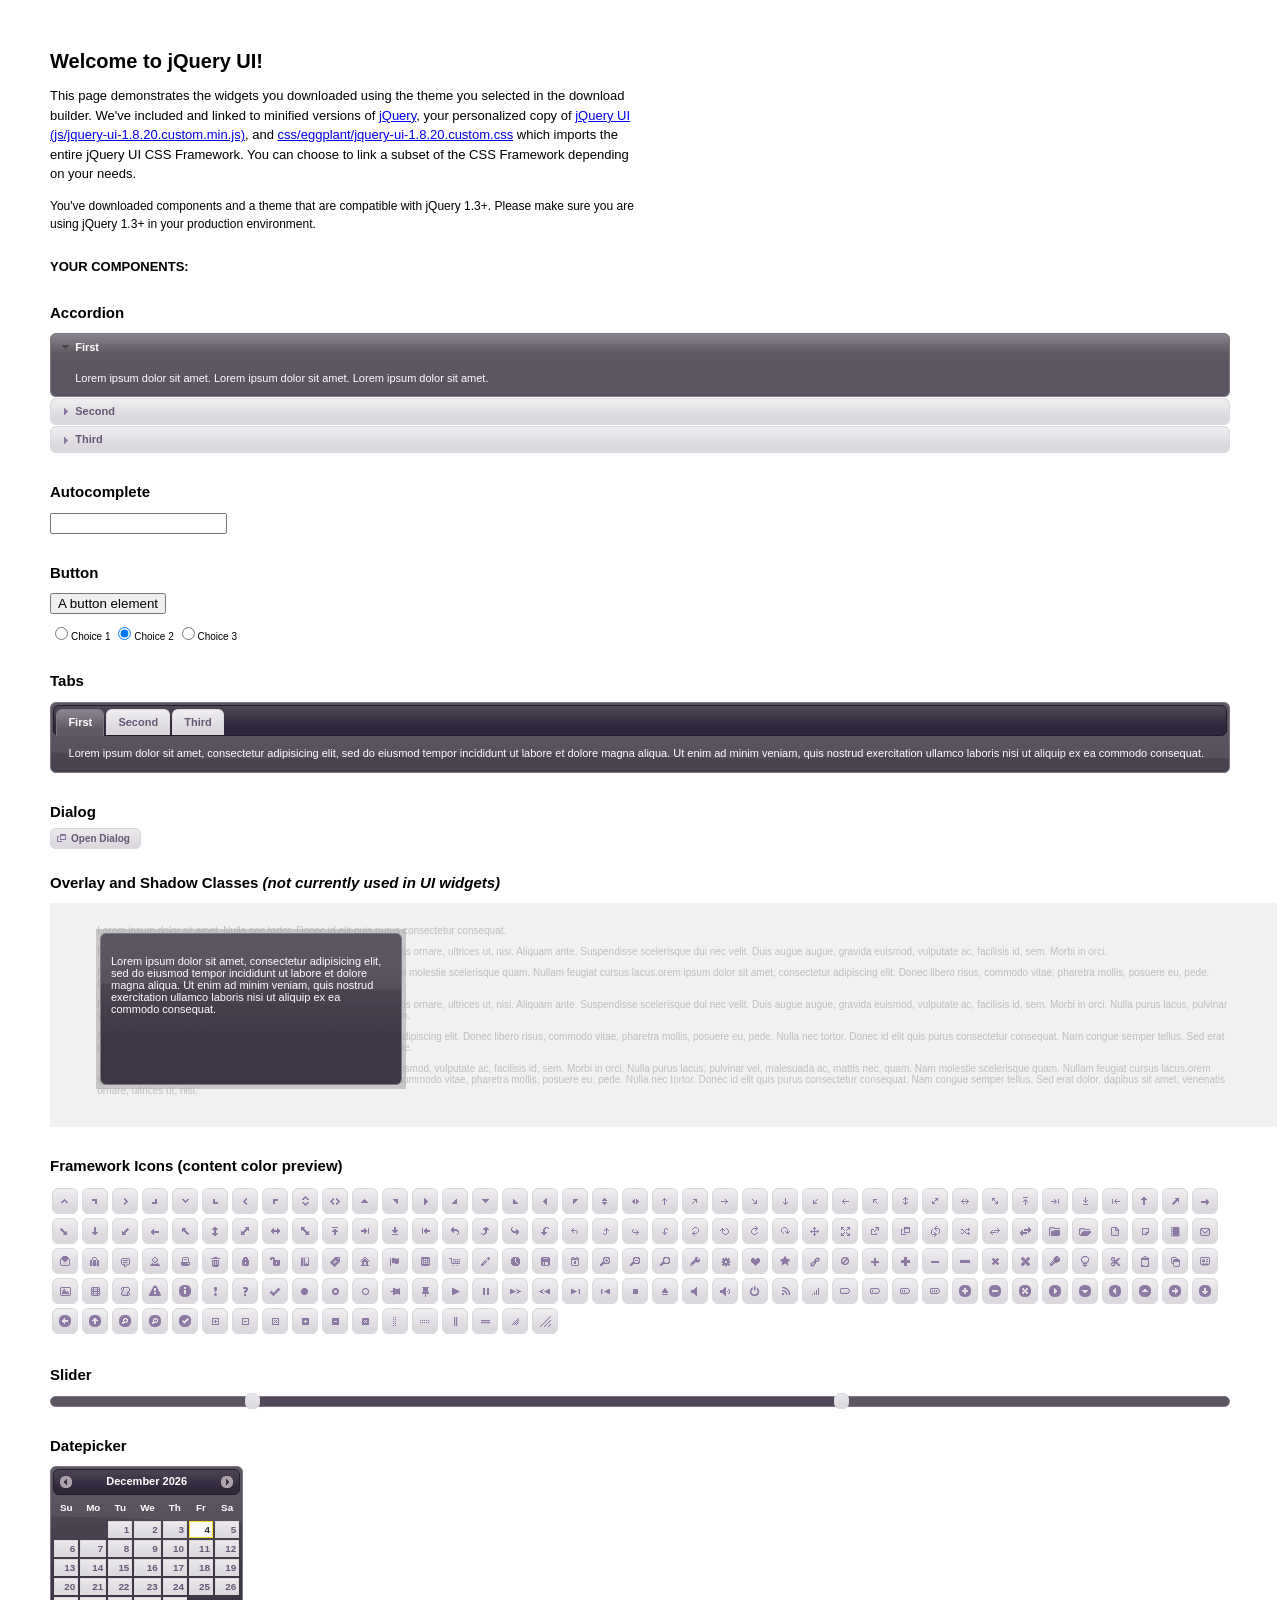
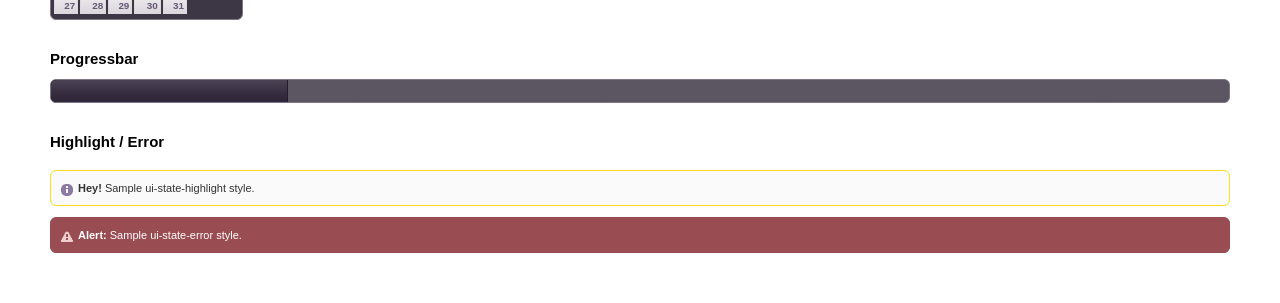
<file: index.html>
<!DOCTYPE html>
<html>
	<head>
		<meta http-equiv="Content-Type" content="text/html; charset=iso-8859-1" />
		<title>jQuery UI Example Page</title>
		<link type="text/css" href="css/eggplant/jquery-ui-1.8.20.custom.css" rel="stylesheet" />
		<script type="text/javascript" src="js/jquery-1.7.2.min.js"></script>
		<script type="text/javascript" src="js/jquery-ui-1.8.20.custom.min.js"></script>
		<script type="text/javascript">
			$(function(){

				// Accordion
				$("#accordion").accordion({ header: "h3" });

				// Tabs
				$('#tabs').tabs();

				// Dialog
				$('#dialog').dialog({
					autoOpen: false,
					width: 600,
					buttons: {
						"Ok": function() {
							$(this).dialog("close");
						},
						"Cancel": function() {
							$(this).dialog("close");
						}
					}
				});

				// Dialog Link
				$('#dialog_link').click(function(){
					$('#dialog').dialog('open');
					return false;
				});

				// Datepicker
				$('#datepicker').datepicker({
					inline: true
				});

				// Slider
				$('#slider').slider({
					range: true,
					values: [17, 67]
				});

				// Progressbar
				$("#progressbar").progressbar({
					value: 20
				});

				//hover states on the static widgets
				$('#dialog_link, ul#icons li').hover(
					function() { $(this).addClass('ui-state-hover'); },
					function() { $(this).removeClass('ui-state-hover'); }
				);

			});
		</script>
		<style type="text/css">
			/*demo page css*/
			body{ font: 62.5% "Trebuchet MS", sans-serif; margin: 50px;}
			.demoHeaders { margin-top: 2em; }
			#dialog_link {padding: .4em 1em .4em 20px;text-decoration: none;position: relative;}
			#dialog_link span.ui-icon {margin: 0 5px 0 0;position: absolute;left: .2em;top: 50%;margin-top: -8px;}
			ul#icons {margin: 0; padding: 0;}
			ul#icons li {margin: 2px; position: relative; padding: 4px 0; cursor: pointer; float: left;  list-style: none;}
			ul#icons span.ui-icon {float: left; margin: 0 4px;}
		</style>
	</head>
	<body>
	<h1>Welcome to jQuery UI!</h1>
	<p style="font-size: 1.3em; line-height: 1.5; margin: 1em 0; width: 50%;">This page demonstrates the widgets you downloaded using the theme you selected in the download builder. We've included and linked to minified versions of <a href="js/jquery-1.7.2.min.js">jQuery</a>, your personalized copy of <a href="js/jquery-ui-1.8.20.custom.min.js">jQuery UI (js/jquery-ui-1.8.20.custom.min.js)</a>, and <a href="css/eggplant/jquery-ui-1.8.20.custom.css">css/eggplant/jquery-ui-1.8.20.custom.css</a> which imports the entire jQuery UI CSS Framework. You can choose to link a subset of the CSS Framework depending on your needs. </p>
	<p style="font-size: 1.2em; line-height: 1.5; margin: 1em 0; width: 50%;">You've downloaded components and a theme that are compatible with jQuery 1.3+. Please make sure you are using jQuery 1.3+ in your production environment.</p>

	<p style="font-weight: bold; margin: 2em 0 1em; font-size: 1.3em;">YOUR COMPONENTS:</p>

		<!-- Accordion -->
		<h2 class="demoHeaders">Accordion</h2>
		<div id="accordion">
			<div>
				<h3><a href="#">First</a></h3>
				<div>Lorem ipsum dolor sit amet. Lorem ipsum dolor sit amet. Lorem ipsum dolor sit amet.</div>
			</div>
			<div>
				<h3><a href="#">Second</a></h3>
				<div>Phasellus mattis tincidunt nibh.</div>
			</div>
			<div>
				<h3><a href="#">Third</a></h3>
				<div>Nam dui erat, auctor a, dignissim quis.</div>
			</div>
		</div>

		<!-- Autocomplete -->
		<h2 class="demoHeaders">Autocomplete</h2>
		<div>
			<input id="autocomplete" style="z-index: 100; position: relative" title="type &quot;a&quot;" />
		</div>

		<!-- Button -->
		<h2 class="demoHeaders">Button</h2>
		<button id="button">A button element</button>
		<form style="margin-top: 1em;">
			<div id="radioset">
				<input type="radio" id="radio1" name="radio" /><label for="radio1">Choice 1</label>
				<input type="radio" id="radio2" name="radio" checked="checked" /><label for="radio2">Choice 2</label>
				<input type="radio" id="radio3" name="radio" /><label for="radio3">Choice 3</label>
			</div>
		</form>


		<!-- Tabs -->
		<h2 class="demoHeaders">Tabs</h2>
		<div id="tabs">
			<ul>
				<li><a href="#tabs-1">First</a></li>
				<li><a href="#tabs-2">Second</a></li>
				<li><a href="#tabs-3">Third</a></li>
			</ul>
			<div id="tabs-1">Lorem ipsum dolor sit amet, consectetur adipisicing elit, sed do eiusmod tempor incididunt ut labore et dolore magna aliqua. Ut enim ad minim veniam, quis nostrud exercitation ullamco laboris nisi ut aliquip ex ea commodo consequat.</div>
			<div id="tabs-2">Phasellus mattis tincidunt nibh. Cras orci urna, blandit id, pretium vel, aliquet ornare, felis. Maecenas scelerisque sem non nisl. Fusce sed lorem in enim dictum bibendum.</div>
			<div id="tabs-3">Nam dui erat, auctor a, dignissim quis, sollicitudin eu, felis. Pellentesque nisi urna, interdum eget, sagittis et, consequat vestibulum, lacus. Mauris porttitor ullamcorper augue.</div>
		</div>

		<!-- Dialog NOTE: Dialog is not generated by UI in this demo so it can be visually styled in themeroller-->
		<h2 class="demoHeaders">Dialog</h2>
		<p><a href="#" id="dialog_link" class="ui-state-default ui-corner-all"><span class="ui-icon ui-icon-newwin"></span>Open Dialog</a></p>


		<h2 class="demoHeaders">Overlay and Shadow Classes <em>(not currently used in UI widgets)</em></h2>
		<div style="position: relative; width: 96%; height: 200px; padding:1% 4%; overflow:hidden;" class="fakewindowcontain">
			<p>Lorem ipsum dolor sit amet,  Nulla nec tortor. Donec id elit quis purus consectetur consequat. </p><p>Nam congue semper tellus. Sed erat dolor, dapibus sit amet, venenatis ornare, ultrices ut, nisi. Aliquam ante. Suspendisse scelerisque dui nec velit. Duis augue augue, gravida euismod, vulputate ac, facilisis id, sem. Morbi in orci. </p><p>Nulla purus lacus, pulvinar vel, malesuada ac, mattis nec, quam. Nam molestie scelerisque quam. Nullam feugiat cursus lacus.orem ipsum dolor sit amet, consectetur adipiscing elit. Donec libero risus, commodo vitae, pharetra mollis, posuere eu, pede. Nulla nec tortor. Donec id elit quis purus consectetur consequat. </p><p>Nam congue semper tellus. Sed erat dolor, dapibus sit amet, venenatis ornare, ultrices ut, nisi. Aliquam ante. Suspendisse scelerisque dui nec velit. Duis augue augue, gravida euismod, vulputate ac, facilisis id, sem. Morbi in orci. Nulla purus lacus, pulvinar vel, malesuada ac, mattis nec, quam. Nam molestie scelerisque quam. </p><p>Nullam feugiat cursus lacus.orem ipsum dolor sit amet, consectetur adipiscing elit. Donec libero risus, commodo vitae, pharetra mollis, posuere eu, pede. Nulla nec tortor. Donec id elit quis purus consectetur consequat. Nam congue semper tellus. Sed erat dolor, dapibus sit amet, venenatis ornare, ultrices ut, nisi. Aliquam ante. </p><p>Suspendisse scelerisque dui nec velit. Duis augue augue, gravida euismod, vulputate ac, facilisis id, sem. Morbi in orci. Nulla purus lacus, pulvinar vel, malesuada ac, mattis nec, quam. Nam molestie scelerisque quam. Nullam feugiat cursus lacus.orem ipsum dolor sit amet, consectetur adipiscing elit. Donec libero risus, commodo vitae, pharetra mollis, posuere eu, pede. Nulla nec tortor. Donec id elit quis purus consectetur consequat. Nam congue semper tellus. Sed erat dolor, dapibus sit amet, venenatis ornare, ultrices ut, nisi. </p>

			<!-- ui-dialog -->
			<div class="ui-overlay"><div class="ui-widget-overlay"></div><div class="ui-widget-shadow ui-corner-all" style="width: 302px; height: 152px; position: absolute; left: 50px; top: 30px;"></div></div>
			<div style="position: absolute; width: 280px; height: 130px;left: 50px; top: 30px; padding: 10px;" class="ui-widget ui-widget-content ui-corner-all">
				<div class="ui-dialog-content ui-widget-content" style="background: none; border: 0;">
					<p>Lorem ipsum dolor sit amet, consectetur adipisicing elit, sed do eiusmod tempor incididunt ut labore et dolore magna aliqua. Ut enim ad minim veniam, quis nostrud exercitation ullamco laboris nisi ut aliquip ex ea commodo consequat.</p>
				</div>
			</div>

		</div>


		<!-- ui-dialog -->
		<div id="dialog" title="Dialog Title">
			<p>Lorem ipsum dolor sit amet, consectetur adipisicing elit, sed do eiusmod tempor incididunt ut labore et dolore magna aliqua. Ut enim ad minim veniam, quis nostrud exercitation ullamco laboris nisi ut aliquip ex ea commodo consequat.</p>
		</div>


		<h2 class="demoHeaders">Framework Icons (content color preview)</h2>
		<ul id="icons" class="ui-widget ui-helper-clearfix">

		<li class="ui-state-default ui-corner-all" title=".ui-icon-carat-1-n"><span class="ui-icon ui-icon-carat-1-n"></span></li>
		<li class="ui-state-default ui-corner-all" title=".ui-icon-carat-1-ne"><span class="ui-icon ui-icon-carat-1-ne"></span></li>
		<li class="ui-state-default ui-corner-all" title=".ui-icon-carat-1-e"><span class="ui-icon ui-icon-carat-1-e"></span></li>

		<li class="ui-state-default ui-corner-all" title=".ui-icon-carat-1-se"><span class="ui-icon ui-icon-carat-1-se"></span></li>
		<li class="ui-state-default ui-corner-all" title=".ui-icon-carat-1-s"><span class="ui-icon ui-icon-carat-1-s"></span></li>
		<li class="ui-state-default ui-corner-all" title=".ui-icon-carat-1-sw"><span class="ui-icon ui-icon-carat-1-sw"></span></li>
		<li class="ui-state-default ui-corner-all" title=".ui-icon-carat-1-w"><span class="ui-icon ui-icon-carat-1-w"></span></li>
		<li class="ui-state-default ui-corner-all" title=".ui-icon-carat-1-nw"><span class="ui-icon ui-icon-carat-1-nw"></span></li>
		<li class="ui-state-default ui-corner-all" title=".ui-icon-carat-2-n-s"><span class="ui-icon ui-icon-carat-2-n-s"></span></li>
		<li class="ui-state-default ui-corner-all" title=".ui-icon-carat-2-e-w"><span class="ui-icon ui-icon-carat-2-e-w"></span></li>
		<li class="ui-state-default ui-corner-all" title=".ui-icon-triangle-1-n"><span class="ui-icon ui-icon-triangle-1-n"></span></li>
		<li class="ui-state-default ui-corner-all" title=".ui-icon-triangle-1-ne"><span class="ui-icon ui-icon-triangle-1-ne"></span></li>

		<li class="ui-state-default ui-corner-all" title=".ui-icon-triangle-1-e"><span class="ui-icon ui-icon-triangle-1-e"></span></li>
		<li class="ui-state-default ui-corner-all" title=".ui-icon-triangle-1-se"><span class="ui-icon ui-icon-triangle-1-se"></span></li>
		<li class="ui-state-default ui-corner-all" title=".ui-icon-triangle-1-s"><span class="ui-icon ui-icon-triangle-1-s"></span></li>
		<li class="ui-state-default ui-corner-all" title=".ui-icon-triangle-1-sw"><span class="ui-icon ui-icon-triangle-1-sw"></span></li>
		<li class="ui-state-default ui-corner-all" title=".ui-icon-triangle-1-w"><span class="ui-icon ui-icon-triangle-1-w"></span></li>
		<li class="ui-state-default ui-corner-all" title=".ui-icon-triangle-1-nw"><span class="ui-icon ui-icon-triangle-1-nw"></span></li>
		<li class="ui-state-default ui-corner-all" title=".ui-icon-triangle-2-n-s"><span class="ui-icon ui-icon-triangle-2-n-s"></span></li>
		<li class="ui-state-default ui-corner-all" title=".ui-icon-triangle-2-e-w"><span class="ui-icon ui-icon-triangle-2-e-w"></span></li>
		<li class="ui-state-default ui-corner-all" title=".ui-icon-arrow-1-n"><span class="ui-icon ui-icon-arrow-1-n"></span></li>

		<li class="ui-state-default ui-corner-all" title=".ui-icon-arrow-1-ne"><span class="ui-icon ui-icon-arrow-1-ne"></span></li>
		<li class="ui-state-default ui-corner-all" title=".ui-icon-arrow-1-e"><span class="ui-icon ui-icon-arrow-1-e"></span></li>
		<li class="ui-state-default ui-corner-all" title=".ui-icon-arrow-1-se"><span class="ui-icon ui-icon-arrow-1-se"></span></li>
		<li class="ui-state-default ui-corner-all" title=".ui-icon-arrow-1-s"><span class="ui-icon ui-icon-arrow-1-s"></span></li>
		<li class="ui-state-default ui-corner-all" title=".ui-icon-arrow-1-sw"><span class="ui-icon ui-icon-arrow-1-sw"></span></li>
		<li class="ui-state-default ui-corner-all" title=".ui-icon-arrow-1-w"><span class="ui-icon ui-icon-arrow-1-w"></span></li>
		<li class="ui-state-default ui-corner-all" title=".ui-icon-arrow-1-nw"><span class="ui-icon ui-icon-arrow-1-nw"></span></li>
		<li class="ui-state-default ui-corner-all" title=".ui-icon-arrow-2-n-s"><span class="ui-icon ui-icon-arrow-2-n-s"></span></li>
		<li class="ui-state-default ui-corner-all" title=".ui-icon-arrow-2-ne-sw"><span class="ui-icon ui-icon-arrow-2-ne-sw"></span></li>

		<li class="ui-state-default ui-corner-all" title=".ui-icon-arrow-2-e-w"><span class="ui-icon ui-icon-arrow-2-e-w"></span></li>
		<li class="ui-state-default ui-corner-all" title=".ui-icon-arrow-2-se-nw"><span class="ui-icon ui-icon-arrow-2-se-nw"></span></li>
		<li class="ui-state-default ui-corner-all" title=".ui-icon-arrowstop-1-n"><span class="ui-icon ui-icon-arrowstop-1-n"></span></li>
		<li class="ui-state-default ui-corner-all" title=".ui-icon-arrowstop-1-e"><span class="ui-icon ui-icon-arrowstop-1-e"></span></li>
		<li class="ui-state-default ui-corner-all" title=".ui-icon-arrowstop-1-s"><span class="ui-icon ui-icon-arrowstop-1-s"></span></li>
		<li class="ui-state-default ui-corner-all" title=".ui-icon-arrowstop-1-w"><span class="ui-icon ui-icon-arrowstop-1-w"></span></li>
		<li class="ui-state-default ui-corner-all" title=".ui-icon-arrowthick-1-n"><span class="ui-icon ui-icon-arrowthick-1-n"></span></li>
		<li class="ui-state-default ui-corner-all" title=".ui-icon-arrowthick-1-ne"><span class="ui-icon ui-icon-arrowthick-1-ne"></span></li>
		<li class="ui-state-default ui-corner-all" title=".ui-icon-arrowthick-1-e"><span class="ui-icon ui-icon-arrowthick-1-e"></span></li>

		<li class="ui-state-default ui-corner-all" title=".ui-icon-arrowthick-1-se"><span class="ui-icon ui-icon-arrowthick-1-se"></span></li>
		<li class="ui-state-default ui-corner-all" title=".ui-icon-arrowthick-1-s"><span class="ui-icon ui-icon-arrowthick-1-s"></span></li>
		<li class="ui-state-default ui-corner-all" title=".ui-icon-arrowthick-1-sw"><span class="ui-icon ui-icon-arrowthick-1-sw"></span></li>
		<li class="ui-state-default ui-corner-all" title=".ui-icon-arrowthick-1-w"><span class="ui-icon ui-icon-arrowthick-1-w"></span></li>
		<li class="ui-state-default ui-corner-all" title=".ui-icon-arrowthick-1-nw"><span class="ui-icon ui-icon-arrowthick-1-nw"></span></li>
		<li class="ui-state-default ui-corner-all" title=".ui-icon-arrowthick-2-n-s"><span class="ui-icon ui-icon-arrowthick-2-n-s"></span></li>
		<li class="ui-state-default ui-corner-all" title=".ui-icon-arrowthick-2-ne-sw"><span class="ui-icon ui-icon-arrowthick-2-ne-sw"></span></li>
		<li class="ui-state-default ui-corner-all" title=".ui-icon-arrowthick-2-e-w"><span class="ui-icon ui-icon-arrowthick-2-e-w"></span></li>
		<li class="ui-state-default ui-corner-all" title=".ui-icon-arrowthick-2-se-nw"><span class="ui-icon ui-icon-arrowthick-2-se-nw"></span></li>

		<li class="ui-state-default ui-corner-all" title=".ui-icon-arrowthickstop-1-n"><span class="ui-icon ui-icon-arrowthickstop-1-n"></span></li>
		<li class="ui-state-default ui-corner-all" title=".ui-icon-arrowthickstop-1-e"><span class="ui-icon ui-icon-arrowthickstop-1-e"></span></li>
		<li class="ui-state-default ui-corner-all" title=".ui-icon-arrowthickstop-1-s"><span class="ui-icon ui-icon-arrowthickstop-1-s"></span></li>
		<li class="ui-state-default ui-corner-all" title=".ui-icon-arrowthickstop-1-w"><span class="ui-icon ui-icon-arrowthickstop-1-w"></span></li>
		<li class="ui-state-default ui-corner-all" title=".ui-icon-arrowreturnthick-1-w"><span class="ui-icon ui-icon-arrowreturnthick-1-w"></span></li>
		<li class="ui-state-default ui-corner-all" title=".ui-icon-arrowreturnthick-1-n"><span class="ui-icon ui-icon-arrowreturnthick-1-n"></span></li>
		<li class="ui-state-default ui-corner-all" title=".ui-icon-arrowreturnthick-1-e"><span class="ui-icon ui-icon-arrowreturnthick-1-e"></span></li>
		<li class="ui-state-default ui-corner-all" title=".ui-icon-arrowreturnthick-1-s"><span class="ui-icon ui-icon-arrowreturnthick-1-s"></span></li>
		<li class="ui-state-default ui-corner-all" title=".ui-icon-arrowreturn-1-w"><span class="ui-icon ui-icon-arrowreturn-1-w"></span></li>

		<li class="ui-state-default ui-corner-all" title=".ui-icon-arrowreturn-1-n"><span class="ui-icon ui-icon-arrowreturn-1-n"></span></li>
		<li class="ui-state-default ui-corner-all" title=".ui-icon-arrowreturn-1-e"><span class="ui-icon ui-icon-arrowreturn-1-e"></span></li>
		<li class="ui-state-default ui-corner-all" title=".ui-icon-arrowreturn-1-s"><span class="ui-icon ui-icon-arrowreturn-1-s"></span></li>
		<li class="ui-state-default ui-corner-all" title=".ui-icon-arrowrefresh-1-w"><span class="ui-icon ui-icon-arrowrefresh-1-w"></span></li>
		<li class="ui-state-default ui-corner-all" title=".ui-icon-arrowrefresh-1-n"><span class="ui-icon ui-icon-arrowrefresh-1-n"></span></li>
		<li class="ui-state-default ui-corner-all" title=".ui-icon-arrowrefresh-1-e"><span class="ui-icon ui-icon-arrowrefresh-1-e"></span></li>
		<li class="ui-state-default ui-corner-all" title=".ui-icon-arrowrefresh-1-s"><span class="ui-icon ui-icon-arrowrefresh-1-s"></span></li>
		<li class="ui-state-default ui-corner-all" title=".ui-icon-arrow-4"><span class="ui-icon ui-icon-arrow-4"></span></li>
		<li class="ui-state-default ui-corner-all" title=".ui-icon-arrow-4-diag"><span class="ui-icon ui-icon-arrow-4-diag"></span></li>

		<li class="ui-state-default ui-corner-all" title=".ui-icon-extlink"><span class="ui-icon ui-icon-extlink"></span></li>
		<li class="ui-state-default ui-corner-all" title=".ui-icon-newwin"><span class="ui-icon ui-icon-newwin"></span></li>
		<li class="ui-state-default ui-corner-all" title=".ui-icon-refresh"><span class="ui-icon ui-icon-refresh"></span></li>
		<li class="ui-state-default ui-corner-all" title=".ui-icon-shuffle"><span class="ui-icon ui-icon-shuffle"></span></li>
		<li class="ui-state-default ui-corner-all" title=".ui-icon-transfer-e-w"><span class="ui-icon ui-icon-transfer-e-w"></span></li>
		<li class="ui-state-default ui-corner-all" title=".ui-icon-transferthick-e-w"><span class="ui-icon ui-icon-transferthick-e-w"></span></li>
		<li class="ui-state-default ui-corner-all" title=".ui-icon-folder-collapsed"><span class="ui-icon ui-icon-folder-collapsed"></span></li>
		<li class="ui-state-default ui-corner-all" title=".ui-icon-folder-open"><span class="ui-icon ui-icon-folder-open"></span></li>
		<li class="ui-state-default ui-corner-all" title=".ui-icon-document"><span class="ui-icon ui-icon-document"></span></li>

		<li class="ui-state-default ui-corner-all" title=".ui-icon-document-b"><span class="ui-icon ui-icon-document-b"></span></li>
		<li class="ui-state-default ui-corner-all" title=".ui-icon-note"><span class="ui-icon ui-icon-note"></span></li>
		<li class="ui-state-default ui-corner-all" title=".ui-icon-mail-closed"><span class="ui-icon ui-icon-mail-closed"></span></li>
		<li class="ui-state-default ui-corner-all" title=".ui-icon-mail-open"><span class="ui-icon ui-icon-mail-open"></span></li>
		<li class="ui-state-default ui-corner-all" title=".ui-icon-suitcase"><span class="ui-icon ui-icon-suitcase"></span></li>
		<li class="ui-state-default ui-corner-all" title=".ui-icon-comment"><span class="ui-icon ui-icon-comment"></span></li>
		<li class="ui-state-default ui-corner-all" title=".ui-icon-person"><span class="ui-icon ui-icon-person"></span></li>
		<li class="ui-state-default ui-corner-all" title=".ui-icon-print"><span class="ui-icon ui-icon-print"></span></li>
		<li class="ui-state-default ui-corner-all" title=".ui-icon-trash"><span class="ui-icon ui-icon-trash"></span></li>

		<li class="ui-state-default ui-corner-all" title=".ui-icon-locked"><span class="ui-icon ui-icon-locked"></span></li>
		<li class="ui-state-default ui-corner-all" title=".ui-icon-unlocked"><span class="ui-icon ui-icon-unlocked"></span></li>
		<li class="ui-state-default ui-corner-all" title=".ui-icon-bookmark"><span class="ui-icon ui-icon-bookmark"></span></li>
		<li class="ui-state-default ui-corner-all" title=".ui-icon-tag"><span class="ui-icon ui-icon-tag"></span></li>
		<li class="ui-state-default ui-corner-all" title=".ui-icon-home"><span class="ui-icon ui-icon-home"></span></li>
		<li class="ui-state-default ui-corner-all" title=".ui-icon-flag"><span class="ui-icon ui-icon-flag"></span></li>
		<li class="ui-state-default ui-corner-all" title=".ui-icon-calculator"><span class="ui-icon ui-icon-calculator"></span></li>
		<li class="ui-state-default ui-corner-all" title=".ui-icon-cart"><span class="ui-icon ui-icon-cart"></span></li>
		<li class="ui-state-default ui-corner-all" title=".ui-icon-pencil"><span class="ui-icon ui-icon-pencil"></span></li>

		<li class="ui-state-default ui-corner-all" title=".ui-icon-clock"><span class="ui-icon ui-icon-clock"></span></li>
		<li class="ui-state-default ui-corner-all" title=".ui-icon-disk"><span class="ui-icon ui-icon-disk"></span></li>
		<li class="ui-state-default ui-corner-all" title=".ui-icon-calendar"><span class="ui-icon ui-icon-calendar"></span></li>
		<li class="ui-state-default ui-corner-all" title=".ui-icon-zoomin"><span class="ui-icon ui-icon-zoomin"></span></li>
		<li class="ui-state-default ui-corner-all" title=".ui-icon-zoomout"><span class="ui-icon ui-icon-zoomout"></span></li>
		<li class="ui-state-default ui-corner-all" title=".ui-icon-search"><span class="ui-icon ui-icon-search"></span></li>
		<li class="ui-state-default ui-corner-all" title=".ui-icon-wrench"><span class="ui-icon ui-icon-wrench"></span></li>
		<li class="ui-state-default ui-corner-all" title=".ui-icon-gear"><span class="ui-icon ui-icon-gear"></span></li>
		<li class="ui-state-default ui-corner-all" title=".ui-icon-heart"><span class="ui-icon ui-icon-heart"></span></li>

		<li class="ui-state-default ui-corner-all" title=".ui-icon-star"><span class="ui-icon ui-icon-star"></span></li>
		<li class="ui-state-default ui-corner-all" title=".ui-icon-link"><span class="ui-icon ui-icon-link"></span></li>
		<li class="ui-state-default ui-corner-all" title=".ui-icon-cancel"><span class="ui-icon ui-icon-cancel"></span></li>
		<li class="ui-state-default ui-corner-all" title=".ui-icon-plus"><span class="ui-icon ui-icon-plus"></span></li>
		<li class="ui-state-default ui-corner-all" title=".ui-icon-plusthick"><span class="ui-icon ui-icon-plusthick"></span></li>
		<li class="ui-state-default ui-corner-all" title=".ui-icon-minus"><span class="ui-icon ui-icon-minus"></span></li>
		<li class="ui-state-default ui-corner-all" title=".ui-icon-minusthick"><span class="ui-icon ui-icon-minusthick"></span></li>
		<li class="ui-state-default ui-corner-all" title=".ui-icon-close"><span class="ui-icon ui-icon-close"></span></li>
		<li class="ui-state-default ui-corner-all" title=".ui-icon-closethick"><span class="ui-icon ui-icon-closethick"></span></li>

		<li class="ui-state-default ui-corner-all" title=".ui-icon-key"><span class="ui-icon ui-icon-key"></span></li>
		<li class="ui-state-default ui-corner-all" title=".ui-icon-lightbulb"><span class="ui-icon ui-icon-lightbulb"></span></li>
		<li class="ui-state-default ui-corner-all" title=".ui-icon-scissors"><span class="ui-icon ui-icon-scissors"></span></li>
		<li class="ui-state-default ui-corner-all" title=".ui-icon-clipboard"><span class="ui-icon ui-icon-clipboard"></span></li>
		<li class="ui-state-default ui-corner-all" title=".ui-icon-copy"><span class="ui-icon ui-icon-copy"></span></li>
		<li class="ui-state-default ui-corner-all" title=".ui-icon-contact"><span class="ui-icon ui-icon-contact"></span></li>
		<li class="ui-state-default ui-corner-all" title=".ui-icon-image"><span class="ui-icon ui-icon-image"></span></li>
		<li class="ui-state-default ui-corner-all" title=".ui-icon-video"><span class="ui-icon ui-icon-video"></span></li>
		<li class="ui-state-default ui-corner-all" title=".ui-icon-script"><span class="ui-icon ui-icon-script"></span></li>
		<li class="ui-state-default ui-corner-all" title=".ui-icon-alert"><span class="ui-icon ui-icon-alert"></span></li>

		<li class="ui-state-default ui-corner-all" title=".ui-icon-info"><span class="ui-icon ui-icon-info"></span></li>
		<li class="ui-state-default ui-corner-all" title=".ui-icon-notice"><span class="ui-icon ui-icon-notice"></span></li>
		<li class="ui-state-default ui-corner-all" title=".ui-icon-help"><span class="ui-icon ui-icon-help"></span></li>
		<li class="ui-state-default ui-corner-all" title=".ui-icon-check"><span class="ui-icon ui-icon-check"></span></li>
		<li class="ui-state-default ui-corner-all" title=".ui-icon-bullet"><span class="ui-icon ui-icon-bullet"></span></li>
		<li class="ui-state-default ui-corner-all" title=".ui-icon-radio-off"><span class="ui-icon ui-icon-radio-off"></span></li>
		<li class="ui-state-default ui-corner-all" title=".ui-icon-radio-on"><span class="ui-icon ui-icon-radio-on"></span></li>
		<li class="ui-state-default ui-corner-all" title=".ui-icon-pin-w"><span class="ui-icon ui-icon-pin-w"></span></li>
		<li class="ui-state-default ui-corner-all" title=".ui-icon-pin-s"><span class="ui-icon ui-icon-pin-s"></span></li>
		<li class="ui-state-default ui-corner-all" title=".ui-icon-play"><span class="ui-icon ui-icon-play"></span></li>
		<li class="ui-state-default ui-corner-all" title=".ui-icon-pause"><span class="ui-icon ui-icon-pause"></span></li>

		<li class="ui-state-default ui-corner-all" title=".ui-icon-seek-next"><span class="ui-icon ui-icon-seek-next"></span></li>
		<li class="ui-state-default ui-corner-all" title=".ui-icon-seek-prev"><span class="ui-icon ui-icon-seek-prev"></span></li>
		<li class="ui-state-default ui-corner-all" title=".ui-icon-seek-end"><span class="ui-icon ui-icon-seek-end"></span></li>
		<li class="ui-state-default ui-corner-all" title=".ui-icon-seek-first"><span class="ui-icon ui-icon-seek-first"></span></li>
		<li class="ui-state-default ui-corner-all" title=".ui-icon-stop"><span class="ui-icon ui-icon-stop"></span></li>
		<li class="ui-state-default ui-corner-all" title=".ui-icon-eject"><span class="ui-icon ui-icon-eject"></span></li>
		<li class="ui-state-default ui-corner-all" title=".ui-icon-volume-off"><span class="ui-icon ui-icon-volume-off"></span></li>
		<li class="ui-state-default ui-corner-all" title=".ui-icon-volume-on"><span class="ui-icon ui-icon-volume-on"></span></li>
		<li class="ui-state-default ui-corner-all" title=".ui-icon-power"><span class="ui-icon ui-icon-power"></span></li>

		<li class="ui-state-default ui-corner-all" title=".ui-icon-signal-diag"><span class="ui-icon ui-icon-signal-diag"></span></li>
		<li class="ui-state-default ui-corner-all" title=".ui-icon-signal"><span class="ui-icon ui-icon-signal"></span></li>
		<li class="ui-state-default ui-corner-all" title=".ui-icon-battery-0"><span class="ui-icon ui-icon-battery-0"></span></li>
		<li class="ui-state-default ui-corner-all" title=".ui-icon-battery-1"><span class="ui-icon ui-icon-battery-1"></span></li>
		<li class="ui-state-default ui-corner-all" title=".ui-icon-battery-2"><span class="ui-icon ui-icon-battery-2"></span></li>
		<li class="ui-state-default ui-corner-all" title=".ui-icon-battery-3"><span class="ui-icon ui-icon-battery-3"></span></li>
		<li class="ui-state-default ui-corner-all" title=".ui-icon-circle-plus"><span class="ui-icon ui-icon-circle-plus"></span></li>
		<li class="ui-state-default ui-corner-all" title=".ui-icon-circle-minus"><span class="ui-icon ui-icon-circle-minus"></span></li>
		<li class="ui-state-default ui-corner-all" title=".ui-icon-circle-close"><span class="ui-icon ui-icon-circle-close"></span></li>

		<li class="ui-state-default ui-corner-all" title=".ui-icon-circle-triangle-e"><span class="ui-icon ui-icon-circle-triangle-e"></span></li>
		<li class="ui-state-default ui-corner-all" title=".ui-icon-circle-triangle-s"><span class="ui-icon ui-icon-circle-triangle-s"></span></li>
		<li class="ui-state-default ui-corner-all" title=".ui-icon-circle-triangle-w"><span class="ui-icon ui-icon-circle-triangle-w"></span></li>
		<li class="ui-state-default ui-corner-all" title=".ui-icon-circle-triangle-n"><span class="ui-icon ui-icon-circle-triangle-n"></span></li>
		<li class="ui-state-default ui-corner-all" title=".ui-icon-circle-arrow-e"><span class="ui-icon ui-icon-circle-arrow-e"></span></li>
		<li class="ui-state-default ui-corner-all" title=".ui-icon-circle-arrow-s"><span class="ui-icon ui-icon-circle-arrow-s"></span></li>
		<li class="ui-state-default ui-corner-all" title=".ui-icon-circle-arrow-w"><span class="ui-icon ui-icon-circle-arrow-w"></span></li>
		<li class="ui-state-default ui-corner-all" title=".ui-icon-circle-arrow-n"><span class="ui-icon ui-icon-circle-arrow-n"></span></li>
		<li class="ui-state-default ui-corner-all" title=".ui-icon-circle-zoomin"><span class="ui-icon ui-icon-circle-zoomin"></span></li>

		<li class="ui-state-default ui-corner-all" title=".ui-icon-circle-zoomout"><span class="ui-icon ui-icon-circle-zoomout"></span></li>
		<li class="ui-state-default ui-corner-all" title=".ui-icon-circle-check"><span class="ui-icon ui-icon-circle-check"></span></li>
		<li class="ui-state-default ui-corner-all" title=".ui-icon-circlesmall-plus"><span class="ui-icon ui-icon-circlesmall-plus"></span></li>
		<li class="ui-state-default ui-corner-all" title=".ui-icon-circlesmall-minus"><span class="ui-icon ui-icon-circlesmall-minus"></span></li>
		<li class="ui-state-default ui-corner-all" title=".ui-icon-circlesmall-close"><span class="ui-icon ui-icon-circlesmall-close"></span></li>
		<li class="ui-state-default ui-corner-all" title=".ui-icon-squaresmall-plus"><span class="ui-icon ui-icon-squaresmall-plus"></span></li>
		<li class="ui-state-default ui-corner-all" title=".ui-icon-squaresmall-minus"><span class="ui-icon ui-icon-squaresmall-minus"></span></li>
		<li class="ui-state-default ui-corner-all" title=".ui-icon-squaresmall-close"><span class="ui-icon ui-icon-squaresmall-close"></span></li>
		<li class="ui-state-default ui-corner-all" title=".ui-icon-grip-dotted-vertical"><span class="ui-icon ui-icon-grip-dotted-vertical"></span></li>

		<li class="ui-state-default ui-corner-all" title=".ui-icon-grip-dotted-horizontal"><span class="ui-icon ui-icon-grip-dotted-horizontal"></span></li>
		<li class="ui-state-default ui-corner-all" title=".ui-icon-grip-solid-vertical"><span class="ui-icon ui-icon-grip-solid-vertical"></span></li>
		<li class="ui-state-default ui-corner-all" title=".ui-icon-grip-solid-horizontal"><span class="ui-icon ui-icon-grip-solid-horizontal"></span></li>
		<li class="ui-state-default ui-corner-all" title=".ui-icon-gripsmall-diagonal-se"><span class="ui-icon ui-icon-gripsmall-diagonal-se"></span></li>
		<li class="ui-state-default ui-corner-all" title=".ui-icon-grip-diagonal-se"><span class="ui-icon ui-icon-grip-diagonal-se"></span></li>
		</ul>


		<!-- Slider -->
		<h2 class="demoHeaders">Slider</h2>
		<div id="slider"></div>

		<!-- Datepicker -->
		<h2 class="demoHeaders">Datepicker</h2>
		<div id="datepicker"></div>

		<!-- Progressbar -->
		<h2 class="demoHeaders">Progressbar</h2>
		<div id="progressbar"></div>

		<!-- Highlight / Error -->
		<h2 class="demoHeaders">Highlight / Error</h2>
		<div class="ui-widget">
			<div class="ui-state-highlight ui-corner-all" style="margin-top: 20px; padding: 0 .7em;">
				<p><span class="ui-icon ui-icon-info" style="float: left; margin-right: .3em;"></span>
				<strong>Hey!</strong> Sample ui-state-highlight style.</p>
			</div>
		</div>
		<br/>
		<div class="ui-widget">
			<div class="ui-state-error ui-corner-all" style="padding: 0 .7em;">
				<p><span class="ui-icon ui-icon-alert" style="float: left; margin-right: .3em;"></span>
				<strong>Alert:</strong> Sample ui-state-error style.</p>
			</div>
		</div>

	</body>
</html>
</file>
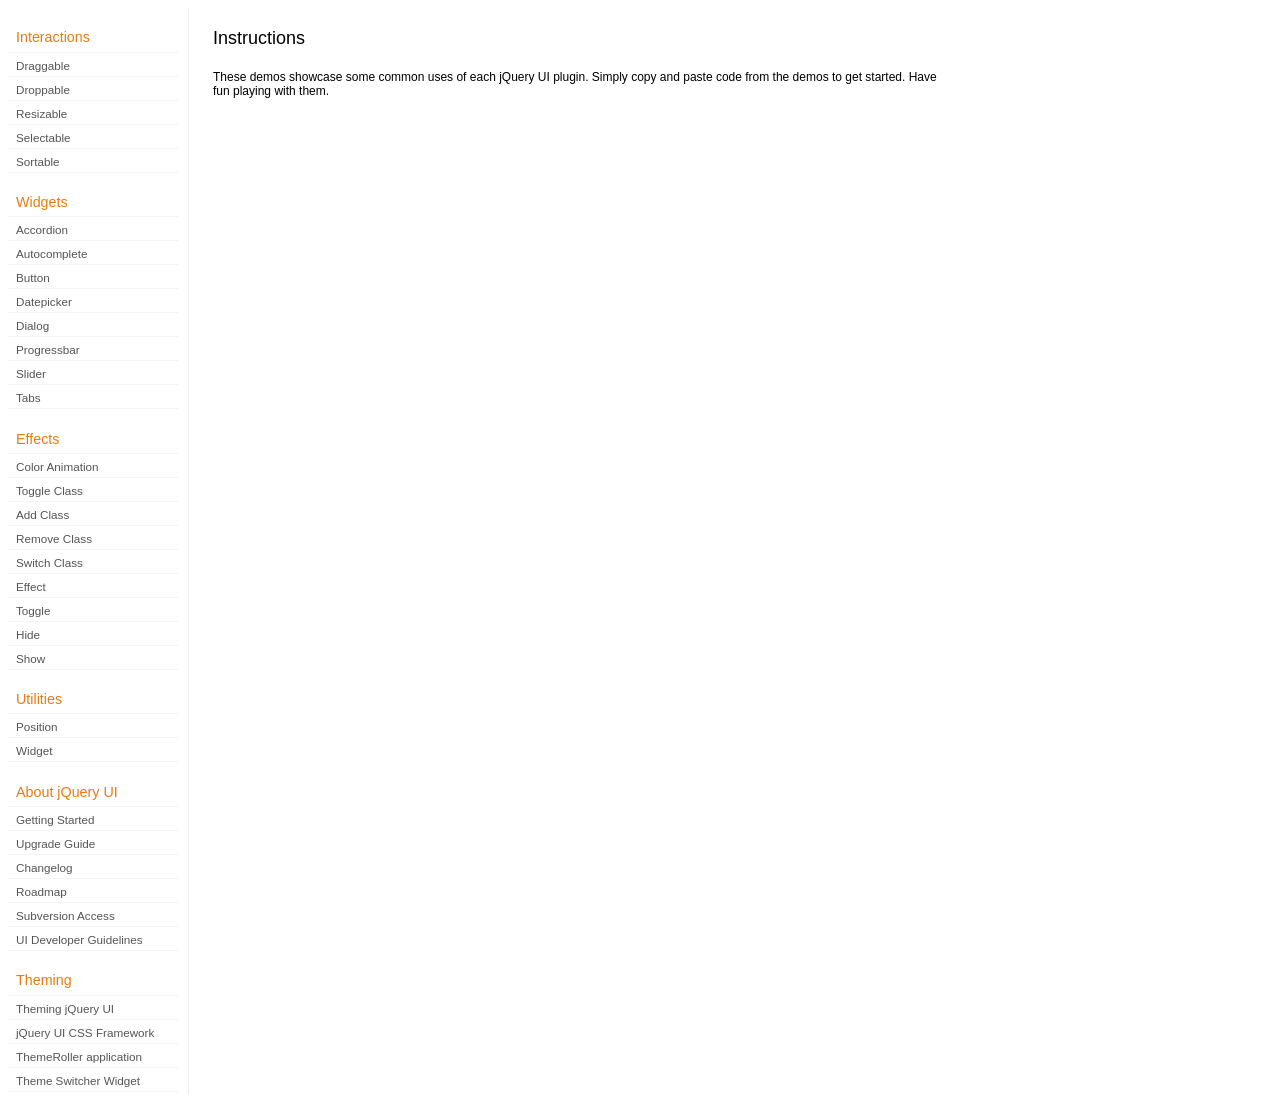
<file: development-bundle/demos/index.html>
<!DOCTYPE html>
<html lang="en">
<head>
	<meta charset="utf-8">
	<title>jQuery UI Demos</title>
	<link rel="stylesheet" href="../themes/base/jquery.ui.all.css">
	<link rel="stylesheet" href="demos.css">
	<script src="../jquery-1.7.2.js"></script>
	<script src="../external/jquery.bgiframe-2.1.2.js"></script>
	<script src="../ui/jquery.ui.core.js"></script>
	<script src="../ui/jquery.ui.widget.js"></script>
	<script src="../ui/jquery.ui.mouse.js"></script>
	<script src="../ui/jquery.ui.accordion.js"></script>
	<script src="../ui/jquery.ui.autocomplete.js"></script>
	<script src="../ui/jquery.ui.button.js"></script>
	<script src="../ui/jquery.ui.datepicker.js"></script>
	<script src="../ui/jquery.ui.dialog.js"></script>
	<script src="../ui/jquery.ui.draggable.js"></script>
	<script src="../ui/jquery.ui.droppable.js"></script>
	<script src="../ui/jquery.ui.position.js"></script>
	<script src="../ui/jquery.ui.progressbar.js"></script>
	<script src="../ui/jquery.ui.resizable.js"></script>
	<script src="../ui/jquery.ui.selectable.js"></script>
	<script src="../ui/jquery.ui.slider.js"></script>
	<script src="../ui/jquery.ui.sortable.js"></script>
	<script src="../ui/jquery.ui.tabs.js"></script>
	<script src="../ui/jquery.effects.core.js"></script>
	<script src="../ui/jquery.effects.blind.js"></script>
	<script src="../ui/jquery.effects.bounce.js"></script>
	<script src="../ui/jquery.effects.clip.js"></script>
	<script src="../ui/jquery.effects.drop.js"></script>
	<script src="../ui/jquery.effects.explode.js"></script>
	<script src="../ui/jquery.effects.fold.js"></script>
	<script src="../ui/jquery.effects.highlight.js"></script>
	<script src="../ui/jquery.effects.pulsate.js"></script>
	<script src="../ui/jquery.effects.scale.js"></script>
	<script src="../ui/jquery.effects.shake.js"></script>
	<script src="../ui/jquery.effects.slide.js"></script>
	<script src="../ui/jquery.effects.transfer.js"></script>
	<script src="../ui/i18n/jquery.ui.datepicker-af.js"></script>
	<script src="../ui/i18n/jquery.ui.datepicker-ar.js"></script>
	<script src="../ui/i18n/jquery.ui.datepicker-ar-DZ.js"></script>
	<script src="../ui/i18n/jquery.ui.datepicker-az.js"></script>
	<script src="../ui/i18n/jquery.ui.datepicker-bs.js"></script>
	<script src="../ui/i18n/jquery.ui.datepicker-bg.js"></script>
	<script src="../ui/i18n/jquery.ui.datepicker-ca.js"></script>
	<script src="../ui/i18n/jquery.ui.datepicker-cs.js"></script>
	<script src="../ui/i18n/jquery.ui.datepicker-cy-GB.js"></script>
	<script src="../ui/i18n/jquery.ui.datepicker-da.js"></script>
	<script src="../ui/i18n/jquery.ui.datepicker-de.js"></script>
	<script src="../ui/i18n/jquery.ui.datepicker-el.js"></script>
	<script src="../ui/i18n/jquery.ui.datepicker-en-AU.js"></script>
	<script src="../ui/i18n/jquery.ui.datepicker-en-GB.js"></script>
	<script src="../ui/i18n/jquery.ui.datepicker-en-NZ.js"></script>
	<script src="../ui/i18n/jquery.ui.datepicker-eo.js"></script>
	<script src="../ui/i18n/jquery.ui.datepicker-es.js"></script>
	<script src="../ui/i18n/jquery.ui.datepicker-et.js"></script>
	<script src="../ui/i18n/jquery.ui.datepicker-eu.js"></script>
	<script src="../ui/i18n/jquery.ui.datepicker-fa.js"></script>
	<script src="../ui/i18n/jquery.ui.datepicker-fi.js"></script>
	<script src="../ui/i18n/jquery.ui.datepicker-fo.js"></script>
	<script src="../ui/i18n/jquery.ui.datepicker-fr.js"></script>
	<script src="../ui/i18n/jquery.ui.datepicker-fr-CH.js"></script>
	<script src="../ui/i18n/jquery.ui.datepicker-ge.js"></script>
	<script src="../ui/i18n/jquery.ui.datepicker-gl.js"></script>
	<script src="../ui/i18n/jquery.ui.datepicker-he.js"></script>
	<script src="../ui/i18n/jquery.ui.datepicker-hi.js"></script>
	<script src="../ui/i18n/jquery.ui.datepicker-hr.js"></script>
	<script src="../ui/i18n/jquery.ui.datepicker-hu.js"></script>
	<script src="../ui/i18n/jquery.ui.datepicker-hy.js"></script>
	<script src="../ui/i18n/jquery.ui.datepicker-id.js"></script>
	<script src="../ui/i18n/jquery.ui.datepicker-is.js"></script>
	<script src="../ui/i18n/jquery.ui.datepicker-it.js"></script>
	<script src="../ui/i18n/jquery.ui.datepicker-ja.js"></script>
	<script src="../ui/i18n/jquery.ui.datepicker-kk.js"></script>
	<script src="../ui/i18n/jquery.ui.datepicker-km.js"></script>
	<script src="../ui/i18n/jquery.ui.datepicker-ko.js"></script>
	<script src="../ui/i18n/jquery.ui.datepicker-lb.js"></script>
	<script src="../ui/i18n/jquery.ui.datepicker-lt.js"></script>
	<script src="../ui/i18n/jquery.ui.datepicker-lv.js"></script>
	<script src="../ui/i18n/jquery.ui.datepicker-mk.js"></script>
	<script src="../ui/i18n/jquery.ui.datepicker-ml.js"></script>
	<script src="../ui/i18n/jquery.ui.datepicker-ms.js"></script>
	<script src="../ui/i18n/jquery.ui.datepicker-nl.js"></script>
	<script src="../ui/i18n/jquery.ui.datepicker-nl-BE.js"></script>
	<script src="../ui/i18n/jquery.ui.datepicker-no.js"></script>
	<script src="../ui/i18n/jquery.ui.datepicker-pl.js"></script>
	<script src="../ui/i18n/jquery.ui.datepicker-pt.js"></script>
	<script src="../ui/i18n/jquery.ui.datepicker-pt-BR.js"></script>
	<script src="../ui/i18n/jquery.ui.datepicker-rm.js"></script>
	<script src="../ui/i18n/jquery.ui.datepicker-ro.js"></script>
	<script src="../ui/i18n/jquery.ui.datepicker-ru.js"></script>
	<script src="../ui/i18n/jquery.ui.datepicker-sk.js"></script>
	<script src="../ui/i18n/jquery.ui.datepicker-sl.js"></script>
	<script src="../ui/i18n/jquery.ui.datepicker-sq.js"></script>
	<script src="../ui/i18n/jquery.ui.datepicker-sr.js"></script>
	<script src="../ui/i18n/jquery.ui.datepicker-sr-SR.js"></script>
	<script src="../ui/i18n/jquery.ui.datepicker-sv.js"></script>
	<script src="../ui/i18n/jquery.ui.datepicker-ta.js"></script>
	<script src="../ui/i18n/jquery.ui.datepicker-th.js"></script>
	<script src="../ui/i18n/jquery.ui.datepicker-tj.js"></script>
	<script src="../ui/i18n/jquery.ui.datepicker-tr.js"></script>
	<script src="../ui/i18n/jquery.ui.datepicker-uk.js"></script>
	<script src="../ui/i18n/jquery.ui.datepicker-vi.js"></script>
	<script src="../ui/i18n/jquery.ui.datepicker-zh-CN.js"></script>
	<script src="../ui/i18n/jquery.ui.datepicker-zh-HK.js"></script>
	<script src="../ui/i18n/jquery.ui.datepicker-zh-TW.js"></script>
	<script>
	$(function() {
		
		$('.left-nav a').click(function(ev) {
			window.location.hash = this.href.replace(/.+\/([^\/]+)\/index\.html/,'$1') + '|default';
			loadPage(this.href);
			$('.left-nav a.selected').removeClass('selected');
			$(this).addClass('selected');
			ev.preventDefault();
		});
		
		if (window.location.hash) {
			if (window.location.hash.indexOf('|') === -1) {
				window.location.hash += '|default';	
			}			
			var path = window.location.href.replace(/(index\.html)?#/,'');
			path = path.replace('\|','/') + '.html';
			loadPage(path);
		}		

		function loadPage(path) {			
			var section = path.replace(/\/[^\/]+\.html/,'');
			var header = section.replace(/.+\/([^\/]+)/,'$1').replace(/_/, ' ');
			
			$('td.normal div.normal')
				.empty()
				.append('<h4 class="demo-subheader">Functional demo:</h4>')
				.append('<h3 class="demo-header">'+ header +'</h3>')
				.append('<div id="demo-config"></div>')
				.find('#demo-config')
					.append('<div id="demo-frame"></div><div id="demo-config-menu"></div><div id="demo-link"><a class="demoWindowLink" href="#"><span class="ui-icon ui-icon-newwin"></span>Open demo in a new window</a></div>')
					.find('#demo-config-menu')
						.load(section + '/index.html .demos-nav', function() {
							$('#demo-config-menu a').each(function() {
								this.setAttribute('href', section + '/' + this.getAttribute('href').replace(/.+\/([^\/]+)/,'$1'));
								$(this).attr('target', 'demo-frame');
								$(this).click(function() {

									resetDemos();
									
									$(this).parents('ul').find('li').removeClass('demo-config-on');
									$(this).parent().addClass('demo-config-on');
									$('#demo-notes').fadeOut();

									//Set the hash to the actual page without ".html"
									window.location.hash = header + '|' + this.getAttribute('href').match((/\/([^\/\\]+)\.html/))[1];

									loadDemo(this.getAttribute('href'));

									return false;
								});
							});

							if (window.location.hash) {
								var demo = window.location.hash.split('|')[1];
								$('#demo-config-menu a').each(function(){
									if (this.href.indexOf(demo + '.html') !== -1) {
										$(this).parents('ul').find('li').removeClass('demo-config-on');
										$(this).parent().addClass('demo-config-on');									
										loadDemo(this.href);										
									}
								});
							}

							updateDemoNotes();
						})
					.end()
					.find('#demo-link a')
						.bind('click', function(ev){
							window.open(this.href);
							ev.preventDefault();
						})
					.end()
				.end()
			;
			
			resetDemos();
		}
				
		function loadDemo(path) {
			var directory = path.match(/([^\/]+)\/[^\/\.]+\.html$/)[1];
			$.get(path, function(data) {
				var source = data;
				data = data.replace(/<script.*>.*<\/script>/ig,""); // Remove script tags
				data = data.replace(/<\/?link.*>/ig,""); //Remove link tags
				data = data.replace(/<\/?html.*>/ig,""); //Remove html tag
				data = data.replace(/<\/?body.*>/ig,""); //Remove body tag
				data = data.replace(/<\/?head.*>/ig,""); //Remove head tag
				data = data.replace(/<\/?!doctype.*>/ig,""); //Remove doctype
				data = data.replace(/<title.*>.*<\/title>/ig,""); // Remove title tags
				data = data.replace(/((href|src)=["'])(?!(http|#))/ig, "$1" + directory + "/");

				$('#demo-style').remove();
				$('#demo-frame').empty().html(data);
				$('#demo-frame style').clone().appendTo('head').attr('id','demo-style');
				$('#demo-link a').attr('href', path);
				updateDemoNotes();
				updateDemoSource(source);
				
				if (/default.html$/.test(path)) {
					$.get("documentation/docs-" + path.match(/demos\/(.+)\//)[1] + ".html", function(html) {
						$("#demo-source").after(html);
						$("#widget-docs").tabs();
						$(".param-header").click(function() {
							$(this).parent().toggleClass("param-open").end().next().toggle();
						});
						$(".docs-list-header").each(function() {
							var header = $(this);
							var details = header.next().find(".param-details").hide();
							$("a:first", header).click(function() {
								details.show().parent().addClass("param-open");
								return false;
							});
							$("a:last", header).click(function() {
								details.hide().parent().removeClass("param-open");
								return false;
							});
						});
					}, "html" );
				}
			}, "html" );
		}

		function updateDemoNotes() {
			var notes = $('#demo-frame .demo-description');
			if ($('#demo-notes').length == 0) {
				$('<div id="demo-notes"></div>').insertAfter('#demo-config');
			}
			$('#demo-notes').hide().empty().html(notes.html());
			$('#demo-notes').show();
			notes.hide();
		}
		
		function updateDemoSource(source) {
			if ($('#demo-source').length == 0) {
				$('<div id="demo-source"><a href="#" class="source-closed">View Source</a><div><pre><code></code></pre></div></div>').insertAfter('#demo-notes');
				$('#demo-source').find(">a").click(function() {
					$(this).toggleClass("source-closed").toggleClass("source-open").next().toggle();
					return false;
				}).end().find(">div").hide();
			}
			var cleanedSource = source
				.replace('themes/base/jquery.ui.all.css', 'theme/jquery.ui.all.css')
				.replace(/\s*\x3Clink.*demos\x2Ecss.*\x3E\s*/, '\r\n\t')
				.replace(/\x2E\x2E\x2F\x2E\x2E\x2F/g, '');

			$('#demo-source code').empty().text(cleanedSource);
		}
		
		function resetDemos() {
			$.datepicker.setDefaults($.extend({showMonthAfterYear: false}, $.datepicker.regional['']));
			$(".ui-dialog-content").remove();			
		}
				
	});
	</script>
</head>
<body>

<table class="layout-grid" cellspacing="0" cellpadding="0">
	<tr>
		<td class="left-nav">
			<dl class="demos-nav">
				<dt>Interactions</dt>
					<dd><a href="draggable/index.html">Draggable</a></dd>
					<dd><a href="droppable/index.html">Droppable</a></dd>
					<dd><a href="resizable/index.html">Resizable</a></dd>
					<dd><a href="selectable/index.html">Selectable</a></dd>
					<dd><a href="sortable/index.html">Sortable</a></dd>
				<dt>Widgets</dt>
					<dd><a href="accordion/index.html">Accordion</a></dd>
					<dd><a href="autocomplete/index.html">Autocomplete</a></dd>
					<dd><a href="button/index.html">Button</a></dd>
					<dd><a href="datepicker/index.html">Datepicker</a></dd>
					<dd><a href="dialog/index.html">Dialog</a></dd>
					<dd><a href="progressbar/index.html">Progressbar</a></dd>
					<dd><a href="slider/index.html">Slider</a></dd>
					<dd><a href="tabs/index.html">Tabs</a></dd>
				<dt>Effects</dt>
					<dd><a href="animate/index.html">Color Animation</a></dd>
					<dd><a href="toggleClass/index.html">Toggle Class</a></dd>
					<dd><a href="addClass/index.html">Add Class</a></dd>
					<dd><a href="removeClass/index.html">Remove Class</a></dd>
					<dd><a href="switchClass/index.html">Switch Class</a></dd>
					<dd><a href="effect/index.html">Effect</a></dd>
					<dd><a href="toggle/index.html">Toggle</a></dd>
					<dd><a href="hide/index.html">Hide</a></dd>
					<dd><a href="show/index.html">Show</a></dd>
				<dt>Utilities</dt>
					<dd><a href="position/index.html">Position</a></dd>
					<dd><a href="widget/index.html">Widget</a></dd>
				<dt>About jQuery UI</dt>
					<dd><a href="http://jqueryui.com/docs/Getting_Started">Getting Started</a></dd>
					<dd><a href="http://jqueryui.com/docs/Upgrade_Guide">Upgrade Guide</a></dd>					
					<dd><a href="http://jqueryui.com/docs/Changelog">Changelog</a></dd>
					<dd><a href="http://jqueryui.com/docs/Roadmap">Roadmap</a></dd>
					<dd><a href="http://jqueryui.com/docs/Subversion">Subversion Access</a></dd>
					<dd><a href="http://jqueryui.com/docs/Developer_Guide">UI Developer Guidelines</a></dd>
				<dt>Theming</dt>
					<dd><a href="http://jqueryui.com/docs/Theming">Theming jQuery UI</a></dd>
					<dd><a href="http://jqueryui.com/docs/Theming/API">jQuery UI CSS Framework</a></dd>
					<dd><a href="http://jqueryui.com/docs/Theming/Themeroller">ThemeRoller application</a></dd>
					<dd><a href="http://jqueryui.com/docs/Theming/ThemeSwitcher">Theme Switcher Widget</a></dd>

			</dl>
		</td>
		<td class="normal">

			<div class="normal">

					<h3>Instructions</h3>
					<p>
						These demos showcase some common uses of each jQuery UI plugin. Simply copy and paste code from the demos to get started. Have fun playing with them.
					</p>
				
			</div>

		</td>
	</tr>
</table>
</body>
</html>
</file>
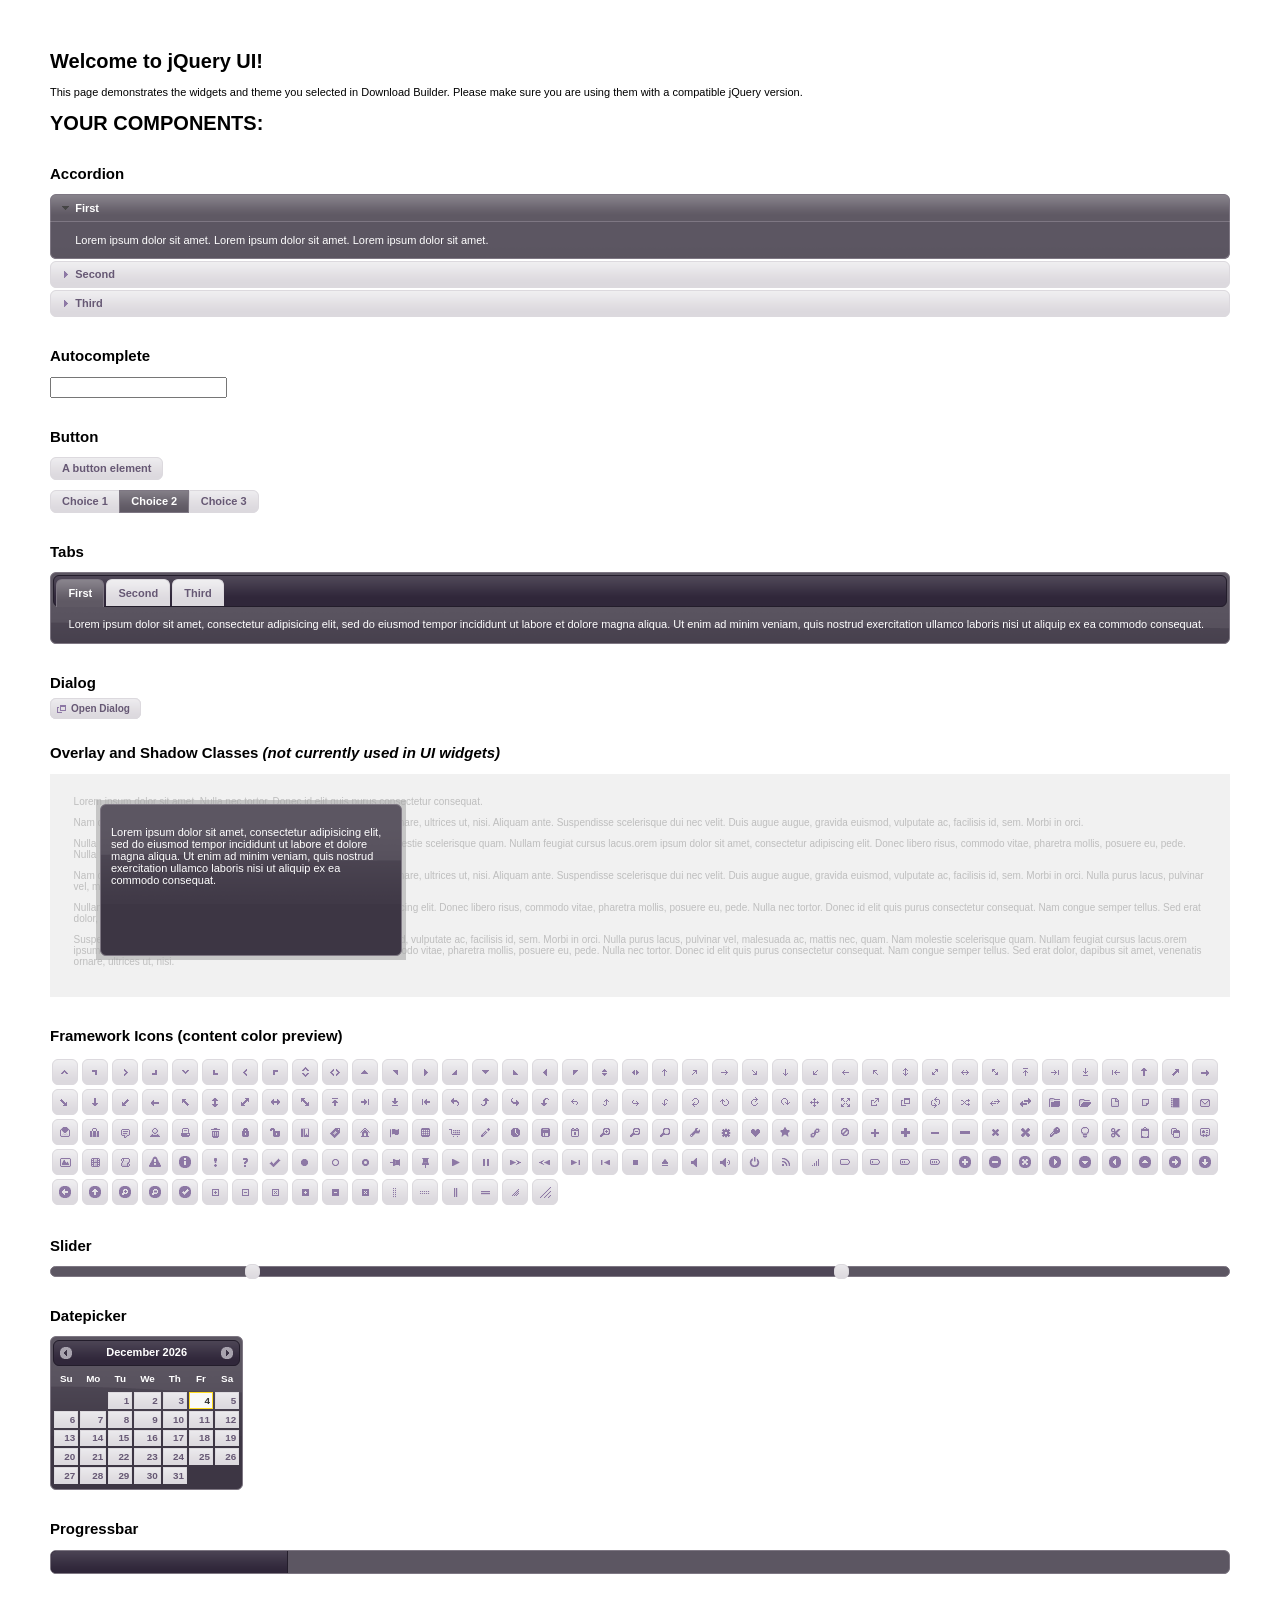
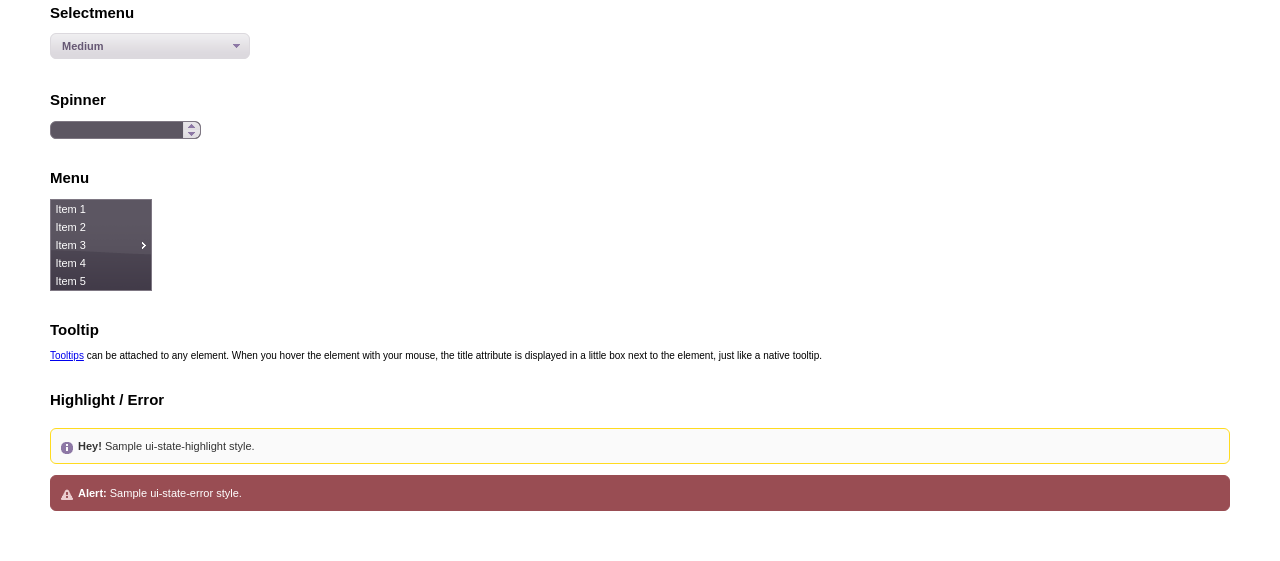
<file: js/jqueryui/index.html>
<!doctype html>
<html lang="us">
<head>
	<meta charset="utf-8">
	<title>jQuery UI Example Page</title>
	<link href="jquery-ui.css" rel="stylesheet">
	<style>
	body{
		font: 62.5% "Trebuchet MS", sans-serif;
		margin: 50px;
	}
	.demoHeaders {
		margin-top: 2em;
	}
	#dialog-link {
		padding: .4em 1em .4em 20px;
		text-decoration: none;
		position: relative;
	}
	#dialog-link span.ui-icon {
		margin: 0 5px 0 0;
		position: absolute;
		left: .2em;
		top: 50%;
		margin-top: -8px;
	}
	#icons {
		margin: 0;
		padding: 0;
	}
	#icons li {
		margin: 2px;
		position: relative;
		padding: 4px 0;
		cursor: pointer;
		float: left;
		list-style: none;
	}
	#icons span.ui-icon {
		float: left;
		margin: 0 4px;
	}
	.fakewindowcontain .ui-widget-overlay {
		position: absolute;
	}
	select {
		width: 200px;
	}
	</style>
</head>
<body>

<h1>Welcome to jQuery UI!</h1>

<div class="ui-widget">
	<p>This page demonstrates the widgets and theme you selected in Download Builder. Please make sure you are using them with a compatible jQuery version.</p>
</div>

<h1>YOUR COMPONENTS:</h1>


<!-- Accordion -->
<h2 class="demoHeaders">Accordion</h2>
<div id="accordion">
	<h3>First</h3>
	<div>Lorem ipsum dolor sit amet. Lorem ipsum dolor sit amet. Lorem ipsum dolor sit amet.</div>
	<h3>Second</h3>
	<div>Phasellus mattis tincidunt nibh.</div>
	<h3>Third</h3>
	<div>Nam dui erat, auctor a, dignissim quis.</div>
</div>



<!-- Autocomplete -->
<h2 class="demoHeaders">Autocomplete</h2>
<div>
	<input id="autocomplete" title="type &quot;a&quot;">
</div>



<!-- Button -->
<h2 class="demoHeaders">Button</h2>
<button id="button">A button element</button>
<form style="margin-top: 1em;">
	<div id="radioset">
		<input type="radio" id="radio1" name="radio"><label for="radio1">Choice 1</label>
		<input type="radio" id="radio2" name="radio" checked="checked"><label for="radio2">Choice 2</label>
		<input type="radio" id="radio3" name="radio"><label for="radio3">Choice 3</label>
	</div>
</form>



<!-- Tabs -->
<h2 class="demoHeaders">Tabs</h2>
<div id="tabs">
	<ul>
		<li><a href="#tabs-1">First</a></li>
		<li><a href="#tabs-2">Second</a></li>
		<li><a href="#tabs-3">Third</a></li>
	</ul>
	<div id="tabs-1">Lorem ipsum dolor sit amet, consectetur adipisicing elit, sed do eiusmod tempor incididunt ut labore et dolore magna aliqua. Ut enim ad minim veniam, quis nostrud exercitation ullamco laboris nisi ut aliquip ex ea commodo consequat.</div>
	<div id="tabs-2">Phasellus mattis tincidunt nibh. Cras orci urna, blandit id, pretium vel, aliquet ornare, felis. Maecenas scelerisque sem non nisl. Fusce sed lorem in enim dictum bibendum.</div>
	<div id="tabs-3">Nam dui erat, auctor a, dignissim quis, sollicitudin eu, felis. Pellentesque nisi urna, interdum eget, sagittis et, consequat vestibulum, lacus. Mauris porttitor ullamcorper augue.</div>
</div>



<!-- Dialog NOTE: Dialog is not generated by UI in this demo so it can be visually styled in themeroller-->
<h2 class="demoHeaders">Dialog</h2>
<p><a href="#" id="dialog-link" class="ui-state-default ui-corner-all"><span class="ui-icon ui-icon-newwin"></span>Open Dialog</a></p>

<h2 class="demoHeaders">Overlay and Shadow Classes <em>(not currently used in UI widgets)</em></h2>
<div style="position: relative; width: 96%; height: 200px; padding:1% 2%; overflow:hidden;" class="fakewindowcontain">
	<p>Lorem ipsum dolor sit amet,  Nulla nec tortor. Donec id elit quis purus consectetur consequat. </p><p>Nam congue semper tellus. Sed erat dolor, dapibus sit amet, venenatis ornare, ultrices ut, nisi. Aliquam ante. Suspendisse scelerisque dui nec velit. Duis augue augue, gravida euismod, vulputate ac, facilisis id, sem. Morbi in orci. </p><p>Nulla purus lacus, pulvinar vel, malesuada ac, mattis nec, quam. Nam molestie scelerisque quam. Nullam feugiat cursus lacus.orem ipsum dolor sit amet, consectetur adipiscing elit. Donec libero risus, commodo vitae, pharetra mollis, posuere eu, pede. Nulla nec tortor. Donec id elit quis purus consectetur consequat. </p><p>Nam congue semper tellus. Sed erat dolor, dapibus sit amet, venenatis ornare, ultrices ut, nisi. Aliquam ante. Suspendisse scelerisque dui nec velit. Duis augue augue, gravida euismod, vulputate ac, facilisis id, sem. Morbi in orci. Nulla purus lacus, pulvinar vel, malesuada ac, mattis nec, quam. Nam molestie scelerisque quam. </p><p>Nullam feugiat cursus lacus.orem ipsum dolor sit amet, consectetur adipiscing elit. Donec libero risus, commodo vitae, pharetra mollis, posuere eu, pede. Nulla nec tortor. Donec id elit quis purus consectetur consequat. Nam congue semper tellus. Sed erat dolor, dapibus sit amet, venenatis ornare, ultrices ut, nisi. Aliquam ante. </p><p>Suspendisse scelerisque dui nec velit. Duis augue augue, gravida euismod, vulputate ac, facilisis id, sem. Morbi in orci. Nulla purus lacus, pulvinar vel, malesuada ac, mattis nec, quam. Nam molestie scelerisque quam. Nullam feugiat cursus lacus.orem ipsum dolor sit amet, consectetur adipiscing elit. Donec libero risus, commodo vitae, pharetra mollis, posuere eu, pede. Nulla nec tortor. Donec id elit quis purus consectetur consequat. Nam congue semper tellus. Sed erat dolor, dapibus sit amet, venenatis ornare, ultrices ut, nisi. </p>

	<!-- ui-dialog -->
	<div class="ui-overlay"><div class="ui-widget-overlay"></div><div class="ui-widget-shadow ui-corner-all" style="width: 302px; height: 152px; position: absolute; left: 50px; top: 30px;"></div></div>
	<div style="position: absolute; width: 280px; height: 130px;left: 50px; top: 30px; padding: 10px;" class="ui-widget ui-widget-content ui-corner-all">
		<div class="ui-dialog-content ui-widget-content" style="background: none; border: 0;">
			<p>Lorem ipsum dolor sit amet, consectetur adipisicing elit, sed do eiusmod tempor incididunt ut labore et dolore magna aliqua. Ut enim ad minim veniam, quis nostrud exercitation ullamco laboris nisi ut aliquip ex ea commodo consequat.</p>
		</div>
	</div>

</div>

<!-- ui-dialog -->
<div id="dialog" title="Dialog Title">
	<p>Lorem ipsum dolor sit amet, consectetur adipisicing elit, sed do eiusmod tempor incididunt ut labore et dolore magna aliqua. Ut enim ad minim veniam, quis nostrud exercitation ullamco laboris nisi ut aliquip ex ea commodo consequat.</p>
</div>



<h2 class="demoHeaders">Framework Icons (content color preview)</h2>
<ul id="icons" class="ui-widget ui-helper-clearfix">
	<li class="ui-state-default ui-corner-all" title=".ui-icon-carat-1-n"><span class="ui-icon ui-icon-carat-1-n"></span></li>
	<li class="ui-state-default ui-corner-all" title=".ui-icon-carat-1-ne"><span class="ui-icon ui-icon-carat-1-ne"></span></li>
	<li class="ui-state-default ui-corner-all" title=".ui-icon-carat-1-e"><span class="ui-icon ui-icon-carat-1-e"></span></li>
	<li class="ui-state-default ui-corner-all" title=".ui-icon-carat-1-se"><span class="ui-icon ui-icon-carat-1-se"></span></li>
	<li class="ui-state-default ui-corner-all" title=".ui-icon-carat-1-s"><span class="ui-icon ui-icon-carat-1-s"></span></li>
	<li class="ui-state-default ui-corner-all" title=".ui-icon-carat-1-sw"><span class="ui-icon ui-icon-carat-1-sw"></span></li>
	<li class="ui-state-default ui-corner-all" title=".ui-icon-carat-1-w"><span class="ui-icon ui-icon-carat-1-w"></span></li>
	<li class="ui-state-default ui-corner-all" title=".ui-icon-carat-1-nw"><span class="ui-icon ui-icon-carat-1-nw"></span></li>
	<li class="ui-state-default ui-corner-all" title=".ui-icon-carat-2-n-s"><span class="ui-icon ui-icon-carat-2-n-s"></span></li>
	<li class="ui-state-default ui-corner-all" title=".ui-icon-carat-2-e-w"><span class="ui-icon ui-icon-carat-2-e-w"></span></li>
	<li class="ui-state-default ui-corner-all" title=".ui-icon-triangle-1-n"><span class="ui-icon ui-icon-triangle-1-n"></span></li>
	<li class="ui-state-default ui-corner-all" title=".ui-icon-triangle-1-ne"><span class="ui-icon ui-icon-triangle-1-ne"></span></li>
	<li class="ui-state-default ui-corner-all" title=".ui-icon-triangle-1-e"><span class="ui-icon ui-icon-triangle-1-e"></span></li>
	<li class="ui-state-default ui-corner-all" title=".ui-icon-triangle-1-se"><span class="ui-icon ui-icon-triangle-1-se"></span></li>
	<li class="ui-state-default ui-corner-all" title=".ui-icon-triangle-1-s"><span class="ui-icon ui-icon-triangle-1-s"></span></li>
	<li class="ui-state-default ui-corner-all" title=".ui-icon-triangle-1-sw"><span class="ui-icon ui-icon-triangle-1-sw"></span></li>
	<li class="ui-state-default ui-corner-all" title=".ui-icon-triangle-1-w"><span class="ui-icon ui-icon-triangle-1-w"></span></li>
	<li class="ui-state-default ui-corner-all" title=".ui-icon-triangle-1-nw"><span class="ui-icon ui-icon-triangle-1-nw"></span></li>
	<li class="ui-state-default ui-corner-all" title=".ui-icon-triangle-2-n-s"><span class="ui-icon ui-icon-triangle-2-n-s"></span></li>
	<li class="ui-state-default ui-corner-all" title=".ui-icon-triangle-2-e-w"><span class="ui-icon ui-icon-triangle-2-e-w"></span></li>
	<li class="ui-state-default ui-corner-all" title=".ui-icon-arrow-1-n"><span class="ui-icon ui-icon-arrow-1-n"></span></li>
	<li class="ui-state-default ui-corner-all" title=".ui-icon-arrow-1-ne"><span class="ui-icon ui-icon-arrow-1-ne"></span></li>
	<li class="ui-state-default ui-corner-all" title=".ui-icon-arrow-1-e"><span class="ui-icon ui-icon-arrow-1-e"></span></li>
	<li class="ui-state-default ui-corner-all" title=".ui-icon-arrow-1-se"><span class="ui-icon ui-icon-arrow-1-se"></span></li>
	<li class="ui-state-default ui-corner-all" title=".ui-icon-arrow-1-s"><span class="ui-icon ui-icon-arrow-1-s"></span></li>
	<li class="ui-state-default ui-corner-all" title=".ui-icon-arrow-1-sw"><span class="ui-icon ui-icon-arrow-1-sw"></span></li>
	<li class="ui-state-default ui-corner-all" title=".ui-icon-arrow-1-w"><span class="ui-icon ui-icon-arrow-1-w"></span></li>
	<li class="ui-state-default ui-corner-all" title=".ui-icon-arrow-1-nw"><span class="ui-icon ui-icon-arrow-1-nw"></span></li>
	<li class="ui-state-default ui-corner-all" title=".ui-icon-arrow-2-n-s"><span class="ui-icon ui-icon-arrow-2-n-s"></span></li>
	<li class="ui-state-default ui-corner-all" title=".ui-icon-arrow-2-ne-sw"><span class="ui-icon ui-icon-arrow-2-ne-sw"></span></li>
	<li class="ui-state-default ui-corner-all" title=".ui-icon-arrow-2-e-w"><span class="ui-icon ui-icon-arrow-2-e-w"></span></li>
	<li class="ui-state-default ui-corner-all" title=".ui-icon-arrow-2-se-nw"><span class="ui-icon ui-icon-arrow-2-se-nw"></span></li>
	<li class="ui-state-default ui-corner-all" title=".ui-icon-arrowstop-1-n"><span class="ui-icon ui-icon-arrowstop-1-n"></span></li>
	<li class="ui-state-default ui-corner-all" title=".ui-icon-arrowstop-1-e"><span class="ui-icon ui-icon-arrowstop-1-e"></span></li>
	<li class="ui-state-default ui-corner-all" title=".ui-icon-arrowstop-1-s"><span class="ui-icon ui-icon-arrowstop-1-s"></span></li>
	<li class="ui-state-default ui-corner-all" title=".ui-icon-arrowstop-1-w"><span class="ui-icon ui-icon-arrowstop-1-w"></span></li>
	<li class="ui-state-default ui-corner-all" title=".ui-icon-arrowthick-1-n"><span class="ui-icon ui-icon-arrowthick-1-n"></span></li>
	<li class="ui-state-default ui-corner-all" title=".ui-icon-arrowthick-1-ne"><span class="ui-icon ui-icon-arrowthick-1-ne"></span></li>
	<li class="ui-state-default ui-corner-all" title=".ui-icon-arrowthick-1-e"><span class="ui-icon ui-icon-arrowthick-1-e"></span></li>
	<li class="ui-state-default ui-corner-all" title=".ui-icon-arrowthick-1-se"><span class="ui-icon ui-icon-arrowthick-1-se"></span></li>
	<li class="ui-state-default ui-corner-all" title=".ui-icon-arrowthick-1-s"><span class="ui-icon ui-icon-arrowthick-1-s"></span></li>
	<li class="ui-state-default ui-corner-all" title=".ui-icon-arrowthick-1-sw"><span class="ui-icon ui-icon-arrowthick-1-sw"></span></li>
	<li class="ui-state-default ui-corner-all" title=".ui-icon-arrowthick-1-w"><span class="ui-icon ui-icon-arrowthick-1-w"></span></li>
	<li class="ui-state-default ui-corner-all" title=".ui-icon-arrowthick-1-nw"><span class="ui-icon ui-icon-arrowthick-1-nw"></span></li>
	<li class="ui-state-default ui-corner-all" title=".ui-icon-arrowthick-2-n-s"><span class="ui-icon ui-icon-arrowthick-2-n-s"></span></li>
	<li class="ui-state-default ui-corner-all" title=".ui-icon-arrowthick-2-ne-sw"><span class="ui-icon ui-icon-arrowthick-2-ne-sw"></span></li>
	<li class="ui-state-default ui-corner-all" title=".ui-icon-arrowthick-2-e-w"><span class="ui-icon ui-icon-arrowthick-2-e-w"></span></li>
	<li class="ui-state-default ui-corner-all" title=".ui-icon-arrowthick-2-se-nw"><span class="ui-icon ui-icon-arrowthick-2-se-nw"></span></li>
	<li class="ui-state-default ui-corner-all" title=".ui-icon-arrowthickstop-1-n"><span class="ui-icon ui-icon-arrowthickstop-1-n"></span></li>
	<li class="ui-state-default ui-corner-all" title=".ui-icon-arrowthickstop-1-e"><span class="ui-icon ui-icon-arrowthickstop-1-e"></span></li>
	<li class="ui-state-default ui-corner-all" title=".ui-icon-arrowthickstop-1-s"><span class="ui-icon ui-icon-arrowthickstop-1-s"></span></li>
	<li class="ui-state-default ui-corner-all" title=".ui-icon-arrowthickstop-1-w"><span class="ui-icon ui-icon-arrowthickstop-1-w"></span></li>
	<li class="ui-state-default ui-corner-all" title=".ui-icon-arrowreturnthick-1-w"><span class="ui-icon ui-icon-arrowreturnthick-1-w"></span></li>
	<li class="ui-state-default ui-corner-all" title=".ui-icon-arrowreturnthick-1-n"><span class="ui-icon ui-icon-arrowreturnthick-1-n"></span></li>
	<li class="ui-state-default ui-corner-all" title=".ui-icon-arrowreturnthick-1-e"><span class="ui-icon ui-icon-arrowreturnthick-1-e"></span></li>
	<li class="ui-state-default ui-corner-all" title=".ui-icon-arrowreturnthick-1-s"><span class="ui-icon ui-icon-arrowreturnthick-1-s"></span></li>
	<li class="ui-state-default ui-corner-all" title=".ui-icon-arrowreturn-1-w"><span class="ui-icon ui-icon-arrowreturn-1-w"></span></li>
	<li class="ui-state-default ui-corner-all" title=".ui-icon-arrowreturn-1-n"><span class="ui-icon ui-icon-arrowreturn-1-n"></span></li>
	<li class="ui-state-default ui-corner-all" title=".ui-icon-arrowreturn-1-e"><span class="ui-icon ui-icon-arrowreturn-1-e"></span></li>
	<li class="ui-state-default ui-corner-all" title=".ui-icon-arrowreturn-1-s"><span class="ui-icon ui-icon-arrowreturn-1-s"></span></li>
	<li class="ui-state-default ui-corner-all" title=".ui-icon-arrowrefresh-1-w"><span class="ui-icon ui-icon-arrowrefresh-1-w"></span></li>
	<li class="ui-state-default ui-corner-all" title=".ui-icon-arrowrefresh-1-n"><span class="ui-icon ui-icon-arrowrefresh-1-n"></span></li>
	<li class="ui-state-default ui-corner-all" title=".ui-icon-arrowrefresh-1-e"><span class="ui-icon ui-icon-arrowrefresh-1-e"></span></li>
	<li class="ui-state-default ui-corner-all" title=".ui-icon-arrowrefresh-1-s"><span class="ui-icon ui-icon-arrowrefresh-1-s"></span></li>
	<li class="ui-state-default ui-corner-all" title=".ui-icon-arrow-4"><span class="ui-icon ui-icon-arrow-4"></span></li>
	<li class="ui-state-default ui-corner-all" title=".ui-icon-arrow-4-diag"><span class="ui-icon ui-icon-arrow-4-diag"></span></li>
	<li class="ui-state-default ui-corner-all" title=".ui-icon-extlink"><span class="ui-icon ui-icon-extlink"></span></li>
	<li class="ui-state-default ui-corner-all" title=".ui-icon-newwin"><span class="ui-icon ui-icon-newwin"></span></li>
	<li class="ui-state-default ui-corner-all" title=".ui-icon-refresh"><span class="ui-icon ui-icon-refresh"></span></li>
	<li class="ui-state-default ui-corner-all" title=".ui-icon-shuffle"><span class="ui-icon ui-icon-shuffle"></span></li>
	<li class="ui-state-default ui-corner-all" title=".ui-icon-transfer-e-w"><span class="ui-icon ui-icon-transfer-e-w"></span></li>
	<li class="ui-state-default ui-corner-all" title=".ui-icon-transferthick-e-w"><span class="ui-icon ui-icon-transferthick-e-w"></span></li>
	<li class="ui-state-default ui-corner-all" title=".ui-icon-folder-collapsed"><span class="ui-icon ui-icon-folder-collapsed"></span></li>
	<li class="ui-state-default ui-corner-all" title=".ui-icon-folder-open"><span class="ui-icon ui-icon-folder-open"></span></li>
	<li class="ui-state-default ui-corner-all" title=".ui-icon-document"><span class="ui-icon ui-icon-document"></span></li>
	<li class="ui-state-default ui-corner-all" title=".ui-icon-document-b"><span class="ui-icon ui-icon-document-b"></span></li>
	<li class="ui-state-default ui-corner-all" title=".ui-icon-note"><span class="ui-icon ui-icon-note"></span></li>
	<li class="ui-state-default ui-corner-all" title=".ui-icon-mail-closed"><span class="ui-icon ui-icon-mail-closed"></span></li>
	<li class="ui-state-default ui-corner-all" title=".ui-icon-mail-open"><span class="ui-icon ui-icon-mail-open"></span></li>
	<li class="ui-state-default ui-corner-all" title=".ui-icon-suitcase"><span class="ui-icon ui-icon-suitcase"></span></li>
	<li class="ui-state-default ui-corner-all" title=".ui-icon-comment"><span class="ui-icon ui-icon-comment"></span></li>
	<li class="ui-state-default ui-corner-all" title=".ui-icon-person"><span class="ui-icon ui-icon-person"></span></li>
	<li class="ui-state-default ui-corner-all" title=".ui-icon-print"><span class="ui-icon ui-icon-print"></span></li>
	<li class="ui-state-default ui-corner-all" title=".ui-icon-trash"><span class="ui-icon ui-icon-trash"></span></li>
	<li class="ui-state-default ui-corner-all" title=".ui-icon-locked"><span class="ui-icon ui-icon-locked"></span></li>
	<li class="ui-state-default ui-corner-all" title=".ui-icon-unlocked"><span class="ui-icon ui-icon-unlocked"></span></li>
	<li class="ui-state-default ui-corner-all" title=".ui-icon-bookmark"><span class="ui-icon ui-icon-bookmark"></span></li>
	<li class="ui-state-default ui-corner-all" title=".ui-icon-tag"><span class="ui-icon ui-icon-tag"></span></li>
	<li class="ui-state-default ui-corner-all" title=".ui-icon-home"><span class="ui-icon ui-icon-home"></span></li>
	<li class="ui-state-default ui-corner-all" title=".ui-icon-flag"><span class="ui-icon ui-icon-flag"></span></li>
	<li class="ui-state-default ui-corner-all" title=".ui-icon-calculator"><span class="ui-icon ui-icon-calculator"></span></li>
	<li class="ui-state-default ui-corner-all" title=".ui-icon-cart"><span class="ui-icon ui-icon-cart"></span></li>
	<li class="ui-state-default ui-corner-all" title=".ui-icon-pencil"><span class="ui-icon ui-icon-pencil"></span></li>
	<li class="ui-state-default ui-corner-all" title=".ui-icon-clock"><span class="ui-icon ui-icon-clock"></span></li>
	<li class="ui-state-default ui-corner-all" title=".ui-icon-disk"><span class="ui-icon ui-icon-disk"></span></li>
	<li class="ui-state-default ui-corner-all" title=".ui-icon-calendar"><span class="ui-icon ui-icon-calendar"></span></li>
	<li class="ui-state-default ui-corner-all" title=".ui-icon-zoomin"><span class="ui-icon ui-icon-zoomin"></span></li>
	<li class="ui-state-default ui-corner-all" title=".ui-icon-zoomout"><span class="ui-icon ui-icon-zoomout"></span></li>
	<li class="ui-state-default ui-corner-all" title=".ui-icon-search"><span class="ui-icon ui-icon-search"></span></li>
	<li class="ui-state-default ui-corner-all" title=".ui-icon-wrench"><span class="ui-icon ui-icon-wrench"></span></li>
	<li class="ui-state-default ui-corner-all" title=".ui-icon-gear"><span class="ui-icon ui-icon-gear"></span></li>
	<li class="ui-state-default ui-corner-all" title=".ui-icon-heart"><span class="ui-icon ui-icon-heart"></span></li>
	<li class="ui-state-default ui-corner-all" title=".ui-icon-star"><span class="ui-icon ui-icon-star"></span></li>
	<li class="ui-state-default ui-corner-all" title=".ui-icon-link"><span class="ui-icon ui-icon-link"></span></li>
	<li class="ui-state-default ui-corner-all" title=".ui-icon-cancel"><span class="ui-icon ui-icon-cancel"></span></li>
	<li class="ui-state-default ui-corner-all" title=".ui-icon-plus"><span class="ui-icon ui-icon-plus"></span></li>
	<li class="ui-state-default ui-corner-all" title=".ui-icon-plusthick"><span class="ui-icon ui-icon-plusthick"></span></li>
	<li class="ui-state-default ui-corner-all" title=".ui-icon-minus"><span class="ui-icon ui-icon-minus"></span></li>
	<li class="ui-state-default ui-corner-all" title=".ui-icon-minusthick"><span class="ui-icon ui-icon-minusthick"></span></li>
	<li class="ui-state-default ui-corner-all" title=".ui-icon-close"><span class="ui-icon ui-icon-close"></span></li>
	<li class="ui-state-default ui-corner-all" title=".ui-icon-closethick"><span class="ui-icon ui-icon-closethick"></span></li>
	<li class="ui-state-default ui-corner-all" title=".ui-icon-key"><span class="ui-icon ui-icon-key"></span></li>
	<li class="ui-state-default ui-corner-all" title=".ui-icon-lightbulb"><span class="ui-icon ui-icon-lightbulb"></span></li>
	<li class="ui-state-default ui-corner-all" title=".ui-icon-scissors"><span class="ui-icon ui-icon-scissors"></span></li>
	<li class="ui-state-default ui-corner-all" title=".ui-icon-clipboard"><span class="ui-icon ui-icon-clipboard"></span></li>
	<li class="ui-state-default ui-corner-all" title=".ui-icon-copy"><span class="ui-icon ui-icon-copy"></span></li>
	<li class="ui-state-default ui-corner-all" title=".ui-icon-contact"><span class="ui-icon ui-icon-contact"></span></li>
	<li class="ui-state-default ui-corner-all" title=".ui-icon-image"><span class="ui-icon ui-icon-image"></span></li>
	<li class="ui-state-default ui-corner-all" title=".ui-icon-video"><span class="ui-icon ui-icon-video"></span></li>
	<li class="ui-state-default ui-corner-all" title=".ui-icon-script"><span class="ui-icon ui-icon-script"></span></li>
	<li class="ui-state-default ui-corner-all" title=".ui-icon-alert"><span class="ui-icon ui-icon-alert"></span></li>
	<li class="ui-state-default ui-corner-all" title=".ui-icon-info"><span class="ui-icon ui-icon-info"></span></li>
	<li class="ui-state-default ui-corner-all" title=".ui-icon-notice"><span class="ui-icon ui-icon-notice"></span></li>
	<li class="ui-state-default ui-corner-all" title=".ui-icon-help"><span class="ui-icon ui-icon-help"></span></li>
	<li class="ui-state-default ui-corner-all" title=".ui-icon-check"><span class="ui-icon ui-icon-check"></span></li>
	<li class="ui-state-default ui-corner-all" title=".ui-icon-bullet"><span class="ui-icon ui-icon-bullet"></span></li>
	<li class="ui-state-default ui-corner-all" title=".ui-icon-radio-off"><span class="ui-icon ui-icon-radio-off"></span></li>
	<li class="ui-state-default ui-corner-all" title=".ui-icon-radio-on"><span class="ui-icon ui-icon-radio-on"></span></li>
	<li class="ui-state-default ui-corner-all" title=".ui-icon-pin-w"><span class="ui-icon ui-icon-pin-w"></span></li>
	<li class="ui-state-default ui-corner-all" title=".ui-icon-pin-s"><span class="ui-icon ui-icon-pin-s"></span></li>
	<li class="ui-state-default ui-corner-all" title=".ui-icon-play"><span class="ui-icon ui-icon-play"></span></li>
	<li class="ui-state-default ui-corner-all" title=".ui-icon-pause"><span class="ui-icon ui-icon-pause"></span></li>
	<li class="ui-state-default ui-corner-all" title=".ui-icon-seek-next"><span class="ui-icon ui-icon-seek-next"></span></li>
	<li class="ui-state-default ui-corner-all" title=".ui-icon-seek-prev"><span class="ui-icon ui-icon-seek-prev"></span></li>
	<li class="ui-state-default ui-corner-all" title=".ui-icon-seek-end"><span class="ui-icon ui-icon-seek-end"></span></li>
	<li class="ui-state-default ui-corner-all" title=".ui-icon-seek-first"><span class="ui-icon ui-icon-seek-first"></span></li>
	<li class="ui-state-default ui-corner-all" title=".ui-icon-stop"><span class="ui-icon ui-icon-stop"></span></li>
	<li class="ui-state-default ui-corner-all" title=".ui-icon-eject"><span class="ui-icon ui-icon-eject"></span></li>
	<li class="ui-state-default ui-corner-all" title=".ui-icon-volume-off"><span class="ui-icon ui-icon-volume-off"></span></li>
	<li class="ui-state-default ui-corner-all" title=".ui-icon-volume-on"><span class="ui-icon ui-icon-volume-on"></span></li>
	<li class="ui-state-default ui-corner-all" title=".ui-icon-power"><span class="ui-icon ui-icon-power"></span></li>
	<li class="ui-state-default ui-corner-all" title=".ui-icon-signal-diag"><span class="ui-icon ui-icon-signal-diag"></span></li>
	<li class="ui-state-default ui-corner-all" title=".ui-icon-signal"><span class="ui-icon ui-icon-signal"></span></li>
	<li class="ui-state-default ui-corner-all" title=".ui-icon-battery-0"><span class="ui-icon ui-icon-battery-0"></span></li>
	<li class="ui-state-default ui-corner-all" title=".ui-icon-battery-1"><span class="ui-icon ui-icon-battery-1"></span></li>
	<li class="ui-state-default ui-corner-all" title=".ui-icon-battery-2"><span class="ui-icon ui-icon-battery-2"></span></li>
	<li class="ui-state-default ui-corner-all" title=".ui-icon-battery-3"><span class="ui-icon ui-icon-battery-3"></span></li>
	<li class="ui-state-default ui-corner-all" title=".ui-icon-circle-plus"><span class="ui-icon ui-icon-circle-plus"></span></li>
	<li class="ui-state-default ui-corner-all" title=".ui-icon-circle-minus"><span class="ui-icon ui-icon-circle-minus"></span></li>
	<li class="ui-state-default ui-corner-all" title=".ui-icon-circle-close"><span class="ui-icon ui-icon-circle-close"></span></li>
	<li class="ui-state-default ui-corner-all" title=".ui-icon-circle-triangle-e"><span class="ui-icon ui-icon-circle-triangle-e"></span></li>
	<li class="ui-state-default ui-corner-all" title=".ui-icon-circle-triangle-s"><span class="ui-icon ui-icon-circle-triangle-s"></span></li>
	<li class="ui-state-default ui-corner-all" title=".ui-icon-circle-triangle-w"><span class="ui-icon ui-icon-circle-triangle-w"></span></li>
	<li class="ui-state-default ui-corner-all" title=".ui-icon-circle-triangle-n"><span class="ui-icon ui-icon-circle-triangle-n"></span></li>
	<li class="ui-state-default ui-corner-all" title=".ui-icon-circle-arrow-e"><span class="ui-icon ui-icon-circle-arrow-e"></span></li>
	<li class="ui-state-default ui-corner-all" title=".ui-icon-circle-arrow-s"><span class="ui-icon ui-icon-circle-arrow-s"></span></li>
	<li class="ui-state-default ui-corner-all" title=".ui-icon-circle-arrow-w"><span class="ui-icon ui-icon-circle-arrow-w"></span></li>
	<li class="ui-state-default ui-corner-all" title=".ui-icon-circle-arrow-n"><span class="ui-icon ui-icon-circle-arrow-n"></span></li>
	<li class="ui-state-default ui-corner-all" title=".ui-icon-circle-zoomin"><span class="ui-icon ui-icon-circle-zoomin"></span></li>
	<li class="ui-state-default ui-corner-all" title=".ui-icon-circle-zoomout"><span class="ui-icon ui-icon-circle-zoomout"></span></li>
	<li class="ui-state-default ui-corner-all" title=".ui-icon-circle-check"><span class="ui-icon ui-icon-circle-check"></span></li>
	<li class="ui-state-default ui-corner-all" title=".ui-icon-circlesmall-plus"><span class="ui-icon ui-icon-circlesmall-plus"></span></li>
	<li class="ui-state-default ui-corner-all" title=".ui-icon-circlesmall-minus"><span class="ui-icon ui-icon-circlesmall-minus"></span></li>
	<li class="ui-state-default ui-corner-all" title=".ui-icon-circlesmall-close"><span class="ui-icon ui-icon-circlesmall-close"></span></li>
	<li class="ui-state-default ui-corner-all" title=".ui-icon-squaresmall-plus"><span class="ui-icon ui-icon-squaresmall-plus"></span></li>
	<li class="ui-state-default ui-corner-all" title=".ui-icon-squaresmall-minus"><span class="ui-icon ui-icon-squaresmall-minus"></span></li>
	<li class="ui-state-default ui-corner-all" title=".ui-icon-squaresmall-close"><span class="ui-icon ui-icon-squaresmall-close"></span></li>
	<li class="ui-state-default ui-corner-all" title=".ui-icon-grip-dotted-vertical"><span class="ui-icon ui-icon-grip-dotted-vertical"></span></li>
	<li class="ui-state-default ui-corner-all" title=".ui-icon-grip-dotted-horizontal"><span class="ui-icon ui-icon-grip-dotted-horizontal"></span></li>
	<li class="ui-state-default ui-corner-all" title=".ui-icon-grip-solid-vertical"><span class="ui-icon ui-icon-grip-solid-vertical"></span></li>
	<li class="ui-state-default ui-corner-all" title=".ui-icon-grip-solid-horizontal"><span class="ui-icon ui-icon-grip-solid-horizontal"></span></li>
	<li class="ui-state-default ui-corner-all" title=".ui-icon-gripsmall-diagonal-se"><span class="ui-icon ui-icon-gripsmall-diagonal-se"></span></li>
	<li class="ui-state-default ui-corner-all" title=".ui-icon-grip-diagonal-se"><span class="ui-icon ui-icon-grip-diagonal-se"></span></li>
</ul>


<!-- Slider -->
<h2 class="demoHeaders">Slider</h2>
<div id="slider"></div>



<!-- Datepicker -->
<h2 class="demoHeaders">Datepicker</h2>
<div id="datepicker"></div>



<!-- Progressbar -->
<h2 class="demoHeaders">Progressbar</h2>
<div id="progressbar"></div>



<!-- Progressbar -->
<h2 class="demoHeaders">Selectmenu</h2>
<select id="selectmenu">
	<option>Slower</option>
	<option>Slow</option>
	<option selected="selected">Medium</option>
	<option>Fast</option>
	<option>Faster</option>
</select>



<!-- Spinner -->
<h2 class="demoHeaders">Spinner</h2>
<input id="spinner">



<!-- Menu -->
<h2 class="demoHeaders">Menu</h2>
<ul style="width:100px;" id="menu">
	<li>Item 1</li>
	<li>Item 2</li>
	<li>Item 3
		<ul>
			<li>Item 3-1</li>
			<li>Item 3-2</li>
			<li>Item 3-3</li>
			<li>Item 3-4</li>
			<li>Item 3-5</li>
		</ul>
	</li>
	<li>Item 4</li>
	<li>Item 5</li>
</ul>



<!-- Tooltip -->
<h2 class="demoHeaders">Tooltip</h2>
<p id="tooltip">
	<a href="#" title="That&apos;s what this widget is">Tooltips</a> can be attached to any element. When you hover
the element with your mouse, the title attribute is displayed in a little box next to the element, just like a native tooltip.
</p>


<!-- Highlight / Error -->
<h2 class="demoHeaders">Highlight / Error</h2>
<div class="ui-widget">
	<div class="ui-state-highlight ui-corner-all" style="margin-top: 20px; padding: 0 .7em;">
		<p><span class="ui-icon ui-icon-info" style="float: left; margin-right: .3em;"></span>
		<strong>Hey!</strong> Sample ui-state-highlight style.</p>
	</div>
</div>
<br>
<div class="ui-widget">
	<div class="ui-state-error ui-corner-all" style="padding: 0 .7em;">
		<p><span class="ui-icon ui-icon-alert" style="float: left; margin-right: .3em;"></span>
		<strong>Alert:</strong> Sample ui-state-error style.</p>
	</div>
</div>

<script src="external/jquery/jquery.js"></script>
<script src="jquery-ui.js"></script>
<script>

$( "#accordion" ).accordion();



var availableTags = [
	"ActionScript",
	"AppleScript",
	"Asp",
	"BASIC",
	"C",
	"C++",
	"Clojure",
	"COBOL",
	"ColdFusion",
	"Erlang",
	"Fortran",
	"Groovy",
	"Haskell",
	"Java",
	"JavaScript",
	"Lisp",
	"Perl",
	"PHP",
	"Python",
	"Ruby",
	"Scala",
	"Scheme"
];
$( "#autocomplete" ).autocomplete({
	source: availableTags
});



$( "#button" ).button();
$( "#radioset" ).buttonset();



$( "#tabs" ).tabs();



$( "#dialog" ).dialog({
	autoOpen: false,
	width: 400,
	buttons: [
		{
			text: "Ok",
			click: function() {
				$( this ).dialog( "close" );
			}
		},
		{
			text: "Cancel",
			click: function() {
				$( this ).dialog( "close" );
			}
		}
	]
});

// Link to open the dialog
$( "#dialog-link" ).click(function( event ) {
	$( "#dialog" ).dialog( "open" );
	event.preventDefault();
});



$( "#datepicker" ).datepicker({
	inline: true
});



$( "#slider" ).slider({
	range: true,
	values: [ 17, 67 ]
});



$( "#progressbar" ).progressbar({
	value: 20
});



$( "#spinner" ).spinner();



$( "#menu" ).menu();



$( "#tooltip" ).tooltip();



$( "#selectmenu" ).selectmenu();


// Hover states on the static widgets
$( "#dialog-link, #icons li" ).hover(
	function() {
		$( this ).addClass( "ui-state-hover" );
	},
	function() {
		$( this ).removeClass( "ui-state-hover" );
	}
);
</script>
</body>
</html>
</file>
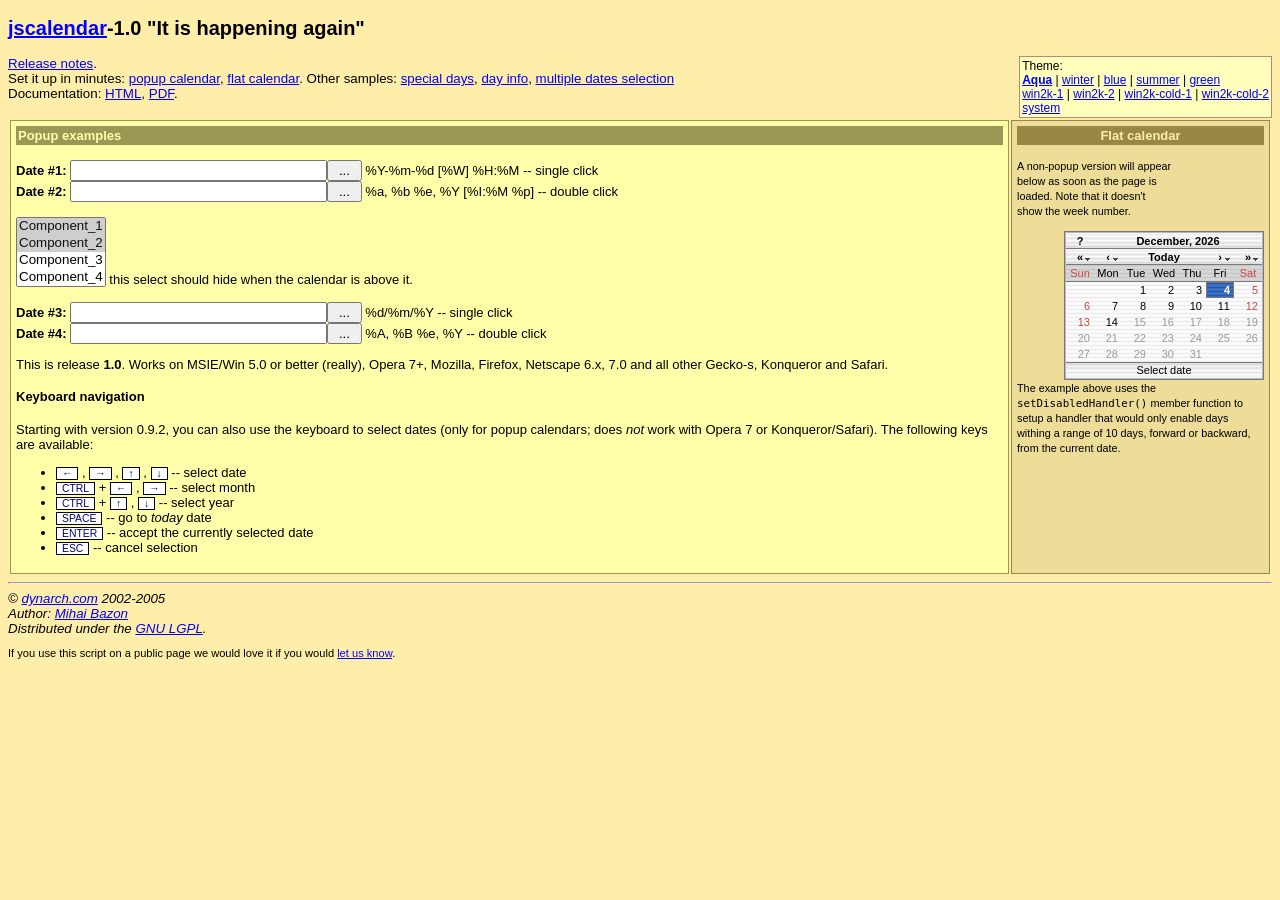
<file: js/jscalendar/index.html>
<?xml version="1.0" encoding="utf-8"?>
<!DOCTYPE html PUBLIC "-//W3C//DTD XHTML 1.0 Strict//EN" "http://www.w3.org/TR/xhtml1/DTD/xhtml1-strict.dtd">
<html xmlns="http://www.w3.org/1999/xhtml">
<!-- $Id: index.html,v 1.15 2005/03/05 14:38:10 mishoo Exp $ -->

<head>
<meta http-equiv="content-type" content="text/xml; charset=utf-8" />
<title>The Coolest DHTML Calendar - Online Demo</title>
<link rel="stylesheet" type="text/css" media="all" href="skins/aqua/theme.css" title="Aqua" />
<link rel="alternate stylesheet" type="text/css" media="all" href="calendar-blue.css" title="winter" />
<link rel="alternate stylesheet" type="text/css" media="all" href="calendar-blue2.css" title="blue" />
<link rel="alternate stylesheet" type="text/css" media="all" href="calendar-brown.css" title="summer" />
<link rel="alternate stylesheet" type="text/css" media="all" href="calendar-green.css" title="green" />
<link rel="alternate stylesheet" type="text/css" media="all" href="calendar-win2k-1.css" title="win2k-1" />
<link rel="alternate stylesheet" type="text/css" media="all" href="calendar-win2k-2.css" title="win2k-2" />
<link rel="alternate stylesheet" type="text/css" media="all" href="calendar-win2k-cold-1.css" title="win2k-cold-1" />
<link rel="alternate stylesheet" type="text/css" media="all" href="calendar-win2k-cold-2.css" title="win2k-cold-2" />
<link rel="alternate stylesheet" type="text/css" media="all" href="calendar-system.css" title="system" />

<!-- import the calendar script -->
<script type="text/javascript" src="calendar.js"></script>

<!-- import the language module -->
<script type="text/javascript" src="lang/calendar-en.js"></script>

<!-- other languages might be available in the lang directory; please check
your distribution archive. -->

<!-- helper script that uses the calendar -->
<script type="text/javascript">

var oldLink = null;
// code to change the active stylesheet
function setActiveStyleSheet(link, title) {
  var i, a, main;
  for(i=0; (a = document.getElementsByTagName("link")[i]); i++) {
    if(a.getAttribute("rel").indexOf("style") != -1 && a.getAttribute("title")) {
      a.disabled = true;
      if(a.getAttribute("title") == title) a.disabled = false;
    }
  }
  if (oldLink) oldLink.style.fontWeight = 'normal';
  oldLink = link;
  link.style.fontWeight = 'bold';
  return false;
}

// This function gets called when the end-user clicks on some date.
function selected(cal, date) {
  cal.sel.value = date; // just update the date in the input field.
  if (cal.dateClicked && (cal.sel.id == "sel1" || cal.sel.id == "sel3"))
    // if we add this call we close the calendar on single-click.
    // just to exemplify both cases, we are using this only for the 1st
    // and the 3rd field, while 2nd and 4th will still require double-click.
    cal.callCloseHandler();
}

// And this gets called when the end-user clicks on the _selected_ date,
// or clicks on the "Close" button.  It just hides the calendar without
// destroying it.
function closeHandler(cal) {
  cal.hide();                        // hide the calendar
//  cal.destroy();
  _dynarch_popupCalendar = null;
}

// This function shows the calendar under the element having the given id.
// It takes care of catching "mousedown" signals on document and hiding the
// calendar if the click was outside.
function showCalendar(id, format, showsTime, showsOtherMonths) {
  var el = document.getElementById(id);
  if (_dynarch_popupCalendar != null) {
    // we already have some calendar created
    _dynarch_popupCalendar.hide();                 // so we hide it first.
  } else {
    // first-time call, create the calendar.
    var cal = new Calendar(1, null, selected, closeHandler);
    // uncomment the following line to hide the week numbers
    // cal.weekNumbers = false;
    if (typeof showsTime == "string") {
      cal.showsTime = true;
      cal.time24 = (showsTime == "24");
    }
    if (showsOtherMonths) {
      cal.showsOtherMonths = true;
    }
    _dynarch_popupCalendar = cal;                  // remember it in the global var
    cal.setRange(1900, 2070);        // min/max year allowed.
    cal.create();
  }
  _dynarch_popupCalendar.setDateFormat(format);    // set the specified date format
  _dynarch_popupCalendar.parseDate(el.value);      // try to parse the text in field
  _dynarch_popupCalendar.sel = el;                 // inform it what input field we use

  // the reference element that we pass to showAtElement is the button that
  // triggers the calendar.  In this example we align the calendar bottom-right
  // to the button.
  _dynarch_popupCalendar.showAtElement(el.nextSibling, "Br");        // show the calendar

  return false;
}

var MINUTE = 60 * 1000;
var HOUR = 60 * MINUTE;
var DAY = 24 * HOUR;
var WEEK = 7 * DAY;

// If this handler returns true then the "date" given as
// parameter will be disabled.  In this example we enable
// only days within a range of 10 days from the current
// date.
// You can use the functions date.getFullYear() -- returns the year
// as 4 digit number, date.getMonth() -- returns the month as 0..11,
// and date.getDate() -- returns the date of the month as 1..31, to
// make heavy calculations here.  However, beware that this function
// should be very fast, as it is called for each day in a month when
// the calendar is (re)constructed.
function isDisabled(date) {
  var today = new Date();
  return (Math.abs(date.getTime() - today.getTime()) / DAY) > 10;
}

function flatSelected(cal, date) {
  var el = document.getElementById("preview");
  el.innerHTML = date;
}

function showFlatCalendar() {
  var parent = document.getElementById("display");

  // construct a calendar giving only the "selected" handler.
  var cal = new Calendar(0, null, flatSelected);

  // hide week numbers
  cal.weekNumbers = false;

  // We want some dates to be disabled; see function isDisabled above
  cal.setDisabledHandler(isDisabled);
  cal.setDateFormat("%A, %B %e");

  // this call must be the last as it might use data initialized above; if
  // we specify a parent, as opposite to the "showCalendar" function above,
  // then we create a flat calendar -- not popup.  Hidden, though, but...
  cal.create(parent);

  // ... we can show it here.
  cal.show();
}
</script>

<style type="text/css">
.ex { font-weight: bold; background: #fed; color: #080 }
.help { color: #080; font-style: italic; }
body { background: #fea; font: 10pt tahoma,verdana,sans-serif; }
table { font: 13px verdana,tahoma,sans-serif; }
a { color: #00f; }
a:visited { color: #00f; }
a:hover { color: #f00; background: #fefaf0; }
a:active { color: #08f; }
.key { border: 1px solid #000; background: #fff; color: #008;
padding: 0px 5px; cursor: default; font-size: 80%; }
</style>

</head>
<body onload="showFlatCalendar()">

<h2><a href="http://www.dynarch.com/projects/calendar/"
title="Visit the project website">jscalendar</a>-1.0
"It is happening again"</h2>

<p>
<div style="float: right; border: 1px solid #b87; padding: 2px; font-size: 90%; background: #ffb;">
Theme:<br />
<a href="#" id="defaultTheme" onclick="return setActiveStyleSheet(this, 'Aqua');">Aqua</a>
|
<a href="#" onclick="return setActiveStyleSheet(this, 'winter');">winter</a>
|
<a href="#" onclick="return setActiveStyleSheet(this, 'blue');">blue</a>
|
<a href="#" onclick="return setActiveStyleSheet(this, 'summer');">summer</a>
|
<a href="#" onclick="return setActiveStyleSheet(this, 'green');">green</a>
<br />
<a href="#" onclick="return setActiveStyleSheet(this, 'win2k-1');">win2k-1</a>
|
<a href="#" onclick="return setActiveStyleSheet(this, 'win2k-2');">win2k-2</a>
|
<a href="#" onclick="return setActiveStyleSheet(this, 'win2k-cold-1');">win2k-cold-1</a>
|
<a href="#" onclick="return setActiveStyleSheet(this, 'win2k-cold-2');">win2k-cold-2</a>
<br />
<a href="#" onclick="return setActiveStyleSheet(this, 'system');">system</a>
<script type="text/javascript">
setActiveStyleSheet(document.getElementById("defaultTheme"), "Aqua");
</script>
</div>
<a href="release-notes.html">Release notes</a>.
<br />
Set it up in minutes:
  <a href="simple-1.html">popup calendar</a>,
  <a href="simple-2.html">flat calendar</a>.
Other samples:
  <a href="simple-3.html">special days</a>,
  <a href="dayinfo.html">day info</a>,
  <a href="multiple-dates.html">multiple dates selection</a>
<br />
Documentation:
  <a href="doc/html/reference.html">HTML</a>,
  <a href="doc/reference.pdf">PDF</a>.
<br />
</p>

<div style="padding-left:20px; font-size: 90%; font-style: italic;">

</div>

<table style="width: 100%">
<tr valign="top">
<td style="background: #ffa; padding: 5px; border: 1px solid #995;">

<form action="#">
<div style="background: #995; color: #ffa; font-weight: bold; padding: 2px;">
Popup examples
</div>

<br />

<b>Date #1:</b> <input type="text" name="date1" id="sel1" size="30"
><input type="reset" value=" ... "
onclick="return showCalendar('sel1', '%Y-%m-%d [%W] %H:%M', '24', true);"> %Y-%m-%d [%W] %H:%M -- single
click<br />

<b>Date #2:</b> <input type="text" name="date2" id="sel2" size="30"
><input type="reset" value=" ... "
onclick="return showCalendar('sel2', '%a, %b %e, %Y [%I:%M %p]', '12');"> %a, %b %e, %Y [%I:%M %p]
-- double click

<br /><br />
<!--
if you remove this comment and leave the following HTML code
you will see a horrible effect, in all supported browsers (IE and Mozilla).
-->
<SELECT multiple size="4" name="component-select">
  <OPTION selected value="Component_1_a">Component_1</OPTION>
  <OPTION selected value="Component_1_b">Component_2</OPTION>
  <OPTION>Component_3</OPTION>
  <OPTION>Component_4</OPTION>
  <OPTION>Component_5</OPTION>
  <OPTION>Component_6</OPTION>
  <OPTION>Component_7</OPTION>
</SELECT>
this select should hide when the calendar is above it.
<br /><br />

<b>Date #3:</b> <input type="text" name="date3" id="sel3" size="30"
><input type="reset" value=" ... "
onclick="return showCalendar('sel3', '%d/%m/%Y');"> %d/%m/%Y
-- single click
<br />

<b>Date #4:</b> <input type="text" name="date4" id="sel4" size="30"
><input type="reset" value=" ... "
onclick="return showCalendar('sel4', '%A, %B %e, %Y');"> %A, %B %e, %Y --
double click

</form>

<p>This is release <b>1.0</b>.  Works on MSIE/Win 5.0 or better (really),
Opera 7+, Mozilla, Firefox, Netscape 6.x, 7.0 and all other Gecko-s,
Konqueror and Safari.</p>

<h4>Keyboard navigation</h4>

<p>Starting with version 0.9.2, you can also use the keyboard to select
dates (only for popup calendars; does <em>not</em> work with Opera
7 or Konqueror/Safari).  The following keys are available:</p>

<ul>

  <li><span class="key">&larr;</span> , <span class="key">&rarr;</span> ,
  <span class="key">&uarr;</span> , <span class="key">&darr;</span> -- select date</li>
  <li><span class="key">CTRL</span> + <span class="key">&larr;</span> ,
  <span class="key">&rarr;</span> -- select month</li>
  <li><span class="key">CTRL</span> + <span class="key">&uarr;</span> ,
  <span class="key">&darr;</span> -- select year</li>
  <li><span class="key">SPACE</span> -- go to <em>today</em> date</li>
  <li><span class="key">ENTER</span> -- accept the currently selected date</li>
  <li><span class="key">ESC</span> -- cancel selection</li>

</ul>

          </td>

          <td style="padding: 5px; margin: 5px; border: 1px solid #984; background: #ed9; width: 19em;">

            <div style="background: #984; color: #fea; font-weight: bold; padding: 2px; text-align: center">
              Flat calendar
            </div>

            <p style="width: 12em"><small>A non-popup version will appear below as soon
              as the page is loaded.  Note that it doesn't show the week number.</small></p>

            <!-- the calendar will be inserted here -->
            <div id="display" style="float: right; clear: both;"></div>
            <div id="preview" style="font-size: 80%; text-align: center; padding: 2px">&nbsp;</div>

            <p style="clear: both;"><small>
              The example above uses the <code>setDisabledHandler()</code> member function
              to setup a handler that would only enable days withing a range of 10 days,
              forward or backward, from the current date.
            </small></p>

          </div>

          </td>

        </tr>
      </table>

<hr /><address>
&copy; <a href="http://www.dynarch.com/">dynarch.com</a> 2002-2005 <br />
Author: <a href="http://www.bazon.net/mishoo/">Mihai
Bazon</a><br /> Distributed under the <a
href="http://www.gnu.org/licenses/lgpl.html">GNU LGPL</a>.</address>

<p style="font-size: smaller">If you use this script on a public page we
would love it if you would <a href="http://www.dynarch.com/contact.html">let us
know</a>.</p>

</body></html>
</file>
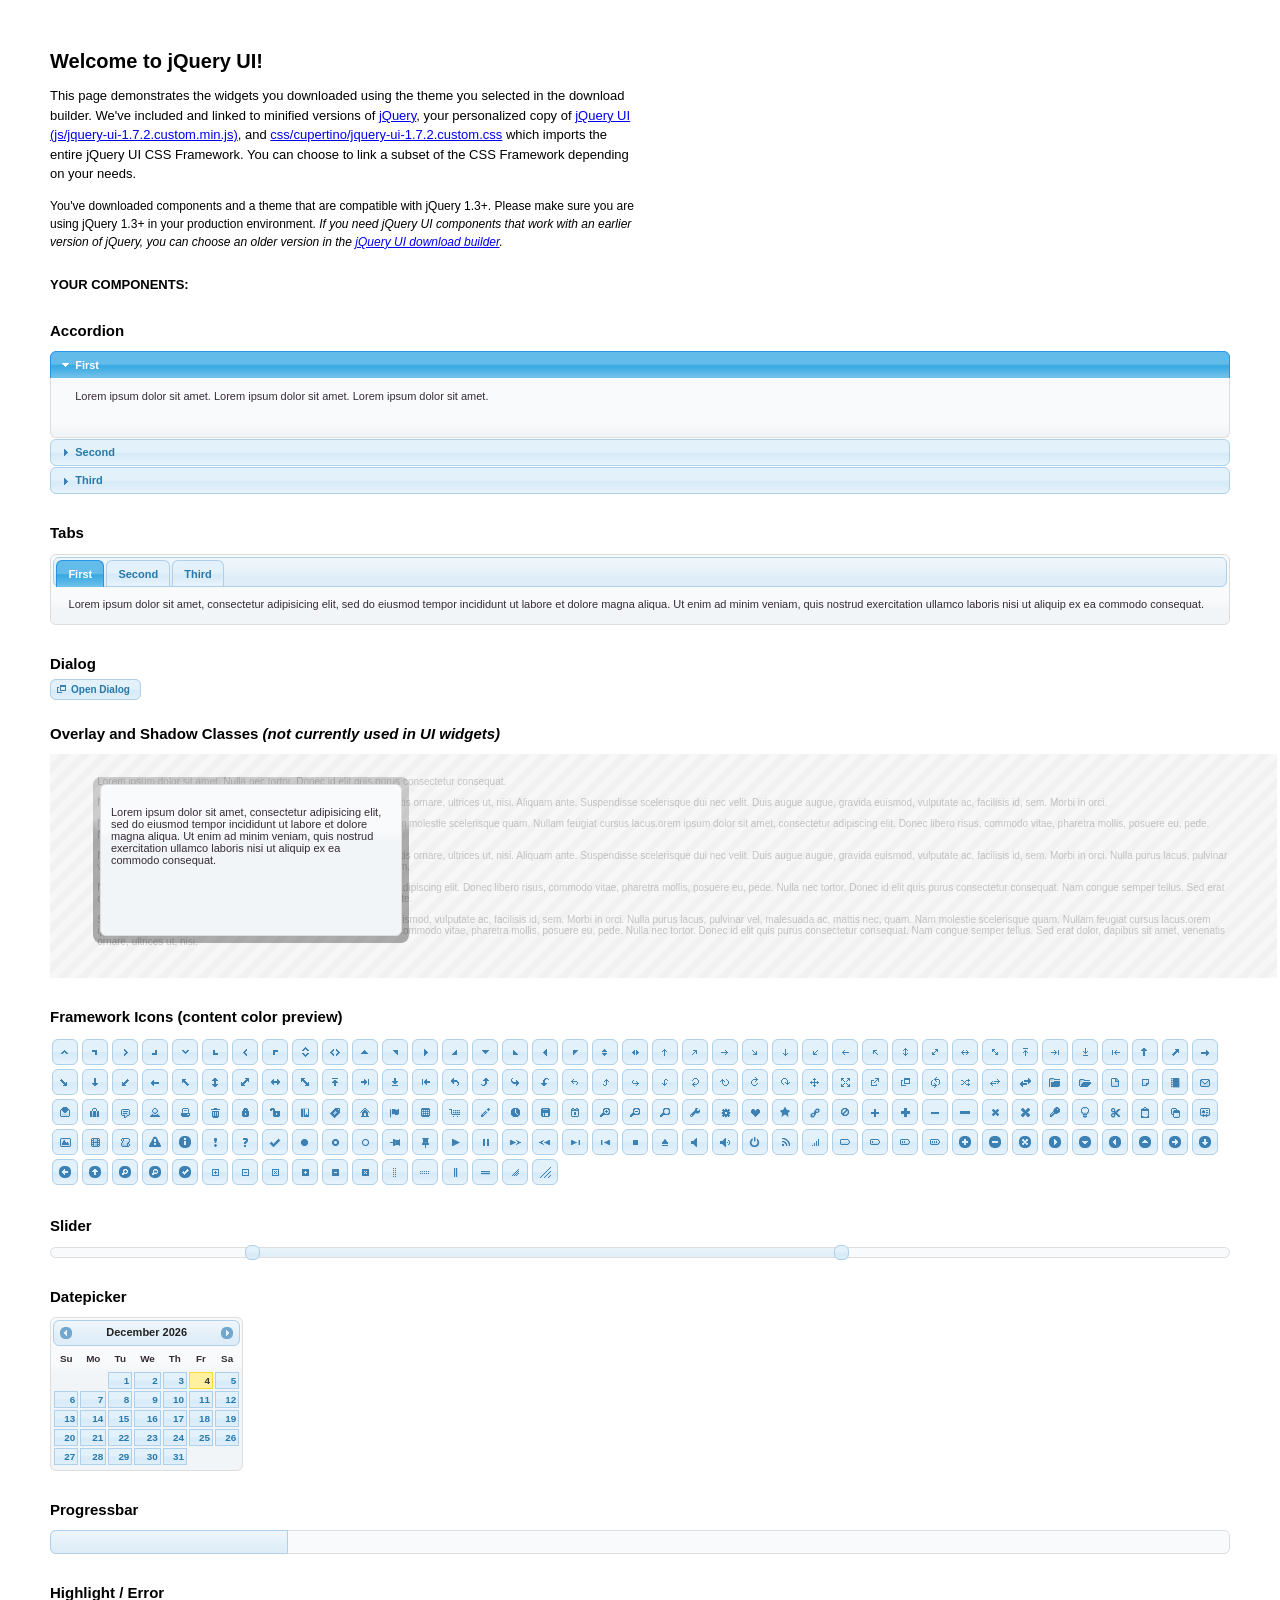
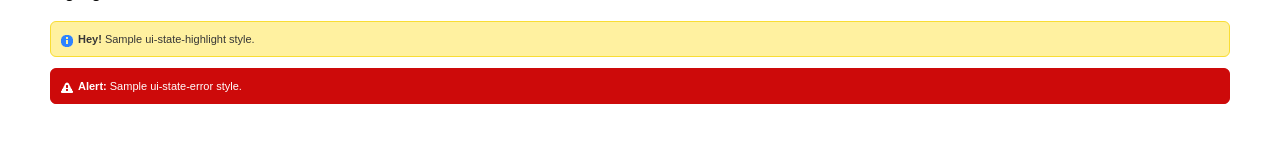
<file: js/ui/index.html>
<!DOCTYPE html>
<html>
	<head>
		<meta http-equiv="Content-Type" content="text/html; charset=iso-8859-1" />
		<title>jQuery UI Example Page</title>
		<link type="text/css" href="css/cupertino/jquery-ui-1.7.2.custom.css" rel="stylesheet" />	
		<script type="text/javascript" src="js/jquery-1.3.2.min.js"></script>
		<script type="text/javascript" src="js/jquery-ui-1.7.2.custom.min.js"></script>
		<script type="text/javascript">
			$(function(){

				// Accordion
				$("#accordion").accordion({ header: "h3" });
	
				// Tabs
				$('#tabs').tabs();
	

				// Dialog			
				$('#dialog').dialog({
					autoOpen: false,
					width: 600,
					buttons: {
						"Ok": function() { 
							$(this).dialog("close"); 
						}, 
						"Cancel": function() { 
							$(this).dialog("close"); 
						} 
					}
				});
				
				// Dialog Link
				$('#dialog_link').click(function(){
					$('#dialog').dialog('open');
					return false;
				});

				// Datepicker
				$('#datepicker').datepicker({
					inline: true
				});
				
				// Slider
				$('#slider').slider({
					range: true,
					values: [17, 67]
				});
				
				// Progressbar
				$("#progressbar").progressbar({
					value: 20 
				});
				
				//hover states on the static widgets
				$('#dialog_link, ul#icons li').hover(
					function() { $(this).addClass('ui-state-hover'); }, 
					function() { $(this).removeClass('ui-state-hover'); }
				);
				
			});
		</script>
		<style type="text/css">
			/*demo page css*/
			body{ font: 62.5% "Trebuchet MS", sans-serif; margin: 50px;}
			.demoHeaders { margin-top: 2em; }
			#dialog_link {padding: .4em 1em .4em 20px;text-decoration: none;position: relative;}
			#dialog_link span.ui-icon {margin: 0 5px 0 0;position: absolute;left: .2em;top: 50%;margin-top: -8px;}
			ul#icons {margin: 0; padding: 0;}
			ul#icons li {margin: 2px; position: relative; padding: 4px 0; cursor: pointer; float: left;  list-style: none;}
			ul#icons span.ui-icon {float: left; margin: 0 4px;}
		</style>	
	</head>
	<body>
	<h1>Welcome to jQuery UI!</h1>
	<p style="font-size: 1.3em; line-height: 1.5; margin: 1em 0; width: 50%;">This page demonstrates the widgets you downloaded using the theme you selected in the download builder. We've included and linked to minified versions of <a href="js/jquery-1.3.2.min.js">jQuery</a>, your personalized copy of <a href="js/jquery-ui-1.7.2.custom.min.js">jQuery UI (js/jquery-ui-1.7.2.custom.min.js)</a>, and <a href="css/cupertino/jquery-ui-1.7.2.custom.css">css/cupertino/jquery-ui-1.7.2.custom.css</a> which imports the entire jQuery UI CSS Framework. You can choose to link a subset of the CSS Framework depending on your needs. </p>
	<p style="font-size: 1.2em; line-height: 1.5; margin: 1em 0; width: 50%;">You've downloaded components and a theme that are compatible with jQuery 1.3+. Please make sure you are using jQuery 1.3+ in your production environment. <em>If you need jQuery UI components that work with an earlier version of jQuery, you can choose an older version in the <a href="http://jqueryui.com/download">jQuery UI download builder</a>.</em></p>	

	<p style="font-weight: bold; margin: 2em 0 1em; font-size: 1.3em;">YOUR COMPONENTS:</p>
		
		<!-- Accordion -->
		<h2 class="demoHeaders">Accordion</h2>
		<div id="accordion">
			<div>
				<h3><a href="#">First</a></h3>
				<div>Lorem ipsum dolor sit amet. Lorem ipsum dolor sit amet. Lorem ipsum dolor sit amet.</div>
			</div>
			<div>
				<h3><a href="#">Second</a></h3>
				<div>Phasellus mattis tincidunt nibh.</div>
			</div>
			<div>
				<h3><a href="#">Third</a></h3>
				<div>Nam dui erat, auctor a, dignissim quis.</div>
			</div>
		</div>
	
		<!-- Tabs -->
		<h2 class="demoHeaders">Tabs</h2>
		<div id="tabs">
			<ul>
				<li><a href="#tabs-1">First</a></li>
				<li><a href="#tabs-2">Second</a></li>
				<li><a href="#tabs-3">Third</a></li>
			</ul>
			<div id="tabs-1">Lorem ipsum dolor sit amet, consectetur adipisicing elit, sed do eiusmod tempor incididunt ut labore et dolore magna aliqua. Ut enim ad minim veniam, quis nostrud exercitation ullamco laboris nisi ut aliquip ex ea commodo consequat.</div>
			<div id="tabs-2">Phasellus mattis tincidunt nibh. Cras orci urna, blandit id, pretium vel, aliquet ornare, felis. Maecenas scelerisque sem non nisl. Fusce sed lorem in enim dictum bibendum.</div>
			<div id="tabs-3">Nam dui erat, auctor a, dignissim quis, sollicitudin eu, felis. Pellentesque nisi urna, interdum eget, sagittis et, consequat vestibulum, lacus. Mauris porttitor ullamcorper augue.</div>
		</div>
	
		<!-- Dialog NOTE: Dialog is not generated by UI in this demo so it can be visually styled in themeroller-->
		<h2 class="demoHeaders">Dialog</h2>
		<p><a href="#" id="dialog_link" class="ui-state-default ui-corner-all"><span class="ui-icon ui-icon-newwin"></span>Open Dialog</a></p>
		
		
		<h2 class="demoHeaders">Overlay and Shadow Classes <em>(not currently used in UI widgets)</em></h2>
		<div style="position: relative; width: 96%; height: 200px; padding:1% 4%; overflow:hidden;" class="fakewindowcontain">
			<p>Lorem ipsum dolor sit amet,  Nulla nec tortor. Donec id elit quis purus consectetur consequat. </p><p>Nam congue semper tellus. Sed erat dolor, dapibus sit amet, venenatis ornare, ultrices ut, nisi. Aliquam ante. Suspendisse scelerisque dui nec velit. Duis augue augue, gravida euismod, vulputate ac, facilisis id, sem. Morbi in orci. </p><p>Nulla purus lacus, pulvinar vel, malesuada ac, mattis nec, quam. Nam molestie scelerisque quam. Nullam feugiat cursus lacus.orem ipsum dolor sit amet, consectetur adipiscing elit. Donec libero risus, commodo vitae, pharetra mollis, posuere eu, pede. Nulla nec tortor. Donec id elit quis purus consectetur consequat. </p><p>Nam congue semper tellus. Sed erat dolor, dapibus sit amet, venenatis ornare, ultrices ut, nisi. Aliquam ante. Suspendisse scelerisque dui nec velit. Duis augue augue, gravida euismod, vulputate ac, facilisis id, sem. Morbi in orci. Nulla purus lacus, pulvinar vel, malesuada ac, mattis nec, quam. Nam molestie scelerisque quam. </p><p>Nullam feugiat cursus lacus.orem ipsum dolor sit amet, consectetur adipiscing elit. Donec libero risus, commodo vitae, pharetra mollis, posuere eu, pede. Nulla nec tortor. Donec id elit quis purus consectetur consequat. Nam congue semper tellus. Sed erat dolor, dapibus sit amet, venenatis ornare, ultrices ut, nisi. Aliquam ante. </p><p>Suspendisse scelerisque dui nec velit. Duis augue augue, gravida euismod, vulputate ac, facilisis id, sem. Morbi in orci. Nulla purus lacus, pulvinar vel, malesuada ac, mattis nec, quam. Nam molestie scelerisque quam. Nullam feugiat cursus lacus.orem ipsum dolor sit amet, consectetur adipiscing elit. Donec libero risus, commodo vitae, pharetra mollis, posuere eu, pede. Nulla nec tortor. Donec id elit quis purus consectetur consequat. Nam congue semper tellus. Sed erat dolor, dapibus sit amet, venenatis ornare, ultrices ut, nisi. </p>
			
			<!-- ui-dialog -->
			<div class="ui-overlay"><div class="ui-widget-overlay"></div><div class="ui-widget-shadow ui-corner-all" style="width: 302px; height: 152px; position: absolute; left: 50px; top: 30px;"></div></div>
			<div style="position: absolute; width: 280px; height: 130px;left: 50px; top: 30px; padding: 10px;" class="ui-widget ui-widget-content ui-corner-all">
				<div class="ui-dialog-content ui-widget-content" style="background: none; border: 0;">
					<p>Lorem ipsum dolor sit amet, consectetur adipisicing elit, sed do eiusmod tempor incididunt ut labore et dolore magna aliqua. Ut enim ad minim veniam, quis nostrud exercitation ullamco laboris nisi ut aliquip ex ea commodo consequat.</p>
				</div>
			</div>
		
		</div>

		
		<!-- ui-dialog -->
		<div id="dialog" title="Dialog Title">
			<p>Lorem ipsum dolor sit amet, consectetur adipisicing elit, sed do eiusmod tempor incididunt ut labore et dolore magna aliqua. Ut enim ad minim veniam, quis nostrud exercitation ullamco laboris nisi ut aliquip ex ea commodo consequat.</p>
		</div>
			
				
				
		<h2 class="demoHeaders">Framework Icons (content color preview)</h2>
		<ul id="icons" class="ui-widget ui-helper-clearfix">
		
		<li class="ui-state-default ui-corner-all" title=".ui-icon-carat-1-n"><span class="ui-icon ui-icon-carat-1-n"></span></li>
		<li class="ui-state-default ui-corner-all" title=".ui-icon-carat-1-ne"><span class="ui-icon ui-icon-carat-1-ne"></span></li>
		<li class="ui-state-default ui-corner-all" title=".ui-icon-carat-1-e"><span class="ui-icon ui-icon-carat-1-e"></span></li>
		
		<li class="ui-state-default ui-corner-all" title=".ui-icon-carat-1-se"><span class="ui-icon ui-icon-carat-1-se"></span></li>
		<li class="ui-state-default ui-corner-all" title=".ui-icon-carat-1-s"><span class="ui-icon ui-icon-carat-1-s"></span></li>
		<li class="ui-state-default ui-corner-all" title=".ui-icon-carat-1-sw"><span class="ui-icon ui-icon-carat-1-sw"></span></li>
		<li class="ui-state-default ui-corner-all" title=".ui-icon-carat-1-w"><span class="ui-icon ui-icon-carat-1-w"></span></li>
		<li class="ui-state-default ui-corner-all" title=".ui-icon-carat-1-nw"><span class="ui-icon ui-icon-carat-1-nw"></span></li>
		<li class="ui-state-default ui-corner-all" title=".ui-icon-carat-2-n-s"><span class="ui-icon ui-icon-carat-2-n-s"></span></li>
		<li class="ui-state-default ui-corner-all" title=".ui-icon-carat-2-e-w"><span class="ui-icon ui-icon-carat-2-e-w"></span></li>
		<li class="ui-state-default ui-corner-all" title=".ui-icon-triangle-1-n"><span class="ui-icon ui-icon-triangle-1-n"></span></li>
		<li class="ui-state-default ui-corner-all" title=".ui-icon-triangle-1-ne"><span class="ui-icon ui-icon-triangle-1-ne"></span></li>
		
		<li class="ui-state-default ui-corner-all" title=".ui-icon-triangle-1-e"><span class="ui-icon ui-icon-triangle-1-e"></span></li>
		<li class="ui-state-default ui-corner-all" title=".ui-icon-triangle-1-se"><span class="ui-icon ui-icon-triangle-1-se"></span></li>
		<li class="ui-state-default ui-corner-all" title=".ui-icon-triangle-1-s"><span class="ui-icon ui-icon-triangle-1-s"></span></li>
		<li class="ui-state-default ui-corner-all" title=".ui-icon-triangle-1-sw"><span class="ui-icon ui-icon-triangle-1-sw"></span></li>
		<li class="ui-state-default ui-corner-all" title=".ui-icon-triangle-1-w"><span class="ui-icon ui-icon-triangle-1-w"></span></li>
		<li class="ui-state-default ui-corner-all" title=".ui-icon-triangle-1-nw"><span class="ui-icon ui-icon-triangle-1-nw"></span></li>
		<li class="ui-state-default ui-corner-all" title=".ui-icon-triangle-2-n-s"><span class="ui-icon ui-icon-triangle-2-n-s"></span></li>
		<li class="ui-state-default ui-corner-all" title=".ui-icon-triangle-2-e-w"><span class="ui-icon ui-icon-triangle-2-e-w"></span></li>
		<li class="ui-state-default ui-corner-all" title=".ui-icon-arrow-1-n"><span class="ui-icon ui-icon-arrow-1-n"></span></li>
		
		<li class="ui-state-default ui-corner-all" title=".ui-icon-arrow-1-ne"><span class="ui-icon ui-icon-arrow-1-ne"></span></li>
		<li class="ui-state-default ui-corner-all" title=".ui-icon-arrow-1-e"><span class="ui-icon ui-icon-arrow-1-e"></span></li>
		<li class="ui-state-default ui-corner-all" title=".ui-icon-arrow-1-se"><span class="ui-icon ui-icon-arrow-1-se"></span></li>
		<li class="ui-state-default ui-corner-all" title=".ui-icon-arrow-1-s"><span class="ui-icon ui-icon-arrow-1-s"></span></li>
		<li class="ui-state-default ui-corner-all" title=".ui-icon-arrow-1-sw"><span class="ui-icon ui-icon-arrow-1-sw"></span></li>
		<li class="ui-state-default ui-corner-all" title=".ui-icon-arrow-1-w"><span class="ui-icon ui-icon-arrow-1-w"></span></li>
		<li class="ui-state-default ui-corner-all" title=".ui-icon-arrow-1-nw"><span class="ui-icon ui-icon-arrow-1-nw"></span></li>
		<li class="ui-state-default ui-corner-all" title=".ui-icon-arrow-2-n-s"><span class="ui-icon ui-icon-arrow-2-n-s"></span></li>
		<li class="ui-state-default ui-corner-all" title=".ui-icon-arrow-2-ne-sw"><span class="ui-icon ui-icon-arrow-2-ne-sw"></span></li>
		
		<li class="ui-state-default ui-corner-all" title=".ui-icon-arrow-2-e-w"><span class="ui-icon ui-icon-arrow-2-e-w"></span></li>
		<li class="ui-state-default ui-corner-all" title=".ui-icon-arrow-2-se-nw"><span class="ui-icon ui-icon-arrow-2-se-nw"></span></li>
		<li class="ui-state-default ui-corner-all" title=".ui-icon-arrowstop-1-n"><span class="ui-icon ui-icon-arrowstop-1-n"></span></li>
		<li class="ui-state-default ui-corner-all" title=".ui-icon-arrowstop-1-e"><span class="ui-icon ui-icon-arrowstop-1-e"></span></li>
		<li class="ui-state-default ui-corner-all" title=".ui-icon-arrowstop-1-s"><span class="ui-icon ui-icon-arrowstop-1-s"></span></li>
		<li class="ui-state-default ui-corner-all" title=".ui-icon-arrowstop-1-w"><span class="ui-icon ui-icon-arrowstop-1-w"></span></li>
		<li class="ui-state-default ui-corner-all" title=".ui-icon-arrowthick-1-n"><span class="ui-icon ui-icon-arrowthick-1-n"></span></li>
		<li class="ui-state-default ui-corner-all" title=".ui-icon-arrowthick-1-ne"><span class="ui-icon ui-icon-arrowthick-1-ne"></span></li>
		<li class="ui-state-default ui-corner-all" title=".ui-icon-arrowthick-1-e"><span class="ui-icon ui-icon-arrowthick-1-e"></span></li>
		
		<li class="ui-state-default ui-corner-all" title=".ui-icon-arrowthick-1-se"><span class="ui-icon ui-icon-arrowthick-1-se"></span></li>
		<li class="ui-state-default ui-corner-all" title=".ui-icon-arrowthick-1-s"><span class="ui-icon ui-icon-arrowthick-1-s"></span></li>
		<li class="ui-state-default ui-corner-all" title=".ui-icon-arrowthick-1-sw"><span class="ui-icon ui-icon-arrowthick-1-sw"></span></li>
		<li class="ui-state-default ui-corner-all" title=".ui-icon-arrowthick-1-w"><span class="ui-icon ui-icon-arrowthick-1-w"></span></li>
		<li class="ui-state-default ui-corner-all" title=".ui-icon-arrowthick-1-nw"><span class="ui-icon ui-icon-arrowthick-1-nw"></span></li>
		<li class="ui-state-default ui-corner-all" title=".ui-icon-arrowthick-2-n-s"><span class="ui-icon ui-icon-arrowthick-2-n-s"></span></li>
		<li class="ui-state-default ui-corner-all" title=".ui-icon-arrowthick-2-ne-sw"><span class="ui-icon ui-icon-arrowthick-2-ne-sw"></span></li>
		<li class="ui-state-default ui-corner-all" title=".ui-icon-arrowthick-2-e-w"><span class="ui-icon ui-icon-arrowthick-2-e-w"></span></li>
		<li class="ui-state-default ui-corner-all" title=".ui-icon-arrowthick-2-se-nw"><span class="ui-icon ui-icon-arrowthick-2-se-nw"></span></li>
		
		<li class="ui-state-default ui-corner-all" title=".ui-icon-arrowthickstop-1-n"><span class="ui-icon ui-icon-arrowthickstop-1-n"></span></li>
		<li class="ui-state-default ui-corner-all" title=".ui-icon-arrowthickstop-1-e"><span class="ui-icon ui-icon-arrowthickstop-1-e"></span></li>
		<li class="ui-state-default ui-corner-all" title=".ui-icon-arrowthickstop-1-s"><span class="ui-icon ui-icon-arrowthickstop-1-s"></span></li>
		<li class="ui-state-default ui-corner-all" title=".ui-icon-arrowthickstop-1-w"><span class="ui-icon ui-icon-arrowthickstop-1-w"></span></li>
		<li class="ui-state-default ui-corner-all" title=".ui-icon-arrowreturnthick-1-w"><span class="ui-icon ui-icon-arrowreturnthick-1-w"></span></li>
		<li class="ui-state-default ui-corner-all" title=".ui-icon-arrowreturnthick-1-n"><span class="ui-icon ui-icon-arrowreturnthick-1-n"></span></li>
		<li class="ui-state-default ui-corner-all" title=".ui-icon-arrowreturnthick-1-e"><span class="ui-icon ui-icon-arrowreturnthick-1-e"></span></li>
		<li class="ui-state-default ui-corner-all" title=".ui-icon-arrowreturnthick-1-s"><span class="ui-icon ui-icon-arrowreturnthick-1-s"></span></li>
		<li class="ui-state-default ui-corner-all" title=".ui-icon-arrowreturn-1-w"><span class="ui-icon ui-icon-arrowreturn-1-w"></span></li>
		
		<li class="ui-state-default ui-corner-all" title=".ui-icon-arrowreturn-1-n"><span class="ui-icon ui-icon-arrowreturn-1-n"></span></li>
		<li class="ui-state-default ui-corner-all" title=".ui-icon-arrowreturn-1-e"><span class="ui-icon ui-icon-arrowreturn-1-e"></span></li>
		<li class="ui-state-default ui-corner-all" title=".ui-icon-arrowreturn-1-s"><span class="ui-icon ui-icon-arrowreturn-1-s"></span></li>
		<li class="ui-state-default ui-corner-all" title=".ui-icon-arrowrefresh-1-w"><span class="ui-icon ui-icon-arrowrefresh-1-w"></span></li>
		<li class="ui-state-default ui-corner-all" title=".ui-icon-arrowrefresh-1-n"><span class="ui-icon ui-icon-arrowrefresh-1-n"></span></li>
		<li class="ui-state-default ui-corner-all" title=".ui-icon-arrowrefresh-1-e"><span class="ui-icon ui-icon-arrowrefresh-1-e"></span></li>
		<li class="ui-state-default ui-corner-all" title=".ui-icon-arrowrefresh-1-s"><span class="ui-icon ui-icon-arrowrefresh-1-s"></span></li>
		<li class="ui-state-default ui-corner-all" title=".ui-icon-arrow-4"><span class="ui-icon ui-icon-arrow-4"></span></li>
		<li class="ui-state-default ui-corner-all" title=".ui-icon-arrow-4-diag"><span class="ui-icon ui-icon-arrow-4-diag"></span></li>
		
		<li class="ui-state-default ui-corner-all" title=".ui-icon-extlink"><span class="ui-icon ui-icon-extlink"></span></li>
		<li class="ui-state-default ui-corner-all" title=".ui-icon-newwin"><span class="ui-icon ui-icon-newwin"></span></li>
		<li class="ui-state-default ui-corner-all" title=".ui-icon-refresh"><span class="ui-icon ui-icon-refresh"></span></li>
		<li class="ui-state-default ui-corner-all" title=".ui-icon-shuffle"><span class="ui-icon ui-icon-shuffle"></span></li>
		<li class="ui-state-default ui-corner-all" title=".ui-icon-transfer-e-w"><span class="ui-icon ui-icon-transfer-e-w"></span></li>
		<li class="ui-state-default ui-corner-all" title=".ui-icon-transferthick-e-w"><span class="ui-icon ui-icon-transferthick-e-w"></span></li>
		<li class="ui-state-default ui-corner-all" title=".ui-icon-folder-collapsed"><span class="ui-icon ui-icon-folder-collapsed"></span></li>
		<li class="ui-state-default ui-corner-all" title=".ui-icon-folder-open"><span class="ui-icon ui-icon-folder-open"></span></li>
		<li class="ui-state-default ui-corner-all" title=".ui-icon-document"><span class="ui-icon ui-icon-document"></span></li>
		
		<li class="ui-state-default ui-corner-all" title=".ui-icon-document-b"><span class="ui-icon ui-icon-document-b"></span></li>
		<li class="ui-state-default ui-corner-all" title=".ui-icon-note"><span class="ui-icon ui-icon-note"></span></li>
		<li class="ui-state-default ui-corner-all" title=".ui-icon-mail-closed"><span class="ui-icon ui-icon-mail-closed"></span></li>
		<li class="ui-state-default ui-corner-all" title=".ui-icon-mail-open"><span class="ui-icon ui-icon-mail-open"></span></li>
		<li class="ui-state-default ui-corner-all" title=".ui-icon-suitcase"><span class="ui-icon ui-icon-suitcase"></span></li>
		<li class="ui-state-default ui-corner-all" title=".ui-icon-comment"><span class="ui-icon ui-icon-comment"></span></li>
		<li class="ui-state-default ui-corner-all" title=".ui-icon-person"><span class="ui-icon ui-icon-person"></span></li>
		<li class="ui-state-default ui-corner-all" title=".ui-icon-print"><span class="ui-icon ui-icon-print"></span></li>
		<li class="ui-state-default ui-corner-all" title=".ui-icon-trash"><span class="ui-icon ui-icon-trash"></span></li>
		
		<li class="ui-state-default ui-corner-all" title=".ui-icon-locked"><span class="ui-icon ui-icon-locked"></span></li>
		<li class="ui-state-default ui-corner-all" title=".ui-icon-unlocked"><span class="ui-icon ui-icon-unlocked"></span></li>
		<li class="ui-state-default ui-corner-all" title=".ui-icon-bookmark"><span class="ui-icon ui-icon-bookmark"></span></li>
		<li class="ui-state-default ui-corner-all" title=".ui-icon-tag"><span class="ui-icon ui-icon-tag"></span></li>
		<li class="ui-state-default ui-corner-all" title=".ui-icon-home"><span class="ui-icon ui-icon-home"></span></li>
		<li class="ui-state-default ui-corner-all" title=".ui-icon-flag"><span class="ui-icon ui-icon-flag"></span></li>
		<li class="ui-state-default ui-corner-all" title=".ui-icon-calculator"><span class="ui-icon ui-icon-calculator"></span></li>
		<li class="ui-state-default ui-corner-all" title=".ui-icon-cart"><span class="ui-icon ui-icon-cart"></span></li>
		<li class="ui-state-default ui-corner-all" title=".ui-icon-pencil"><span class="ui-icon ui-icon-pencil"></span></li>
		
		<li class="ui-state-default ui-corner-all" title=".ui-icon-clock"><span class="ui-icon ui-icon-clock"></span></li>
		<li class="ui-state-default ui-corner-all" title=".ui-icon-disk"><span class="ui-icon ui-icon-disk"></span></li>
		<li class="ui-state-default ui-corner-all" title=".ui-icon-calendar"><span class="ui-icon ui-icon-calendar"></span></li>
		<li class="ui-state-default ui-corner-all" title=".ui-icon-zoomin"><span class="ui-icon ui-icon-zoomin"></span></li>
		<li class="ui-state-default ui-corner-all" title=".ui-icon-zoomout"><span class="ui-icon ui-icon-zoomout"></span></li>
		<li class="ui-state-default ui-corner-all" title=".ui-icon-search"><span class="ui-icon ui-icon-search"></span></li>
		<li class="ui-state-default ui-corner-all" title=".ui-icon-wrench"><span class="ui-icon ui-icon-wrench"></span></li>
		<li class="ui-state-default ui-corner-all" title=".ui-icon-gear"><span class="ui-icon ui-icon-gear"></span></li>
		<li class="ui-state-default ui-corner-all" title=".ui-icon-heart"><span class="ui-icon ui-icon-heart"></span></li>
		
		<li class="ui-state-default ui-corner-all" title=".ui-icon-star"><span class="ui-icon ui-icon-star"></span></li>
		<li class="ui-state-default ui-corner-all" title=".ui-icon-link"><span class="ui-icon ui-icon-link"></span></li>
		<li class="ui-state-default ui-corner-all" title=".ui-icon-cancel"><span class="ui-icon ui-icon-cancel"></span></li>
		<li class="ui-state-default ui-corner-all" title=".ui-icon-plus"><span class="ui-icon ui-icon-plus"></span></li>
		<li class="ui-state-default ui-corner-all" title=".ui-icon-plusthick"><span class="ui-icon ui-icon-plusthick"></span></li>
		<li class="ui-state-default ui-corner-all" title=".ui-icon-minus"><span class="ui-icon ui-icon-minus"></span></li>
		<li class="ui-state-default ui-corner-all" title=".ui-icon-minusthick"><span class="ui-icon ui-icon-minusthick"></span></li>
		<li class="ui-state-default ui-corner-all" title=".ui-icon-close"><span class="ui-icon ui-icon-close"></span></li>
		<li class="ui-state-default ui-corner-all" title=".ui-icon-closethick"><span class="ui-icon ui-icon-closethick"></span></li>
		
		<li class="ui-state-default ui-corner-all" title=".ui-icon-key"><span class="ui-icon ui-icon-key"></span></li>
		<li class="ui-state-default ui-corner-all" title=".ui-icon-lightbulb"><span class="ui-icon ui-icon-lightbulb"></span></li>
		<li class="ui-state-default ui-corner-all" title=".ui-icon-scissors"><span class="ui-icon ui-icon-scissors"></span></li>
		<li class="ui-state-default ui-corner-all" title=".ui-icon-clipboard"><span class="ui-icon ui-icon-clipboard"></span></li>
		<li class="ui-state-default ui-corner-all" title=".ui-icon-copy"><span class="ui-icon ui-icon-copy"></span></li>
		<li class="ui-state-default ui-corner-all" title=".ui-icon-contact"><span class="ui-icon ui-icon-contact"></span></li>
		<li class="ui-state-default ui-corner-all" title=".ui-icon-image"><span class="ui-icon ui-icon-image"></span></li>
		<li class="ui-state-default ui-corner-all" title=".ui-icon-video"><span class="ui-icon ui-icon-video"></span></li>
		<li class="ui-state-default ui-corner-all" title=".ui-icon-script"><span class="ui-icon ui-icon-script"></span></li>
		<li class="ui-state-default ui-corner-all" title=".ui-icon-alert"><span class="ui-icon ui-icon-alert"></span></li>
		
		<li class="ui-state-default ui-corner-all" title=".ui-icon-info"><span class="ui-icon ui-icon-info"></span></li>
		<li class="ui-state-default ui-corner-all" title=".ui-icon-notice"><span class="ui-icon ui-icon-notice"></span></li>
		<li class="ui-state-default ui-corner-all" title=".ui-icon-help"><span class="ui-icon ui-icon-help"></span></li>
		<li class="ui-state-default ui-corner-all" title=".ui-icon-check"><span class="ui-icon ui-icon-check"></span></li>
		<li class="ui-state-default ui-corner-all" title=".ui-icon-bullet"><span class="ui-icon ui-icon-bullet"></span></li>
		<li class="ui-state-default ui-corner-all" title=".ui-icon-radio-off"><span class="ui-icon ui-icon-radio-off"></span></li>
		<li class="ui-state-default ui-corner-all" title=".ui-icon-radio-on"><span class="ui-icon ui-icon-radio-on"></span></li>
		<li class="ui-state-default ui-corner-all" title=".ui-icon-pin-w"><span class="ui-icon ui-icon-pin-w"></span></li>
		<li class="ui-state-default ui-corner-all" title=".ui-icon-pin-s"><span class="ui-icon ui-icon-pin-s"></span></li>
		<li class="ui-state-default ui-corner-all" title=".ui-icon-play"><span class="ui-icon ui-icon-play"></span></li>
		<li class="ui-state-default ui-corner-all" title=".ui-icon-pause"><span class="ui-icon ui-icon-pause"></span></li>
		
		<li class="ui-state-default ui-corner-all" title=".ui-icon-seek-next"><span class="ui-icon ui-icon-seek-next"></span></li>
		<li class="ui-state-default ui-corner-all" title=".ui-icon-seek-prev"><span class="ui-icon ui-icon-seek-prev"></span></li>
		<li class="ui-state-default ui-corner-all" title=".ui-icon-seek-end"><span class="ui-icon ui-icon-seek-end"></span></li>
		<li class="ui-state-default ui-corner-all" title=".ui-icon-seek-first"><span class="ui-icon ui-icon-seek-first"></span></li>
		<li class="ui-state-default ui-corner-all" title=".ui-icon-stop"><span class="ui-icon ui-icon-stop"></span></li>
		<li class="ui-state-default ui-corner-all" title=".ui-icon-eject"><span class="ui-icon ui-icon-eject"></span></li>
		<li class="ui-state-default ui-corner-all" title=".ui-icon-volume-off"><span class="ui-icon ui-icon-volume-off"></span></li>
		<li class="ui-state-default ui-corner-all" title=".ui-icon-volume-on"><span class="ui-icon ui-icon-volume-on"></span></li>
		<li class="ui-state-default ui-corner-all" title=".ui-icon-power"><span class="ui-icon ui-icon-power"></span></li>
		
		<li class="ui-state-default ui-corner-all" title=".ui-icon-signal-diag"><span class="ui-icon ui-icon-signal-diag"></span></li>
		<li class="ui-state-default ui-corner-all" title=".ui-icon-signal"><span class="ui-icon ui-icon-signal"></span></li>
		<li class="ui-state-default ui-corner-all" title=".ui-icon-battery-0"><span class="ui-icon ui-icon-battery-0"></span></li>
		<li class="ui-state-default ui-corner-all" title=".ui-icon-battery-1"><span class="ui-icon ui-icon-battery-1"></span></li>
		<li class="ui-state-default ui-corner-all" title=".ui-icon-battery-2"><span class="ui-icon ui-icon-battery-2"></span></li>
		<li class="ui-state-default ui-corner-all" title=".ui-icon-battery-3"><span class="ui-icon ui-icon-battery-3"></span></li>
		<li class="ui-state-default ui-corner-all" title=".ui-icon-circle-plus"><span class="ui-icon ui-icon-circle-plus"></span></li>
		<li class="ui-state-default ui-corner-all" title=".ui-icon-circle-minus"><span class="ui-icon ui-icon-circle-minus"></span></li>
		<li class="ui-state-default ui-corner-all" title=".ui-icon-circle-close"><span class="ui-icon ui-icon-circle-close"></span></li>
		
		<li class="ui-state-default ui-corner-all" title=".ui-icon-circle-triangle-e"><span class="ui-icon ui-icon-circle-triangle-e"></span></li>
		<li class="ui-state-default ui-corner-all" title=".ui-icon-circle-triangle-s"><span class="ui-icon ui-icon-circle-triangle-s"></span></li>
		<li class="ui-state-default ui-corner-all" title=".ui-icon-circle-triangle-w"><span class="ui-icon ui-icon-circle-triangle-w"></span></li>
		<li class="ui-state-default ui-corner-all" title=".ui-icon-circle-triangle-n"><span class="ui-icon ui-icon-circle-triangle-n"></span></li>
		<li class="ui-state-default ui-corner-all" title=".ui-icon-circle-arrow-e"><span class="ui-icon ui-icon-circle-arrow-e"></span></li>
		<li class="ui-state-default ui-corner-all" title=".ui-icon-circle-arrow-s"><span class="ui-icon ui-icon-circle-arrow-s"></span></li>
		<li class="ui-state-default ui-corner-all" title=".ui-icon-circle-arrow-w"><span class="ui-icon ui-icon-circle-arrow-w"></span></li>
		<li class="ui-state-default ui-corner-all" title=".ui-icon-circle-arrow-n"><span class="ui-icon ui-icon-circle-arrow-n"></span></li>
		<li class="ui-state-default ui-corner-all" title=".ui-icon-circle-zoomin"><span class="ui-icon ui-icon-circle-zoomin"></span></li>
		
		<li class="ui-state-default ui-corner-all" title=".ui-icon-circle-zoomout"><span class="ui-icon ui-icon-circle-zoomout"></span></li>
		<li class="ui-state-default ui-corner-all" title=".ui-icon-circle-check"><span class="ui-icon ui-icon-circle-check"></span></li>
		<li class="ui-state-default ui-corner-all" title=".ui-icon-circlesmall-plus"><span class="ui-icon ui-icon-circlesmall-plus"></span></li>
		<li class="ui-state-default ui-corner-all" title=".ui-icon-circlesmall-minus"><span class="ui-icon ui-icon-circlesmall-minus"></span></li>
		<li class="ui-state-default ui-corner-all" title=".ui-icon-circlesmall-close"><span class="ui-icon ui-icon-circlesmall-close"></span></li>
		<li class="ui-state-default ui-corner-all" title=".ui-icon-squaresmall-plus"><span class="ui-icon ui-icon-squaresmall-plus"></span></li>
		<li class="ui-state-default ui-corner-all" title=".ui-icon-squaresmall-minus"><span class="ui-icon ui-icon-squaresmall-minus"></span></li>
		<li class="ui-state-default ui-corner-all" title=".ui-icon-squaresmall-close"><span class="ui-icon ui-icon-squaresmall-close"></span></li>
		<li class="ui-state-default ui-corner-all" title=".ui-icon-grip-dotted-vertical"><span class="ui-icon ui-icon-grip-dotted-vertical"></span></li>
		
		<li class="ui-state-default ui-corner-all" title=".ui-icon-grip-dotted-horizontal"><span class="ui-icon ui-icon-grip-dotted-horizontal"></span></li>
		<li class="ui-state-default ui-corner-all" title=".ui-icon-grip-solid-vertical"><span class="ui-icon ui-icon-grip-solid-vertical"></span></li>
		<li class="ui-state-default ui-corner-all" title=".ui-icon-grip-solid-horizontal"><span class="ui-icon ui-icon-grip-solid-horizontal"></span></li>
		<li class="ui-state-default ui-corner-all" title=".ui-icon-gripsmall-diagonal-se"><span class="ui-icon ui-icon-gripsmall-diagonal-se"></span></li>
		<li class="ui-state-default ui-corner-all" title=".ui-icon-grip-diagonal-se"><span class="ui-icon ui-icon-grip-diagonal-se"></span></li>
		</ul>

	
		<!-- Slider -->
		<h2 class="demoHeaders">Slider</h2>
		<div id="slider"></div>
	
		<!-- Datepicker -->
		<h2 class="demoHeaders">Datepicker</h2>
		<div id="datepicker"></div>
	
		<!-- Progressbar -->
		<h2 class="demoHeaders">Progressbar</h2>	
		<div id="progressbar"></div>
			
		<!-- Highlight / Error -->
		<h2 class="demoHeaders">Highlight / Error</h2>
		<div class="ui-widget">
			<div class="ui-state-highlight ui-corner-all" style="margin-top: 20px; padding: 0 .7em;"> 
				<p><span class="ui-icon ui-icon-info" style="float: left; margin-right: .3em;"></span>
				<strong>Hey!</strong> Sample ui-state-highlight style.</p>
			</div>
		</div>
		<br/>
		<div class="ui-widget">
			<div class="ui-state-error ui-corner-all" style="padding: 0 .7em;"> 
				<p><span class="ui-icon ui-icon-alert" style="float: left; margin-right: .3em;"></span> 
				<strong>Alert:</strong> Sample ui-state-error style.</p>
			</div>
		</div>

	</body>
</html>
</file>
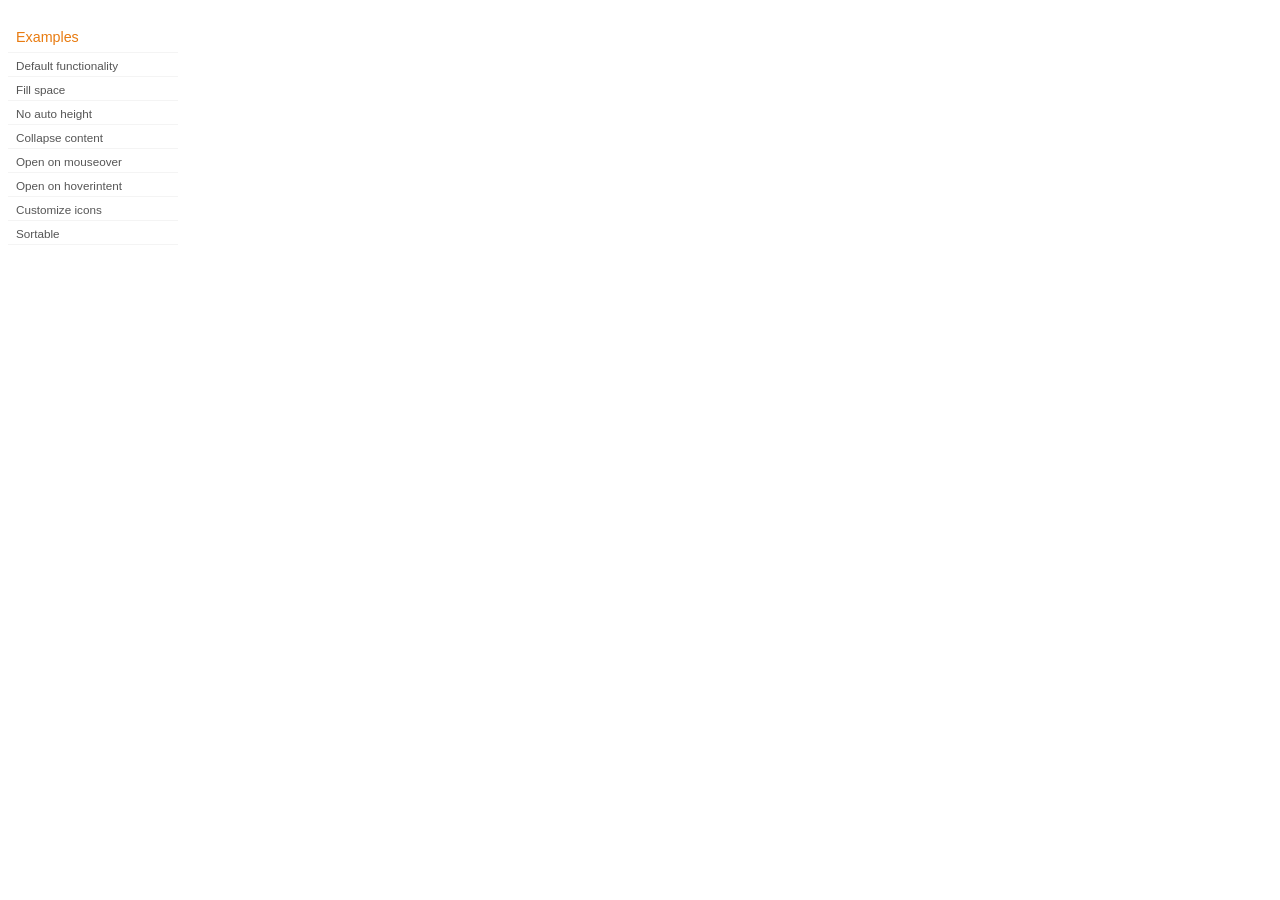
<file: development-bundle/demos/accordion/index.html>
<!DOCTYPE html>
<html lang="en">
<head>
	<meta charset="utf-8">
	<title>jQuery UI Accordion Demos</title>
	<link rel="stylesheet" href="../demos.css">
</head>
<body>

<div class="demos-nav">
	<h4>Examples</h4>
	<ul>
		<li class="demo-config-on"><a href="default.html">Default functionality</a></li>
		<li><a href="fillspace.html">Fill space</a></li>
		<li><a href="no-auto-height.html">No auto height</a></li>
		<li><a href="collapsible.html">Collapse content</a></li>
		<li><a href="mouseover.html">Open on mouseover</a></li>
		<li><a href="hoverintent.html">Open on hoverintent</a></li>
		<li><a href="custom-icons.html">Customize icons</a></li>
		<li><a href="sortable.html">Sortable</a></li>
	</ul>
</div>

</body>
</html>
</file>
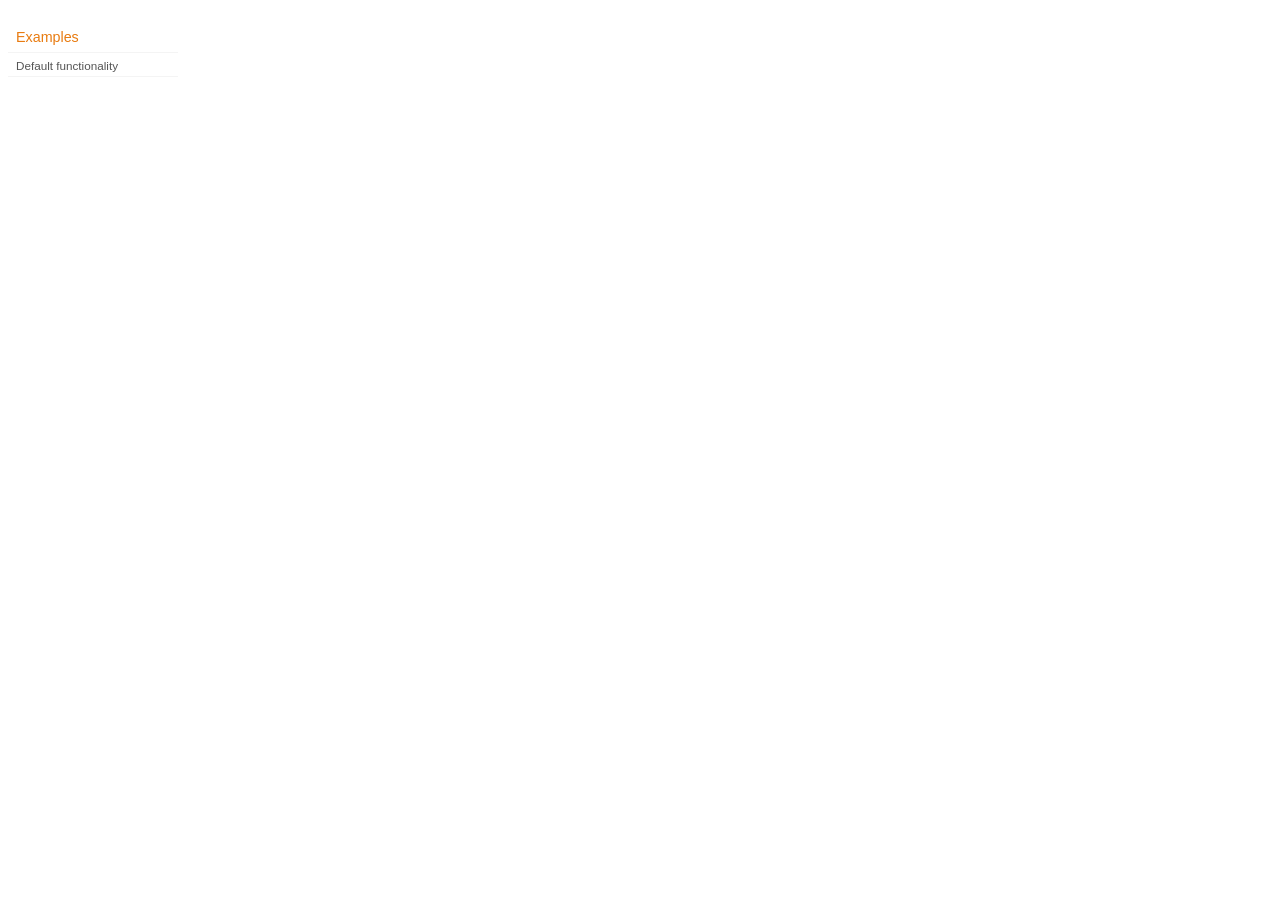
<file: development-bundle/demos/addClass/index.html>
<!DOCTYPE html>
<html lang="en">
<head>
	<meta charset="utf-8">
	<title>jQuery UI Effects Demos</title>
	<link rel="stylesheet" href="../demos.css">
</head>
<body>

<div class="demos-nav">
	<h4>Examples</h4>
	<ul>
		<li class="demo-config-on"><a href="default.html">Default functionality</a></li>
	</ul>
</div>

</body>
</html>
</file>
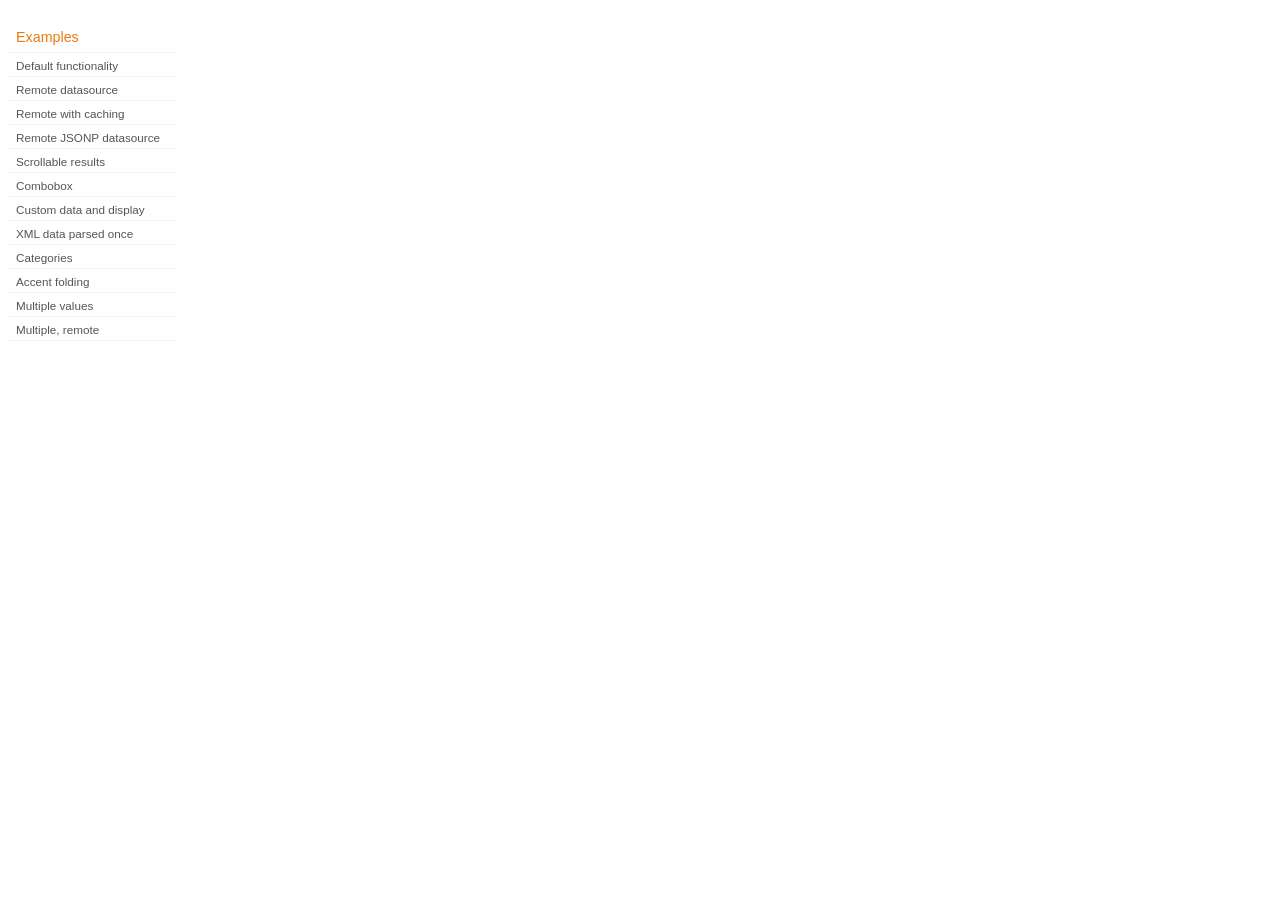
<file: development-bundle/demos/autocomplete/index.html>
<!DOCTYPE html>
<html lang="en">
<head>
	<meta charset="utf-8">
	<title>jQuery UI Autocomplete Demos</title>
	<link rel="stylesheet" href="../demos.css">
</head>
<body>
	<div class="demos-nav">
		<h4>Examples</h4>
		<ul>
			<li class="demo-config-on"><a href="default.html">Default functionality</a></li>
			<li><a href="remote.html">Remote datasource</a></li>
			<li><a href="remote-with-cache.html">Remote with caching</a></li>
			<li><a href="remote-jsonp.html">Remote JSONP datasource</a></li>
			<li><a href="maxheight.html">Scrollable results</a></li>
			<li><a href="combobox.html">Combobox</a></li>
			<li><a href="custom-data.html">Custom data and display</a></li>
			<li><a href="xml.html">XML data parsed once</a></li>
			<li><a href="categories.html">Categories</a></li>
			<li><a href="folding.html">Accent folding</a></li>
			<li><a href="multiple.html">Multiple values</a></li>
			<li><a href="multiple-remote.html">Multiple, remote</a></li>
		</ul>
	</div>
</body>
</html>
</file>
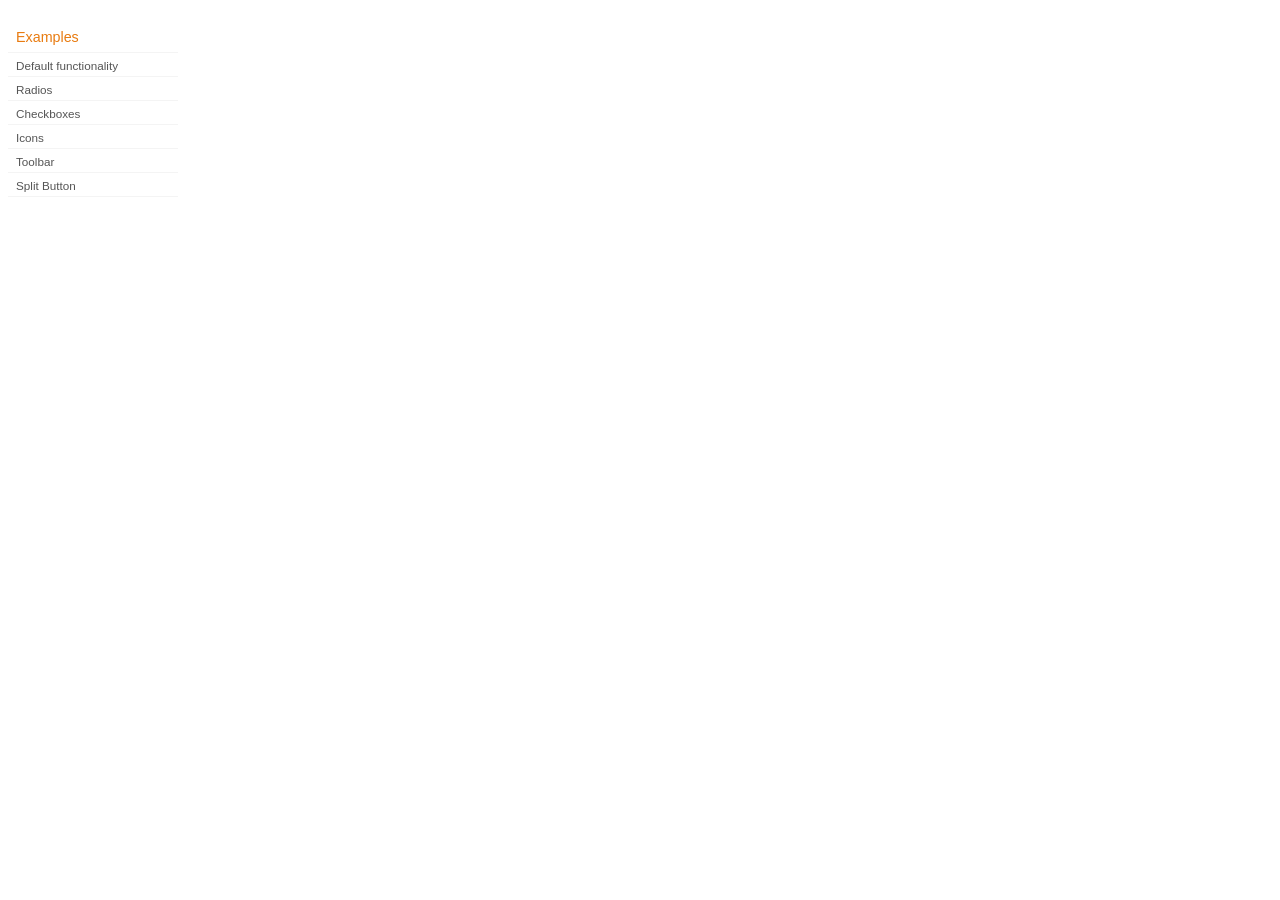
<file: development-bundle/demos/button/index.html>
<!DOCTYPE html>
<html lang="en">
<head>
	<meta charset="utf-8">
	<title>jQuery UI Button Demos</title>
	<link rel="stylesheet" href="../demos.css">
</head>
<body>

<div class="demos-nav">
	<h4>Examples</h4>
	<ul>
		<li class="demo-config-on"><a href="default.html">Default functionality</a></li>
		<li><a href="radio.html">Radios</a></li>
		<li><a href="checkbox.html">Checkboxes</a></li>
		<li><a href="icons.html">Icons</a></li>
		<li><a href="toolbar.html">Toolbar</a></li>
		<li><a href="splitbutton.html">Split Button</a></li>
	</ul>
</div>

</body>
</html>
</file>
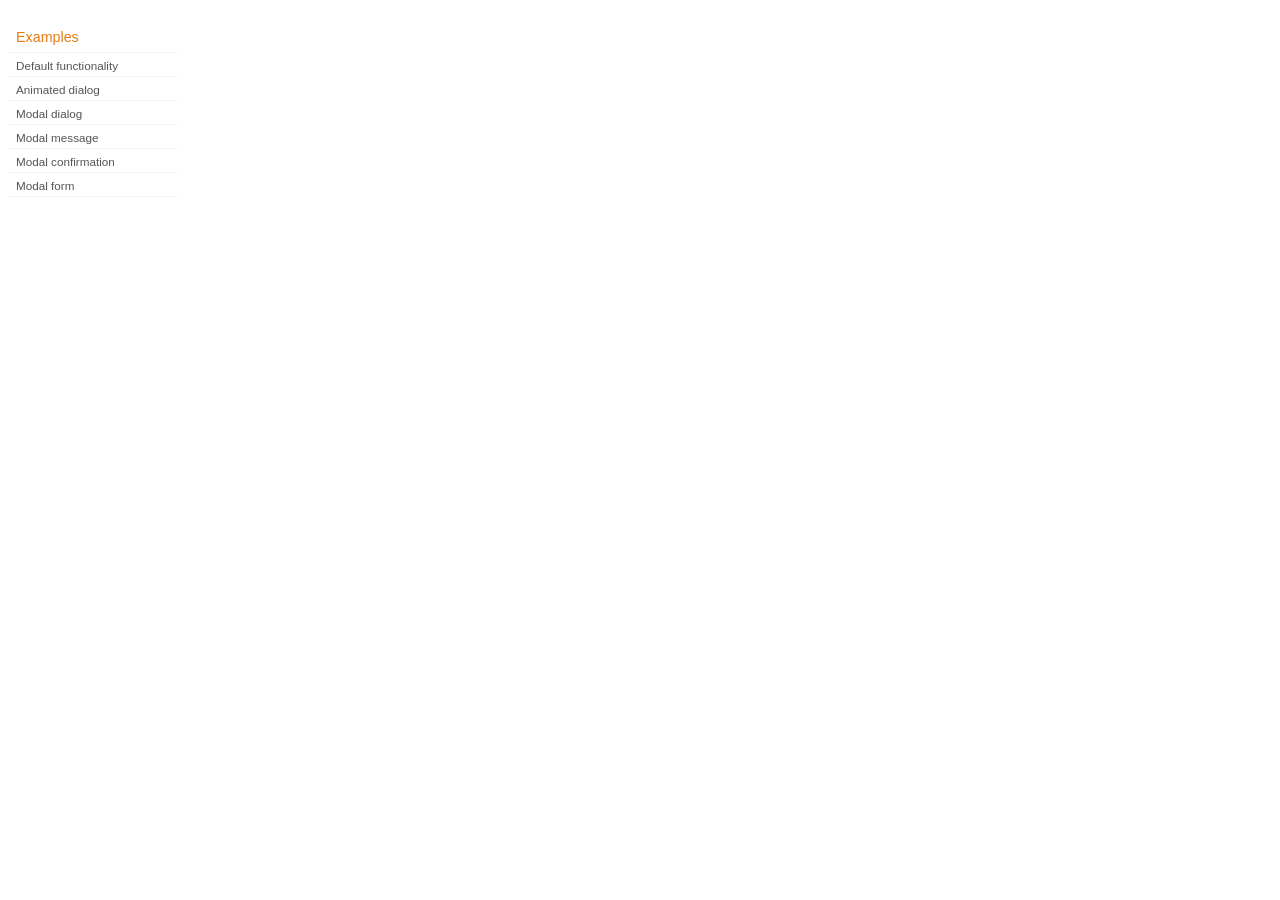
<file: development-bundle/demos/dialog/index.html>
<!DOCTYPE html>
<html lang="en">
<head>
	<meta charset="utf-8">
	<title>jQuery UI Dialog Demos</title>
	<link rel="stylesheet" href="../demos.css">
</head>
<body>

<div class="demos-nav">
	<h4>Examples</h4>
	<ul>
		<li class="demo-config-on"><a href="default.html">Default functionality</a></li>
		<li><a href="animated.html">Animated dialog</a></li>
		<li><a href="modal.html">Modal dialog</a></li>
		<li><a href="modal-message.html">Modal message</a></li>
		<li><a href="modal-confirmation.html">Modal confirmation</a></li>
		<li><a href="modal-form.html">Modal form</a></li>
	</ul>
</div>

</body>
</html>
</file>
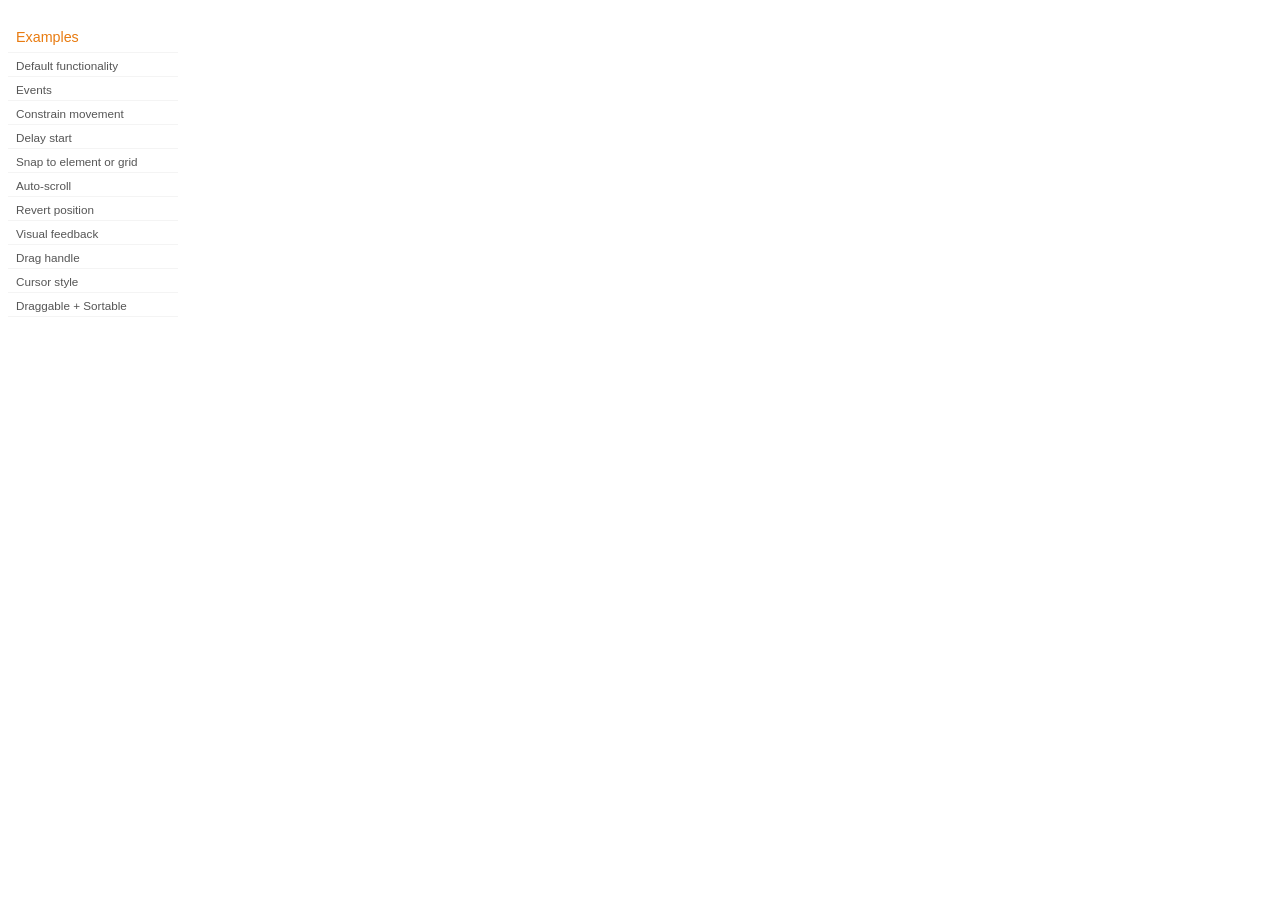
<file: development-bundle/demos/draggable/index.html>
<!DOCTYPE html>
<html lang="en">
<head>
	<meta charset="utf-8">
	<title>jQuery UI Draggable Demos</title>
	<link rel="stylesheet" href="../demos.css">
</head>
<body>

<div class="demos-nav">
	<h4>Examples</h4>
	<ul>
		<li class="demo-config-on"><a href="default.html">Default functionality</a></li>
		<li><a href="events.html">Events</a></li>
		<li><a href="constrain-movement.html">Constrain movement</a></li>
		<li><a href="delay-start.html">Delay start</a></li>
		<li><a href="snap-to.html">Snap to element or&#160;grid</a></li>
		<li><a href="scroll.html">Auto-scroll</a></li>
		<li><a href="revert.html">Revert position</a></li>
		<li><a href="visual-feedback.html">Visual feedback</a></li>
		<li><a href="handle.html">Drag handle</a></li>
		<li><a href="cursor-style.html">Cursor style</a></li>
		<li><a href="sortable.html">Draggable + Sortable</a></li>
	</ul>
</div>

</body>
</html>
</file>
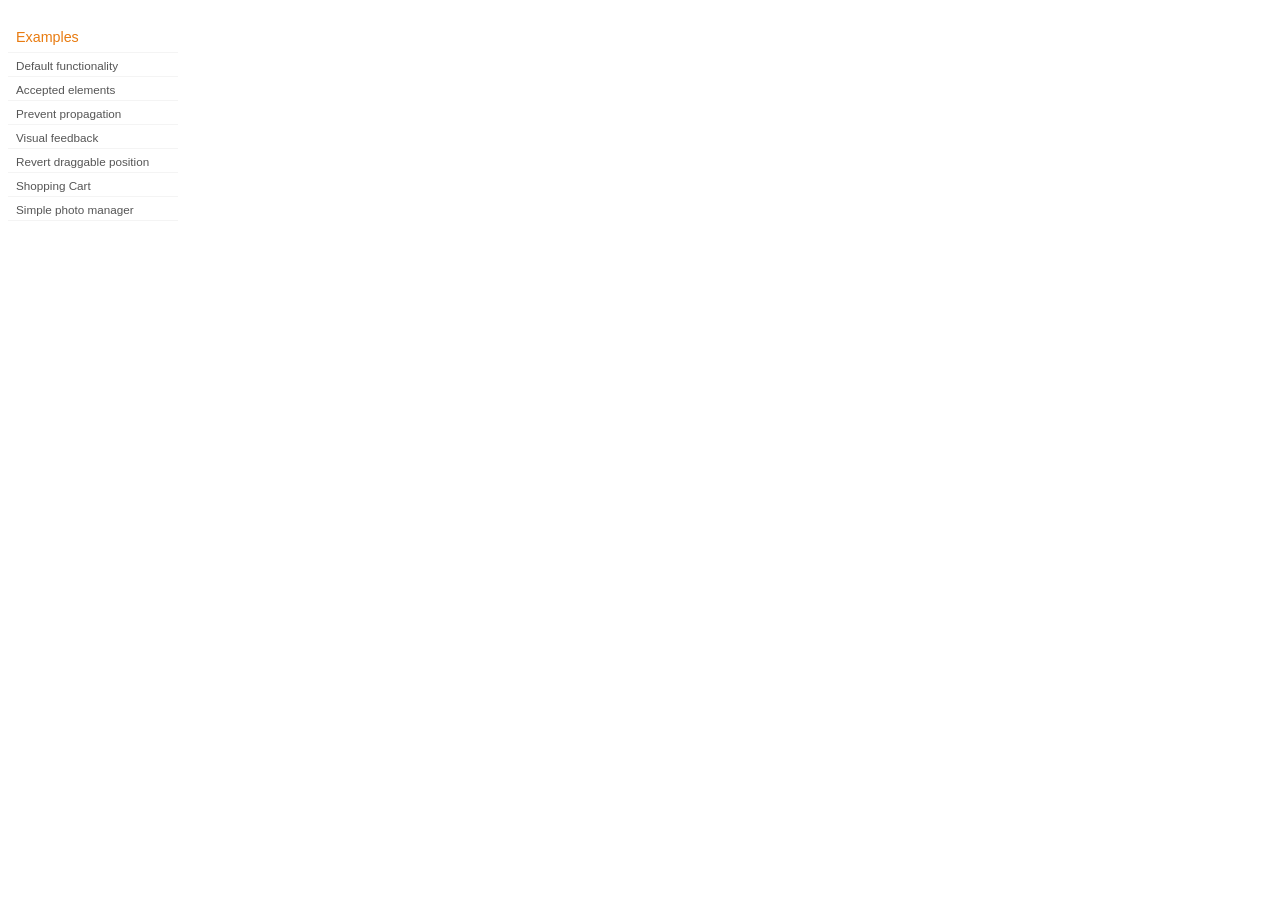
<file: development-bundle/demos/droppable/index.html>
<!DOCTYPE html>
<html lang="en">
<head>
	<meta charset="utf-8">
	<title>jQuery UI Droppable Demos</title>
	<link rel="stylesheet" href="../demos.css">
</head>
<body>

<div class="demos-nav">
	<h4>Examples</h4>
	<ul>
		<li class="demo-config-on"><a href="default.html">Default functionality</a></li>
		<li><a href="accepted-elements.html">Accepted elements</a></li>
		<li><a href="propagation.html">Prevent propagation</a></li>
		<li><a href="visual-feedback.html">Visual feedback</a></li>
		<li><a href="revert.html">Revert draggable position</a></li>
		<li><a href="shopping-cart.html">Shopping Cart</a></li>
		<li><a href="photo-manager.html">Simple photo manager</a></li>
	</ul>
</div>

</body>
</html>
</file>
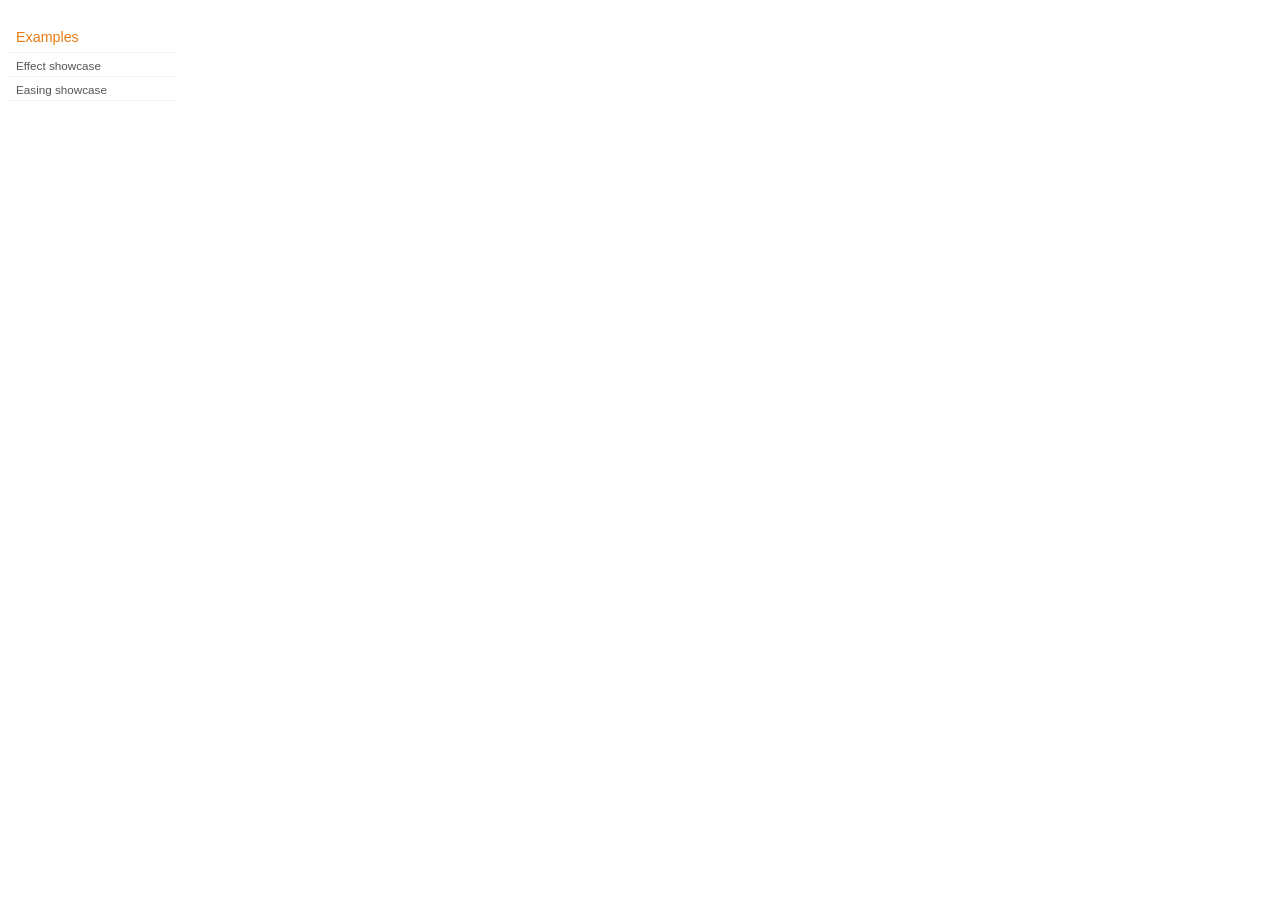
<file: development-bundle/demos/effect/index.html>
<!DOCTYPE html>
<html lang="en">
<head>
	<meta charset="utf-8">
	<title>jQuery UI Effects Demos</title>
	<link rel="stylesheet" href="../demos.css">
</head>
<body>

<div class="demos-nav">
	<h4>Examples</h4>
	<ul>
		<li class="demo-config-on"><a href="default.html">Effect showcase</a></li>
		<li><a href="easing.html">Easing showcase</a></li>
	</ul>
</div>

</body>
</html>
</file>
<file: development-bundle/demos/demos.css>
body {
	font-size: 62.5%;
}

table {
	font-size: 1em;
}

/* Site
   -------------------------------- */

body {
	font-family: "Trebuchet MS", "Helvetica", "Arial",  "Verdana", "sans-serif";
}

/* Layout
   -------------------------------- */

.layout-grid {
	width: 960px;
}

.layout-grid td {
	vertical-align: top;
}

.layout-grid td.left-nav {
	width: 140px;
}

.layout-grid td.normal {
	border-left: 1px solid #eee;
	padding: 20px 24px;
	font-family: "Trebuchet MS", "Helvetica", "Arial",  "Verdana", "sans-serif";
}

.layout-grid td.demos {
	background: url('/images/demos_bg.jpg') no-repeat;
	height: 337px;
	overflow: hidden;
}

/* Normal
   -------------------------------- */

.normal h3,
.normal h4 {
	margin: 0;
	font-weight: normal;
}

.normal h3 {
	padding: 0 0 9px;
	font-size: 1.8em;
}

.normal h4 {
	padding-bottom: 21px;
	border-bottom: 1px dashed #999;
	font-size: 1.2em;
	font-weight: bold;
}

.normal p {
	font-size: 1.2em;
}

/* Demos */

.demos-nav, .demos-nav dt, .demos-nav dd, .demos-nav ul, .demos-nav li {
	margin: 0;
	padding: 0
}

.demos-nav {
	float: left;
	width: 170px;
	font-size: 1.3em;
}

.demos-nav dt,
.demos-nav h4 {
	margin: 0;
	padding: 0;
	font: normal 1.1em "Trebuchet MS", "Helvetica", "Arial",  "Verdana", "sans-serif";
	color: #e87b10;
}

.demos-nav dt,
.demos-nav h4 {
	margin-top: 1.5em;
	margin-bottom: 0;
	padding-left: 8px;
	padding-bottom:5px;
	line-height: 1.2em;
	border-bottom: 1px solid #F4F4F4;
}

.demos-nav dd a,
.demos-nav li a {
	border-bottom: 1px solid #F4F4F4;
	display:block;
	padding: 4px 3px 4px 8px;
	font-size: 90%;
	text-decoration: none;
	color: #555 ;
	margin:2px 0;
	height:13px;
}

.demos-nav dd a:hover,
.demos-nav dd a:focus,
.demos-nav dd a:hover,
.demos-nav dd a:focus {
	background: #f3f3f3;
	color:#000;
	-moz-border-radius: 5px; -webkit-border-radius: 5px;
}
 .demos-nav dd a.selected {
	background: #555;
	color:#ffffff;
	-moz-border-radius: 5px; -webkit-border-radius: 5px;
}


/* new styles for demo pages, added by Filament 12.29.08
eventually we should convert the font sizes to ems -- using px for now to minimize style conflicts
*/

.normal h3.demo-header { font-size:32px; padding:0 0 5px; border-bottom:1px solid #eee; text-transform: capitalize; }
.normal h4.demo-subheader { font-size:10px; text-transform: uppercase; color:#999; padding:8px 0 3px; border:0; margin:0; }
.normal a:link,
.normal a:visited { color:#1b75bb; text-decoration:none; }
.normal a:hover,
.normal a:active { color:#0b559b; }

#demo-config { padding:20px 0 0; }

#demo-frame { float:left; width:540px; height:380px; border:1px solid #ddd; overflow: auto; position: relative; }
#demo-frame h3, #demo-frame h4 { padding: 0; font-weight: bold; font-size: 1em; }

#demo-config-menu { float:right; width:180px;  }
#demo-config-menu h4 { font-size:13px; color:#666; font-weight:normal; border:0; padding-left:18px; }

#demo-config-menu ul { list-style: none; padding: 0; margin: 0; }

#demo-config-menu li { font-size:12px; padding:0 0 0 10px; margin:3px 0; zoom: 1; }

#demo-config-menu li a:link,
#demo-config-menu li a:visited { display:block; padding:1px 8px 4px; border-bottom:1px dotted #b3b3b3; }
* html #demo-config-menu li a:link,
* html #demo-config-menu li a:visited { padding:1px 8px 2px; }
#demo-config-menu li a:hover,
#demo-config-menu li a:active { background-color:#f6f6f6; }

#demo-config-menu li.demo-config-on { background: url(images/demo-config-on-tile.gif) repeat-x left center; }

#demo-config-menu li.demo-config-on a:link,
#demo-config-menu li.demo-config-on a:visited,
#demo-config-menu li.demo-config-on a:hover,
#demo-config-menu li.demo-config-on a:active { background: url(images/demo-config-on.gif) no-repeat left; padding-left:18px; color:#fff; border:0; margin-left:-10px; margin-top: 0px; margin-bottom: 0px; }

#demo-source, #demo-notes {
	clear: both;
	padding: 20px 0 0;
	font-size: 1.3em;
}

#demo-notes { width:520px; color:#333; font-size: 1em; }
#demo-notes p code, .demo-description p code { padding: 0; font-weight: bold; }
#demo-source pre, #demo-source code { padding: 0; }
code, pre { padding:8px 0 8px 20px ; font-size: 1.2em; line-height:130%;  }

#demo-source a:link,
#demo-source a:visited,
#demo-source a:hover,
#demo-source a:active { font-size:12px; padding-left:13px; background-position: left center; background-repeat: no-repeat; }

#demo-source a.source-open:link,
#demo-source a.source-open:visited,
#demo-source a.source-open:hover,
#demo-source a.source-open:active { background-image: url(images/demo-spindown-open.gif); }

#demo-source a.source-closed:link,
#demo-source a.source-closed:visited,
#demo-source a.source-closed:hover,
#demo-source a.source-closed:active { background-image: url(images/demo-spindown-closed.gif); }

div.demo {
	padding:12px;
	font-family: "Trebuchet MS", "Arial", "Helvetica", "Verdana", "sans-serif";
}

div.demo h3.docs { clear:left; font-size:12px; font-weight:normal; padding:0 0 1em; margin:0; }

div.demo-description {
	clear:both;
	padding:12px;
	font-family: "Trebuchet MS", "Arial", "Helvetica", "Verdana", "sans-serif";
	font-size: 1.3em;
	line-height: 1.4em;
}

.ui-draggable, .ui-droppable {
	background-position: top left;
}

.left-nav .demos-nav {
	padding-right: 10px;
}

#demo-link { font-size:11px;  padding-top: 6px; clear: both; overflow: hidden; }
#demo-link a span.ui-icon { float:left; margin-right:3px; }

/* Component containers
----------------------------------*/
#widget-docs .ui-widget { font-family: Trebuchet MS,Verdana,Arial,sans-serif; font-size: 1em; }
#widget-docs .ui-widget input, #widget-docs .ui-widget select, #widget-docs .ui-widget textarea, #widget-docs .ui-widget button { font-family: Trebuchet MS,Verdana,Arial,sans-serif; font-size: 1em; }
#widget-docs .ui-widget-header { border: 1px solid #ffffff; background: #464646 url(images/464646_40x100_textures_01_flat_100.png) 50% 50% repeat-x; color: #ffffff; font-weight: bold; }
#widget-docs .ui-widget-header a { color: #ffffff; }
#widget-docs .ui-widget-content { border: 1px solid #ffffff; background: #ffffff url(images/ffffff_40x100_textures_01_flat_75.png) 50% 50% repeat-x; color: #222222; }
#widget-docs .ui-widget-content a { color: #222222; }

/* Interaction states
----------------------------------*/
#widget-docs .ui-state-default, #widget-docs .ui-widget-content #widget-docs .ui-state-default { border: 1px solid #666666; background: #555555 url(images/555555_40x100_textures_03_highlight_soft_75.png) 50% 50% repeat-x; font-weight: normal; color: #ffffff; outline: none; }
#widget-docs .ui-state-default a { color: #ffffff; text-decoration: none; outline: none; }
#widget-docs .ui-state-hover, #widget-docs .ui-widget-content #widget-docs .ui-state-hover, #widget-docs .ui-state-focus, #widget-docs .ui-widget-content #widget-docs .ui-state-focus { border: 1px solid #666666; background: #444444 url(images/444444_40x100_textures_03_highlight_soft_60.png) 50% 50% repeat-x; font-weight: normal; color: #ffffff; outline: none; }
#widget-docs .ui-state-hover a { color: #ffffff; text-decoration: none; outline: none; }
#widget-docs .ui-state-active, #widget-docs .ui-widget-content #widget-docs .ui-state-active { border: 1px solid #666666; background: #ffffff url(images/ffffff_40x100_textures_01_flat_65.png) 50% 50% repeat-x; font-weight: normal; color: #F6921E; outline: none; }
#widget-docs .ui-state-active a { color: #F6921E; outline: none; text-decoration: none; }

/* Interaction Cues
----------------------------------*/
#widget-docs .ui-state-highlight, #widget-docs .ui-widget-content #widget-docs .ui-state-highlight {border: 1px solid #fcefa1; background: #fbf9ee url(images/fbf9ee_40x100_textures_02_glass_55.png) 50% 50% repeat-x; color: #363636; }
#widget-docs .ui-state-error, #widget-docs .ui-widget-content #widget-docs .ui-state-error {border: 1px solid #cd0a0a; background: #fef1ec url(images/fef1ec_40x100_textures_05_inset_soft_95.png) 50% bottom repeat-x; color: #cd0a0a; }
#widget-docs .ui-state-error-text, #widget-docs .ui-widget-content #widget-docs .ui-state-error-text { color: #cd0a0a; }
#widget-docs .ui-state-disabled, #widget-docs .ui-widget-content #widget-docs .ui-state-disabled { opacity: .35; filter:Alpha(Opacity=35); background-image: none; }
#widget-docs .ui-priority-primary, #widget-docs .ui-widget-content #widget-docs .ui-priority-primary { font-weight: bold; }
#widget-docs .ui-priority-secondary, #widget-docs .ui-widget-content #widget-docs .ui-priority-secondary { opacity: .7; filter:Alpha(Opacity=70); font-weight: normal; }

/* Icons
----------------------------------*/

/* states and images */
#demo-frame-wrapper .ui-icon, #widget-docs .ui-icon { width: 16px; height: 16px; background-image: url(images/222222_256x240_icons_icons.png); }
#widget-docs .ui-widget-content .ui-icon {background-image: url(images/222222_256x240_icons_icons.png); }
#widget-docs .ui-widget-header .ui-icon {background-image: url(images/222222_256x240_icons_icons.png); }
#widget-docs .ui-state-default .ui-icon { background-image: url(images/888888_256x240_icons_icons.png); }
#widget-docs .ui-state-hover .ui-icon, #widget-docs .ui-state-focus .ui-icon {background-image: url(images/454545_256x240_icons_icons.png); }
#widget-docs .ui-state-active .ui-icon {background-image: url(images/454545_256x240_icons_icons.png); }
#widget-docs .ui-state-highlight .ui-icon {background-image: url(images/2e83ff_256x240_icons_icons.png); }
#widget-docs .ui-state-error .ui-icon, #widget-docs .ui-state-error-text .ui-icon {background-image: url(images/cd0a0a_256x240_icons_icons.png); }


/* Misc visuals
----------------------------------*/

/* Corner radius */
#widget-docs .ui-corner-tl { -moz-border-radius-topleft: 4px; -webkit-border-top-left-radius: 4px; }
#widget-docs .ui-corner-tr { -moz-border-radius-topright: 4px; -webkit-border-top-right-radius: 4px; }
#widget-docs .ui-corner-bl { -moz-border-radius-bottomleft: 4px; -webkit-border-bottom-left-radius: 4px; }
#widget-docs .ui-corner-br { -moz-border-radius-bottomright: 4px; -webkit-border-bottom-right-radius: 4px; }
#widget-docs .ui-corner-top { -moz-border-radius-topleft: 4px; -webkit-border-top-left-radius: 4px; -moz-border-radius-topright: 4px; -webkit-border-top-right-radius: 4px; }
#widget-docs .ui-corner-bottom { -moz-border-radius-bottomleft: 4px; -webkit-border-bottom-left-radius: 4px; -moz-border-radius-bottomright: 4px; -webkit-border-bottom-right-radius: 4px; }
#widget-docs .ui-corner-right {  -moz-border-radius-topright: 4px; -webkit-border-top-right-radius: 4px; -moz-border-radius-bottomright: 4px; -webkit-border-bottom-right-radius: 4px; }
#widget-docs .ui-corner-left { -moz-border-radius-topleft: 4px; -webkit-border-top-left-radius: 4px; -moz-border-radius-bottomleft: 4px; -webkit-border-bottom-left-radius: 4px; }
#widget-docs .ui-corner-all { -moz-border-radius: 4px; -webkit-border-radius: 4px; }

/* Overlays */
#widget-docs .ui-widget-overlay { background: #aaaaaa url(images/aaaaaa_40x100_textures_01_flat_0.png) 50% 50% repeat-x; opacity: .30;filter:Alpha(Opacity=30); }
#widget-docs .ui-widget-shadow { margin: -8px 0 0 -8px; padding: 8px; background: #aaaaaa url(images/aaaaaa_40x100_textures_01_flat_0.png) 50% 50% repeat-x; opacity: .30;filter:Alpha(Opacity=30); -moz-border-radius: 8px; -webkit-border-radius: 8px; }

/*
----------------------------------*/

#widget-docs { margin:20px 0 0; border: none; }

#widget-docs h2, #widget-docs h3, #widget-docs h4, #widget-docs p, #widget-docs ul, #widget-docs code { margin:0; padding:0; }
#widget-docs code { display:block; color:#444; font-size:.9em; margin:0 0 1em; }
#widget-docs code strong { color:#000; }
#widget-docs p { margin:0 3em 1.2em 0; }
#widget-docs p.intro { font-size:13px; color:#666; line-height:1.3; }
#widget-docs ul { list-style-type: none; }

#widget-docs h2 { font-size:16px; margin:1.2em 0 .5em; }
#widget-docs h3 { font-size:14px; color:#e6820E; margin:1.5em 0 .5em; }
.normal #widget-docs h4 { font-size:12px; color:#000; border:0; margin:0 0 .5em; }

#docs-overview-main { width:400px; }
#docs-overview-sidebar { float:right; width:200px; }
#docs-overview-sidebar a span { color:#666; }
#widget-docs #docs-overview-main p { margin-right:0; }
#widget-docs #docs-overview-sidebar h4 { padding-left:0; }

.docs-list-header { float:left; width:100%; margin:10px 0 0; border-bottom:1px solid #eee; }
#widget-docs .docs-list-header h2 { float:left; margin:0; }
#widget-docs .docs-list-header p { float:right; margin:5px 0; font-size:11px; }

.docs-list { float:left; width:100%; padding:0 0 10px; }
.docs-list .param-header { float:left; clear:left; width:100%; padding:8px 0; border-top:1px solid #eee; }
#widget-docs .param-header h3, #widget-docs .param-header p { margin:0; float:left; }
#widget-docs .param-header h3 { width:50%; }
#widget-docs .param-header h3 span { background: url(images/demo-spindown-closed.gif) no-repeat left; padding-left:13px; }
#widget-docs .param-open .param-header h3 span { background: url(images/demo-spindown-open.gif) no-repeat left; }
#widget-docs .param-header p { width:24%; }
#widget-docs .param-header p.param-type span { background: url(images/icon-docs-info.gif) no-repeat left; cursor:pointer; border-bottom:1px dashed #ccc; padding-left:15px; }

.param-details { padding-left:13px; }
.param-args { margin:0 0 1.5em; border-top:1px dotted #ccc;}
.param-args td { padding:3px 30px 3px 5px; border-bottom:1px dotted #ccc;  }


/* overrides for ui-tab styles */
#widget-docs ul.ui-tabs-nav { padding:0 0 0 8px; }
#widget-docs .ui-tabs-nav li { margin:5px 5px 0 0; }

#widget-docs .ui-tabs-nav li a:link,
#widget-docs .ui-tabs-nav li a:visited,
#widget-docs .ui-tabs-nav li a:hover,
#widget-docs .ui-tabs-nav li a:active { font-size:14px; padding:4px 1.2em 3px; color:#fff; }

#widget-docs .ui-tabs-nav li.ui-tabs-selected a:link,
#widget-docs .ui-tabs-nav li.ui-tabs-selected a:visited,
#widget-docs .ui-tabs-nav li.ui-tabs-selected a:hover,
#widget-docs .ui-tabs-nav li.ui-tabs-selected a:active { color:#e6820E; }

#widget-docs .ui-tabs-panel { padding:20px 9px; font-size:12px; line-height:1.4; color:#000; }

#widget-docs .ui-widget-content a:link,
#widget-docs .ui-widget-content a:visited { color:#1b75bb; text-decoration:none; }
#widget-docs .ui-widget-content a:hover,
#widget-docs .ui-widget-content a:active { color:#0b559b; }
</file>
<file: js/jscalendar/skins/aqua/theme.css>
/* Distributed as part of The Coolest DHTML Calendar
   Author: Mihai Bazon, www.bazon.net/mishoo
   Copyright Dynarch.com 2005, www.dynarch.com
*/

/* The main calendar widget.  DIV containing a table. */

div.calendar { position: relative; }

.calendar, .calendar table {
  border: 1px solid #bdb2bf;
  font-size: 11px;
  color: #000;
  cursor: default;
  background: url("normal-bg.gif");
  font-family: "trebuchet ms",verdana,tahoma,sans-serif;
}

.calendar {
  border-color: #797979;
}

/* Header part -- contains navigation buttons and day names. */

.calendar .button { /* "<<", "<", ">", ">>" buttons have this class */
  text-align: center;    /* They are the navigation buttons */
  padding: 2px;          /* Make the buttons seem like they're pressing */
  background: url("title-bg.gif") repeat-x 0 100%; color: #000;
  font-weight: bold;
}

.calendar .nav {
  font-family: verdana,tahoma,sans-serif;
}

.calendar .nav div {
  background: transparent url("menuarrow.gif") no-repeat 100% 100%;
}

.calendar thead tr { background: url("title-bg.gif") repeat-x 0 100%; color: #000; }

.calendar thead .title { /* This holds the current "month, year" */
  font-weight: bold;      /* Pressing it will take you to the current date */
  text-align: center;
  padding: 2px;
  background: url("title-bg.gif") repeat-x 0 100%; color: #000;
}

.calendar thead .headrow { /* Row <TR> containing navigation buttons */
}

.calendar thead .name { /* Cells <TD> containing the day names */
  border-bottom: 1px solid #797979;
  padding: 2px;
  text-align: center;
  color: #000;
}

.calendar thead .weekend { /* How a weekend day name shows in header */
  color: #c44;
}

.calendar thead .hilite { /* How do the buttons in header appear when hover */
  background: url("hover-bg.gif");
  border-bottom: 1px solid #797979;
  padding: 2px 2px 1px 2px;
}

.calendar thead .active { /* Active (pressed) buttons in header */
  background: url("active-bg.gif"); color: #fff;
  padding: 3px 1px 0px 3px;
  border-bottom: 1px solid #797979;
}

.calendar thead .daynames { /* Row <TR> containing the day names */
  background: url("dark-bg.gif");
}

/* The body part -- contains all the days in month. */

.calendar tbody .day { /* Cells <TD> containing month days dates */
  font-family: verdana,tahoma,sans-serif;
  width: 2em;
  color: #000;
  text-align: right;
  padding: 2px 4px 2px 2px;
}
.calendar tbody .day.othermonth {
  font-size: 80%;
  color: #999;
}
.calendar tbody .day.othermonth.oweekend {
  color: #f99;
}

.calendar table .wn {
  padding: 2px 3px 2px 2px;
  border-right: 1px solid #797979;
  background: url("dark-bg.gif");
}

.calendar tbody .rowhilite td,
.calendar tbody .rowhilite td.wn {
  background: url("rowhover-bg.gif");
}

.calendar tbody td.today { font-weight: bold; /* background: url("today-bg.gif") no-repeat 70% 50%; */ }

.calendar tbody td.hilite { /* Hovered cells <TD> */
  background: url("hover-bg.gif");
  padding: 1px 3px 1px 1px;
  border: 1px solid #bbb;
}

.calendar tbody td.active { /* Active (pressed) cells <TD> */
  padding: 2px 2px 0px 2px;
}

.calendar tbody td.weekend { /* Cells showing weekend days */
  color: #c44;
}

.calendar tbody td.selected { /* Cell showing selected date */
  font-weight: bold;
  border: 1px solid #797979;
  padding: 1px 3px 1px 1px;
  background: url("active-bg.gif"); color: #fff;
}

.calendar tbody .disabled { color: #999; }

.calendar tbody .emptycell { /* Empty cells (the best is to hide them) */
  visibility: hidden;
}

.calendar tbody .emptyrow { /* Empty row (some months need less than 6 rows) */
  display: none;
}

/* The footer part -- status bar and "Close" button */

.calendar tfoot .footrow { /* The <TR> in footer (only one right now) */
  text-align: center;
  background: #565;
  color: #fff;
}

.calendar tfoot .ttip { /* Tooltip (status bar) cell <TD> */
  padding: 2px;
  background: url("status-bg.gif") repeat-x 0 0; color: #000;
}

.calendar tfoot .hilite { /* Hover style for buttons in footer */
  background: #afa;
  border: 1px solid #084;
  color: #000;
  padding: 1px;
}

.calendar tfoot .active { /* Active (pressed) style for buttons in footer */
  background: #7c7;
  padding: 2px 0px 0px 2px;
}

/* Combo boxes (menus that display months/years for direct selection) */

.calendar .combo {
  position: absolute;
  display: none;
  top: 0px;
  left: 0px;
  width: 4em;
  cursor: default;
  border-width: 0 1px 1px 1px;
  border-style: solid;
  border-color: #797979;
  background: url("normal-bg.gif"); color: #000;
  z-index: 100;
  font-size: 90%;
}

.calendar .combo .label,
.calendar .combo .label-IEfix {
  text-align: center;
  padding: 1px;
}

.calendar .combo .label-IEfix {
  width: 4em;
}

.calendar .combo .hilite {
  background: url("hover-bg.gif"); color: #000;
}

.calendar .combo .active {
  background: url("active-bg.gif"); color: #fff;
  font-weight: bold;
}

.calendar td.time {
  border-top: 1px solid #797979;
  padding: 1px 0px;
  text-align: center;
  background: url("dark-bg.gif");
}

.calendar td.time .hour,
.calendar td.time .minute,
.calendar td.time .ampm {
  padding: 0px 5px 0px 6px;
  font-weight: bold;
  background: url("normal-bg.gif"); color: #000;
}

.calendar td.time .hour,
.calendar td.time .minute {
  font-family: monospace;
}

.calendar td.time .ampm {
  text-align: center;
}

.calendar td.time .colon {
  padding: 0px 2px 0px 3px;
  font-weight: bold;
}

.calendar td.time span.hilite {
  background: url("hover-bg.gif"); color: #000;
}

.calendar td.time span.active {
  background: url("active-bg.gif"); color: #fff;
}
</file>
<file: js/jscalendar/calendar-blue.css>
/* The main calendar widget.  DIV containing a table. */

div.calendar { position: relative; z-index: 1000; }

.calendar, .calendar table {
  border: 1px solid #556;
  font-size: 11px;
  color: #000;
  cursor: default;
  background: #eef;
  font-family: tahoma,verdana,sans-serif;
  width: 200px;
}

/* Header part -- contains navigation buttons and day names. */

.calendar .button { /* "<<", "<", ">", ">>" buttons have this class */
  text-align: center;    /* They are the navigation buttons */
  padding: 2px;          /* Make the buttons seem like they're pressing */
}

.calendar .nav {
  background: #778 url(menuarrow.gif) no-repeat 100% 100%;
}

.calendar thead .title { /* This holds the current "month, year" */
  font-weight: bold;      /* Pressing it will take you to the current date */
  text-align: center;
  background: #fff;
  color: #000;
  padding: 2px;
}

.calendar thead .headrow { /* Row <TR> containing navigation buttons */
  background: #778;
  color: #fff;
}

.calendar thead .daynames { /* Row <TR> containing the day names */
  background: #bdf;
}

.calendar thead .name { /* Cells <TD> containing the day names */
  border-bottom: 1px solid #556;
  padding: 2px;
  text-align: center;
  color: #000;
}

.calendar thead .weekend { /* How a weekend day name shows in header */
  color: #a66;
}

.calendar thead .hilite { /* How do the buttons in header appear when hover */
  background-color: #aaf;
  color: #000;
  border: 1px solid #04f;
  padding: 1px;
}

.calendar thead .active { /* Active (pressed) buttons in header */
  background-color: #77c;
  padding: 2px 0px 0px 2px;
}

/* The body part -- contains all the days in month. */

.calendar tbody .day { /* Cells <TD> containing month days dates */
  width: 2em;
  color: #456;
  text-align: right;
  padding: 2px 4px 2px 2px;
}
.calendar tbody .day.othermonth {
  font-size: 80%;
  color: #bbb;
}
.calendar tbody .day.othermonth.oweekend {
  color: #fbb;
}

.calendar table .wn {
  padding: 2px 3px 2px 2px;
  border-right: 1px solid #000;
  background: #bdf;
}

.calendar tbody .rowhilite td {
  background: #def;
}

.calendar tbody .rowhilite td.wn {
  background: #eef;
}

.calendar tbody td.hilite { /* Hovered cells <TD> */
  background: #def;
  padding: 1px 3px 1px 1px;
  border: 1px solid #bbb;
}

.calendar tbody td.active { /* Active (pressed) cells <TD> */
  background: #cde;
  padding: 2px 2px 0px 2px;
}

.calendar tbody td.selected { /* Cell showing today date */
  font-weight: bold;
  border: 1px solid #000;
  padding: 1px 3px 1px 1px;
  background: #fff;
  color: #000;
}

.calendar tbody td.weekend { /* Cells showing weekend days */
  color: #a66;
}

.calendar tbody td.today { /* Cell showing selected date */
  font-weight: bold;
  color: #00f;
}

.calendar tbody .disabled { color: #999; }

.calendar tbody .emptycell { /* Empty cells (the best is to hide them) */
  visibility: hidden;
}

.calendar tbody .emptyrow { /* Empty row (some months need less than 6 rows) */
  display: none;
}

/* The footer part -- status bar and "Close" button */

.calendar tfoot .footrow { /* The <TR> in footer (only one right now) */
  text-align: center;
  background: #556;
  color: #fff;
}

.calendar tfoot .ttip { /* Tooltip (status bar) cell <TD> */
  background: #fff;
  color: #445;
  border-top: 1px solid #556;
  padding: 1px;
}

.calendar tfoot .hilite { /* Hover style for buttons in footer */
  background: #aaf;
  border: 1px solid #04f;
  color: #000;
  padding: 1px;
}

.calendar tfoot .active { /* Active (pressed) style for buttons in footer */
  background: #77c;
  padding: 2px 0px 0px 2px;
}

/* Combo boxes (menus that display months/years for direct selection) */

.calendar .combo {
  position: absolute;
  display: none;
  top: 0px;
  left: 0px;
  width: 4em;
  cursor: default;
  border: 1px solid #655;
  background: #def;
  color: #000;
  font-size: 90%;
  z-index: 100;
}

.calendar .combo .label,
.calendar .combo .label-IEfix {
  text-align: center;
  padding: 1px;
}

.calendar .combo .label-IEfix {
  width: 4em;
}

.calendar .combo .hilite {
  background: #acf;
}

.calendar .combo .active {
  border-top: 1px solid #46a;
  border-bottom: 1px solid #46a;
  background: #eef;
  font-weight: bold;
}

.calendar td.time {
  border-top: 1px solid #000;
  padding: 1px 0px;
  text-align: center;
  background-color: #f4f0e8;
}

.calendar td.time .hour,
.calendar td.time .minute,
.calendar td.time .ampm {
  padding: 0px 3px 0px 4px;
  border: 1px solid #889;
  font-weight: bold;
  background-color: #fff;
}

.calendar td.time .ampm {
  text-align: center;
}

.calendar td.time .colon {
  padding: 0px 2px 0px 3px;
  font-weight: bold;
}

.calendar td.time span.hilite {
  border-color: #000;
  background-color: #667;
  color: #fff;
}

.calendar td.time span.active {
  border-color: #f00;
  background-color: #000;
  color: #0f0;
}
</file>
<file: js/jscalendar/calendar-blue2.css>
/* The main calendar widget.  DIV containing a table. */

div.calendar { position: relative; z-index: 1000; }

.calendar, .calendar table {
  border: 1px solid #206A9B;
  font-size: 11px;
  color: #000;
  cursor: default;
  background: #F1F8FC;
  font-family: tahoma,verdana,sans-serif;
  width: 180px;
}

/* Header part -- contains navigation buttons and day names. */

.calendar .button { /* "<<", "<", ">", ">>" buttons have this class */
  text-align: center;    /* They are the navigation buttons */
  padding: 2px;          /* Make the buttons seem like they're pressing */
}

.calendar .nav {
  background: #007ED1 url(menuarrow2.gif) no-repeat 100% 100%;
}

.calendar thead .title { /* This holds the current "month, year" */
  font-weight: bold;      /* Pressing it will take you to the current date */
  text-align: center;
  background: #000;
  color: #fff;
  padding: 2px;
}

.calendar thead tr { /* Row <TR> containing navigation buttons */
  background: #007ED1;
  color: #fff;
}

.calendar thead .daynames { /* Row <TR> containing the day names */
  background: #C7E1F3;
}

.calendar thead .name { /* Cells <TD> containing the day names */
  border-bottom: 1px solid #206A9B;
  padding: 2px;
  text-align: center;
  color: #000;
}

.calendar thead .weekend { /* How a weekend day name shows in header */
  color: #a66;
}

.calendar thead .hilite { /* How do the buttons in header appear when hover */
  background-color: #34ABFA;
  color: #000;
  border: 1px solid #016DC5;
  padding: 1px;
}

.calendar thead .active { /* Active (pressed) buttons in header */
  background-color: #006AA9;
  border: 1px solid #008AFF;
  padding: 2px 0px 0px 2px;
}

/* The body part -- contains all the days in month. */

.calendar tbody .day { /* Cells <TD> containing month days dates */
  width: 2em;
  color: #456;
  text-align: right;
  padding: 2px 4px 2px 2px;
}
.calendar tbody .day.othermonth {
  font-size: 80%;
  color: #bbb;
}
.calendar tbody .day.othermonth.oweekend {
  color: #fbb;
}

.calendar table .wn {
  padding: 2px 3px 2px 2px;
  border-right: 1px solid #000;
  background: #C7E1F3;
}

.calendar tbody .rowhilite td {
  background: #def;
}

.calendar tbody .rowhilite td.wn {
  background: #F1F8FC;
}

.calendar tbody td.hilite { /* Hovered cells <TD> */
  background: #def;
  padding: 1px 3px 1px 1px;
  border: 1px solid #8FC4E8;
}

.calendar tbody td.active { /* Active (pressed) cells <TD> */
  background: #cde;
  padding: 2px 2px 0px 2px;
}

.calendar tbody td.selected { /* Cell showing today date */
  font-weight: bold;
  border: 1px solid #000;
  padding: 1px 3px 1px 1px;
  background: #fff;
  color: #000;
}

.calendar tbody td.weekend { /* Cells showing weekend days */
  color: #a66;
}

.calendar tbody td.today { /* Cell showing selected date */
  font-weight: bold;
  color: #D50000;
}

.calendar tbody .disabled { color: #999; }

.calendar tbody .emptycell { /* Empty cells (the best is to hide them) */
  visibility: hidden;
}

.calendar tbody .emptyrow { /* Empty row (some months need less than 6 rows) */
  display: none;
}

/* The footer part -- status bar and "Close" button */

.calendar tfoot .footrow { /* The <TR> in footer (only one right now) */
  text-align: center;
  background: #206A9B;
  color: #fff;
}

.calendar tfoot .ttip { /* Tooltip (status bar) cell <TD> */
  background: #000;
  color: #fff;
  border-top: 1px solid #206A9B;
  padding: 1px;
}

.calendar tfoot .hilite { /* Hover style for buttons in footer */
  background: #B8DAF0;
  border: 1px solid #178AEB;
  color: #000;
  padding: 1px;
}

.calendar tfoot .active { /* Active (pressed) style for buttons in footer */
  background: #006AA9;
  padding: 2px 0px 0px 2px;
}

/* Combo boxes (menus that display months/years for direct selection) */

.calendar .combo {
  position: absolute;
  display: none;
  top: 0px;
  left: 0px;
  width: 4em;
  cursor: default;
  border: 1px solid #655;
  background: #def;
  color: #000;
  font-size: 90%;
  z-index: 100;
}

.calendar .combo .label,
.calendar .combo .label-IEfix {
  text-align: center;
  padding: 1px;
}

.calendar .combo .label-IEfix {
  width: 4em;
}

.calendar .combo .hilite {
  background: #34ABFA;
  border-top: 1px solid #46a;
  border-bottom: 1px solid #46a;
  font-weight: bold;
}

.calendar .combo .active {
  border-top: 1px solid #46a;
  border-bottom: 1px solid #46a;
  background: #F1F8FC;
  font-weight: bold;
}

.calendar td.time {
  border-top: 1px solid #000;
  padding: 1px 0px;
  text-align: center;
  background-color: #E3F0F9;
}

.calendar td.time .hour,
.calendar td.time .minute,
.calendar td.time .ampm {
  padding: 0px 3px 0px 4px;
  border: 1px solid #889;
  font-weight: bold;
  background-color: #F1F8FC;
}

.calendar td.time .ampm {
  text-align: center;
}

.calendar td.time .colon {
  padding: 0px 2px 0px 3px;
  font-weight: bold;
}

.calendar td.time span.hilite {
  border-color: #000;
  background-color: #267DB7;
  color: #fff;
}

.calendar td.time span.active {
  border-color: red;
  background-color: #000;
  color: #A5FF00;
}
</file>
<file: js/jscalendar/calendar-brown.css>
/* The main calendar widget.  DIV containing a table. */

div.calendar { position: relative; z-index: 1000; }

.calendar, .calendar table {
  border: 1px solid #655;
  font-size: 11px;
  color: #000;
  cursor: default;
  background: #ffd;
  font-family: tahoma,verdana,sans-serif;
  width: 200px;
}

/* Header part -- contains navigation buttons and day names. */

.calendar .button { /* "<<", "<", ">", ">>" buttons have this class */
  text-align: center;    /* They are the navigation buttons */
  padding: 2px;          /* Make the buttons seem like they're pressing */
}

.calendar .nav {
  background: #edc url(menuarrow.gif) no-repeat 100% 100%;
}

.calendar thead .title { /* This holds the current "month, year" */
  font-weight: bold;      /* Pressing it will take you to the current date */
  text-align: center;
  background: #654;
  color: #fed;
  padding: 2px;
}

.calendar thead .headrow { /* Row <TR> containing navigation buttons */
  background: #edc;
  color: #000;
}

.calendar thead .name { /* Cells <TD> containing the day names */
  border-bottom: 1px solid #655;
  padding: 2px;
  text-align: center;
  color: #000;
}

.calendar thead .weekend { /* How a weekend day name shows in header */
  color: #f00;
}

.calendar thead .hilite { /* How do the buttons in header appear when hover */
  background-color: #faa;
  color: #000;
  border: 1px solid #f40;
  padding: 1px;
}

.calendar thead .active { /* Active (pressed) buttons in header */
  background-color: #c77;
  padding: 2px 0px 0px 2px;
}

.calendar thead .daynames { /* Row <TR> containing the day names */
  background: #fed;
}

/* The body part -- contains all the days in month. */

.calendar tbody .day { /* Cells <TD> containing month days dates */
  width: 2em!important;
  text-align: right;
  padding: 2px 4px 2px 2px;
}
.calendar tbody .day.othermonth {
  font-size: 80%;
  color: #bbb;
}
.calendar tbody .day.othermonth.oweekend {
  color: #fbb;
}

.calendar table .wn {
  padding: 2px 3px 2px 2px;
  border-right: 1px solid #000;
  background: #fed;
}

.calendar tbody .rowhilite td {
  background: #ddf;
}

.calendar tbody .rowhilite td.wn {
  background: #efe;
}

.calendar tbody td.hilite { /* Hovered cells <TD> */
  background: #ffe;
  padding: 1px 3px 1px 1px;
  border: 1px solid #bbb;
}

.calendar tbody td.active { /* Active (pressed) cells <TD> */
  background: #ddc;
  padding: 2px 2px 0px 2px;
}

.calendar tbody td.selected { /* Cell showing today date */
  font-weight: bold;
  border: 1px solid #000;
  padding: 1px 3px 1px 1px;
  background: #fea;
}

.calendar tbody td.weekend { /* Cells showing weekend days */
  color: #f00;
}

.calendar tbody td.today { font-weight: bold; }

.calendar tbody .disabled { color: #999; }

.calendar tbody .emptycell { /* Empty cells (the best is to hide them) */
  visibility: hidden;
}

.calendar tbody .emptyrow { /* Empty row (some months need less than 6 rows) */
  display: none;
}

/* The footer part -- status bar and "Close" button */

.calendar tfoot .footrow { /* The <TR> in footer (only one right now) */
  text-align: center;
  background: #988;
  color: #000;
}

.calendar tfoot .ttip { /* Tooltip (status bar) cell <TD> */
  border-top: 1px solid #655;
  background: #dcb;
  color: #840;
}

.calendar tfoot .hilite { /* Hover style for buttons in footer */
  background: #faa;
  border: 1px solid #f40;
  padding: 1px;
}

.calendar tfoot .active { /* Active (pressed) style for buttons in footer */
  background: #c77;
  padding: 2px 0px 0px 2px;
}

/* Combo boxes (menus that display months/years for direct selection) */

.calendar .combo {
  position: absolute;
  display: none;
  top: 0px;
  left: 0px;
  width: 4em!important;
  cursor: default;
  border: 1px solid #655;
  background: #ffe;
  color: #000;
  font-size: 90%;
  z-index: 1100;
}

.calendar .combo .label,
.calendar .combo .label-IEfix {
  text-align: center;
  padding: 1px;
}

.calendar .combo .label-IEfix {
  width: 4em!important;
}

.calendar .combo .hilite {
  background: #fc8;
}

.calendar .combo .active {
  border-top: 1px solid #a64;
  border-bottom: 1px solid #a64;
  background: #fee;
  font-weight: bold;
}

.calendar td.time {
  border-top: 1px solid #a88;
  padding: 1px 0px;
  text-align: center;
  background-color: #fed;
}

.calendar td.time .hour,
.calendar td.time .minute,
.calendar td.time .ampm {
  padding: 0px 3px 0px 4px;
  border: 1px solid #988;
  font-weight: bold;
  background-color: #fff;
}

.calendar td.time .ampm {
  text-align: center;
}

.calendar td.time .colon {
  padding: 0px 2px 0px 3px;
  font-weight: bold;
}

.calendar td.time span.hilite {
  border-color: #000;
  background-color: #866;
  color: #fff;
}

.calendar td.time span.active {
  border-color: #f00;
  background-color: #000;
  color: #0f0;
}
</file>
<file: js/jscalendar/calendar-green.css>
/* The main calendar widget.  DIV containing a table. */

div.calendar { position: relative; }

.calendar, .calendar table {
  border: 1px solid #565;
  font-size: 11px;
  color: #000;
  cursor: default;
  background: #efe;
  font-family: tahoma,verdana,sans-serif;
}

/* Header part -- contains navigation buttons and day names. */

.calendar .button { /* "<<", "<", ">", ">>" buttons have this class */
  text-align: center;    /* They are the navigation buttons */
  padding: 2px;          /* Make the buttons seem like they're pressing */
  background: #676;
  color: #fff;
  font-size: 90%;
}

.calendar .nav {
  background: #676 url(menuarrow.gif) no-repeat 100% 100%;
}

.calendar thead .title { /* This holds the current "month, year" */
  font-weight: bold;      /* Pressing it will take you to the current date */
  text-align: center;
  padding: 2px;
  background: #250;
  color: #efa;
}

.calendar thead .headrow { /* Row <TR> containing navigation buttons */
}

.calendar thead .name { /* Cells <TD> containing the day names */
  border-bottom: 1px solid #565;
  padding: 2px;
  text-align: center;
  color: #000;
}

.calendar thead .weekend { /* How a weekend day name shows in header */
  color: #a66;
}

.calendar thead .hilite { /* How do the buttons in header appear when hover */
  background-color: #afa;
  color: #000;
  border: 1px solid #084;
  padding: 1px;
}

.calendar thead .active { /* Active (pressed) buttons in header */
  background-color: #7c7;
  padding: 2px 0px 0px 2px;
}

.calendar thead .daynames { /* Row <TR> containing the day names */
  background: #dfb;
}

/* The body part -- contains all the days in month. */

.calendar tbody .day { /* Cells <TD> containing month days dates */
  width: 2em;
  color: #564;
  text-align: right;
  padding: 2px 4px 2px 2px;
}
.calendar tbody .day.othermonth {
  font-size: 80%;
  color: #bbb;
}
.calendar tbody .day.othermonth.oweekend {
  color: #fbb;
}

.calendar table .wn {
  padding: 2px 3px 2px 2px;
  border-right: 1px solid #8a8;
  background: #dfb;
}

.calendar tbody .rowhilite td {
  background: #dfd;
}

.calendar tbody .rowhilite td.wn {
  background: #efe;
}

.calendar tbody td.hilite { /* Hovered cells <TD> */
  background: #efd;
  padding: 1px 3px 1px 1px;
  border: 1px solid #bbb;
}

.calendar tbody td.active { /* Active (pressed) cells <TD> */
  background: #dec;
  padding: 2px 2px 0px 2px;
}

.calendar tbody td.selected { /* Cell showing today date */
  font-weight: bold;
  border: 1px solid #000;
  padding: 1px 3px 1px 1px;
  background: #f8fff8;
  color: #000;
}

.calendar tbody td.weekend { /* Cells showing weekend days */
  color: #a66;
}

.calendar tbody td.today { font-weight: bold; color: #0a0; }

.calendar tbody .disabled { color: #999; }

.calendar tbody .emptycell { /* Empty cells (the best is to hide them) */
  visibility: hidden;
}

.calendar tbody .emptyrow { /* Empty row (some months need less than 6 rows) */
  display: none;
}

/* The footer part -- status bar and "Close" button */

.calendar tfoot .footrow { /* The <TR> in footer (only one right now) */
  text-align: center;
  background: #565;
  color: #fff;
}

.calendar tfoot .ttip { /* Tooltip (status bar) cell <TD> */
  padding: 2px;
  background: #250;
  color: #efa;
}

.calendar tfoot .hilite { /* Hover style for buttons in footer */
  background: #afa;
  border: 1px solid #084;
  color: #000;
  padding: 1px;
}

.calendar tfoot .active { /* Active (pressed) style for buttons in footer */
  background: #7c7;
  padding: 2px 0px 0px 2px;
}

/* Combo boxes (menus that display months/years for direct selection) */

.calendar .combo {
  position: absolute;
  display: none;
  top: 0px;
  left: 0px;
  width: 4em;
  cursor: default;
  border: 1px solid #565;
  background: #efd;
  color: #000;
  font-size: 90%;
  z-index: 100;
}

.calendar .combo .label,
.calendar .combo .label-IEfix {
  text-align: center;
  padding: 1px;
}

.calendar .combo .label-IEfix {
  width: 4em;
}

.calendar .combo .hilite {
  background: #af8;
}

.calendar .combo .active {
  border-top: 1px solid #6a4;
  border-bottom: 1px solid #6a4;
  background: #efe;
  font-weight: bold;
}

.calendar td.time {
  border-top: 1px solid #8a8;
  padding: 1px 0px;
  text-align: center;
  background-color: #dfb;
}

.calendar td.time .hour,
.calendar td.time .minute,
.calendar td.time .ampm {
  padding: 0px 3px 0px 4px;
  border: 1px solid #898;
  font-weight: bold;
  background-color: #fff;
}

.calendar td.time .ampm {
  text-align: center;
}

.calendar td.time .colon {
  padding: 0px 2px 0px 3px;
  font-weight: bold;
}

.calendar td.time span.hilite {
  border-color: #000;
  background-color: #686;
  color: #fff;
}

.calendar td.time span.active {
  border-color: #f00;
  background-color: #000;
  color: #0f0;
}
</file>
<file: js/jscalendar/calendar-win2k-1.css>
/* The main calendar widget.  DIV containing a table. */

.calendar {
  position: relative;
  display: none;
  border-top: 2px solid #fff;
  border-right: 2px solid #000;
  border-bottom: 2px solid #000;
  border-left: 2px solid #fff;
  font-size: 11px;
  color: #000;
  cursor: default;
  background: #d4d0c8;
  font-family: tahoma,verdana,sans-serif;
}

.calendar table {
  border-top: 1px solid #000;
  border-right: 1px solid #fff;
  border-bottom: 1px solid #fff;
  border-left: 1px solid #000;
  font-size: 11px;
  color: #000;
  cursor: default;
  background: #d4d0c8;
  font-family: tahoma,verdana,sans-serif;
}

/* Header part -- contains navigation buttons and day names. */

.calendar .button { /* "<<", "<", ">", ">>" buttons have this class */
  text-align: center;
  padding: 1px;
  border-top: 1px solid #fff;
  border-right: 1px solid #000;
  border-bottom: 1px solid #000;
  border-left: 1px solid #fff;
}

.calendar .nav {
  background: transparent url(menuarrow.gif) no-repeat 100% 100%;
}

.calendar thead .title { /* This holds the current "month, year" */
  font-weight: bold;
  padding: 1px;
  border: 1px solid #000;
  background: #848078;
  color: #fff;
  text-align: center;
}

.calendar thead .headrow { /* Row <TR> containing navigation buttons */
}

.calendar thead .daynames { /* Row <TR> containing the day names */
}

.calendar thead .name { /* Cells <TD> containing the day names */
  border-bottom: 1px solid #000;
  padding: 2px;
  text-align: center;
  background: #f4f0e8;
}

.calendar thead .weekend { /* How a weekend day name shows in header */
  color: #f00;
}

.calendar thead .hilite { /* How do the buttons in header appear when hover */
  border-top: 2px solid #fff;
  border-right: 2px solid #000;
  border-bottom: 2px solid #000;
  border-left: 2px solid #fff;
  padding: 0px;
  background-color: #e4e0d8;
}

.calendar thead .active { /* Active (pressed) buttons in header */
  padding: 2px 0px 0px 2px;
  border-top: 1px solid #000;
  border-right: 1px solid #fff;
  border-bottom: 1px solid #fff;
  border-left: 1px solid #000;
  background-color: #c4c0b8;
}

/* The body part -- contains all the days in month. */

.calendar tbody .day { /* Cells <TD> containing month days dates */
  width: 2em;
  text-align: right;
  padding: 2px 4px 2px 2px;
}
.calendar tbody .day.othermonth {
  font-size: 80%;
  color: #aaa;
}
.calendar tbody .day.othermonth.oweekend {
  color: #faa;
}

.calendar table .wn {
  padding: 2px 3px 2px 2px;
  border-right: 1px solid #000;
  background: #f4f0e8;
}

.calendar tbody .rowhilite td {
  background: #e4e0d8;
}

.calendar tbody .rowhilite td.wn {
  background: #d4d0c8;
}

.calendar tbody td.hilite { /* Hovered cells <TD> */
  padding: 1px 3px 1px 1px;
  border-top: 1px solid #fff;
  border-right: 1px solid #000;
  border-bottom: 1px solid #000;
  border-left: 1px solid #fff;
}

.calendar tbody td.active { /* Active (pressed) cells <TD> */
  padding: 2px 2px 0px 2px;
  border-top: 1px solid #000;
  border-right: 1px solid #fff;
  border-bottom: 1px solid #fff;
  border-left: 1px solid #000;
}

.calendar tbody td.selected { /* Cell showing selected date */
  font-weight: bold;
  border-top: 1px solid #000;
  border-right: 1px solid #fff;
  border-bottom: 1px solid #fff;
  border-left: 1px solid #000;
  padding: 2px 2px 0px 2px;
  background: #e4e0d8;
}

.calendar tbody td.weekend { /* Cells showing weekend days */
  color: #f00;
}

.calendar tbody td.today { /* Cell showing today date */
  font-weight: bold;
  color: #00f;
}

.calendar tbody .disabled { color: #999; }

.calendar tbody .emptycell { /* Empty cells (the best is to hide them) */
  visibility: hidden;
}

.calendar tbody .emptyrow { /* Empty row (some months need less than 6 rows) */
  display: none;
}

/* The footer part -- status bar and "Close" button */

.calendar tfoot .footrow { /* The <TR> in footer (only one right now) */
}

.calendar tfoot .ttip { /* Tooltip (status bar) cell <TD> */
  background: #f4f0e8;
  padding: 1px;
  border: 1px solid #000;
  background: #848078;
  color: #fff;
  text-align: center;
}

.calendar tfoot .hilite { /* Hover style for buttons in footer */
  border-top: 1px solid #fff;
  border-right: 1px solid #000;
  border-bottom: 1px solid #000;
  border-left: 1px solid #fff;
  padding: 1px;
  background: #e4e0d8;
}

.calendar tfoot .active { /* Active (pressed) style for buttons in footer */
  padding: 2px 0px 0px 2px;
  border-top: 1px solid #000;
  border-right: 1px solid #fff;
  border-bottom: 1px solid #fff;
  border-left: 1px solid #000;
}

/* Combo boxes (menus that display months/years for direct selection) */

.calendar .combo {
  position: absolute;
  display: none;
  width: 4em;
  top: 0px;
  left: 0px;
  cursor: default;
  border-top: 1px solid #fff;
  border-right: 1px solid #000;
  border-bottom: 1px solid #000;
  border-left: 1px solid #fff;
  background: #e4e0d8;
  font-size: 90%;
  padding: 1px;
  z-index: 100;
}

.calendar .combo .label,
.calendar .combo .label-IEfix {
  text-align: center;
  padding: 1px;
}

.calendar .combo .label-IEfix {
  width: 4em;
}

.calendar .combo .active {
  background: #c4c0b8;
  padding: 0px;
  border-top: 1px solid #000;
  border-right: 1px solid #fff;
  border-bottom: 1px solid #fff;
  border-left: 1px solid #000;
}

.calendar .combo .hilite {
  background: #048;
  color: #fea;
}

.calendar td.time {
  border-top: 1px solid #000;
  padding: 1px 0px;
  text-align: center;
  background-color: #f4f0e8;
}

.calendar td.time .hour,
.calendar td.time .minute,
.calendar td.time .ampm {
  padding: 0px 3px 0px 4px;
  border: 1px solid #889;
  font-weight: bold;
  background-color: #fff;
}

.calendar td.time .ampm {
  text-align: center;
}

.calendar td.time .colon {
  padding: 0px 2px 0px 3px;
  font-weight: bold;
}

.calendar td.time span.hilite {
  border-color: #000;
  background-color: #766;
  color: #fff;
}

.calendar td.time span.active {
  border-color: #f00;
  background-color: #000;
  color: #0f0;
}
</file>
<file: js/jscalendar/calendar-win2k-2.css>
/* The main calendar widget.  DIV containing a table. */

.calendar {
  position: relative;
  display: none;
  border-top: 2px solid #fff;
  border-right: 2px solid #000;
  border-bottom: 2px solid #000;
  border-left: 2px solid #fff;
  font-size: 11px;
  color: #000;
  cursor: default;
  background: #d4c8d0;
  font-family: tahoma,verdana,sans-serif;
}

.calendar table {
  border-top: 1px solid #000;
  border-right: 1px solid #fff;
  border-bottom: 1px solid #fff;
  border-left: 1px solid #000;
  font-size: 11px;
  color: #000;
  cursor: default;
  background: #d4c8d0;
  font-family: tahoma,verdana,sans-serif;
}

/* Header part -- contains navigation buttons and day names. */

.calendar .button { /* "<<", "<", ">", ">>" buttons have this class */
  text-align: center;
  padding: 1px;
  border-top: 1px solid #fff;
  border-right: 1px solid #000;
  border-bottom: 1px solid #000;
  border-left: 1px solid #fff;
}

.calendar .nav {
  background: transparent url(menuarrow.gif) no-repeat 100% 100%;
}

.calendar thead .title { /* This holds the current "month, year" */
  font-weight: bold;
  padding: 1px;
  border: 1px solid #000;
  background: #847880;
  color: #fff;
  text-align: center;
}

.calendar thead .headrow { /* Row <TR> containing navigation buttons */
}

.calendar thead .daynames { /* Row <TR> containing the day names */
}

.calendar thead .name { /* Cells <TD> containing the day names */
  border-bottom: 1px solid #000;
  padding: 2px;
  text-align: center;
  background: #f4e8f0;
}

.calendar thead .weekend { /* How a weekend day name shows in header */
  color: #f00;
}

.calendar thead .hilite { /* How do the buttons in header appear when hover */
  border-top: 2px solid #fff;
  border-right: 2px solid #000;
  border-bottom: 2px solid #000;
  border-left: 2px solid #fff;
  padding: 0px;
  background-color: #e4d8e0;
}

.calendar thead .active { /* Active (pressed) buttons in header */
  padding: 2px 0px 0px 2px;
  border-top: 1px solid #000;
  border-right: 1px solid #fff;
  border-bottom: 1px solid #fff;
  border-left: 1px solid #000;
  background-color: #c4b8c0;
}

/* The body part -- contains all the days in month. */

.calendar tbody .day { /* Cells <TD> containing month days dates */
  width: 2em;
  text-align: right;
  padding: 2px 4px 2px 2px;
}
.calendar tbody .day.othermonth {
  font-size: 80%;
  color: #aaa;
}
.calendar tbody .day.othermonth.oweekend {
  color: #faa;
}

.calendar table .wn {
  padding: 2px 3px 2px 2px;
  border-right: 1px solid #000;
  background: #f4e8f0;
}

.calendar tbody .rowhilite td {
  background: #e4d8e0;
}

.calendar tbody .rowhilite td.wn {
  background: #d4c8d0;
}

.calendar tbody td.hilite { /* Hovered cells <TD> */
  padding: 1px 3px 1px 1px;
  border-top: 1px solid #fff;
  border-right: 1px solid #000;
  border-bottom: 1px solid #000;
  border-left: 1px solid #fff;
}

.calendar tbody td.active { /* Active (pressed) cells <TD> */
  padding: 2px 2px 0px 2px;
  border-top: 1px solid #000;
  border-right: 1px solid #fff;
  border-bottom: 1px solid #fff;
  border-left: 1px solid #000;
}

.calendar tbody td.selected { /* Cell showing selected date */
  font-weight: bold;
  border-top: 1px solid #000;
  border-right: 1px solid #fff;
  border-bottom: 1px solid #fff;
  border-left: 1px solid #000;
  padding: 2px 2px 0px 2px;
  background: #e4d8e0;
}

.calendar tbody td.weekend { /* Cells showing weekend days */
  color: #f00;
}

.calendar tbody td.today { /* Cell showing today date */
  font-weight: bold;
  color: #00f;
}

.calendar tbody .disabled { color: #999; }

.calendar tbody .emptycell { /* Empty cells (the best is to hide them) */
  visibility: hidden;
}

.calendar tbody .emptyrow { /* Empty row (some months need less than 6 rows) */
  display: none;
}

/* The footer part -- status bar and "Close" button */

.calendar tfoot .footrow { /* The <TR> in footer (only one right now) */
}

.calendar tfoot .ttip { /* Tooltip (status bar) cell <TD> */
  background: #f4e8f0;
  padding: 1px;
  border: 1px solid #000;
  background: #847880;
  color: #fff;
  text-align: center;
}

.calendar tfoot .hilite { /* Hover style for buttons in footer */
  border-top: 1px solid #fff;
  border-right: 1px solid #000;
  border-bottom: 1px solid #000;
  border-left: 1px solid #fff;
  padding: 1px;
  background: #e4d8e0;
}

.calendar tfoot .active { /* Active (pressed) style for buttons in footer */
  padding: 2px 0px 0px 2px;
  border-top: 1px solid #000;
  border-right: 1px solid #fff;
  border-bottom: 1px solid #fff;
  border-left: 1px solid #000;
}

/* Combo boxes (menus that display months/years for direct selection) */

.calendar .combo {
  position: absolute;
  display: none;
  width: 4em;
  top: 0px;
  left: 0px;
  cursor: default;
  border-top: 1px solid #fff;
  border-right: 1px solid #000;
  border-bottom: 1px solid #000;
  border-left: 1px solid #fff;
  background: #e4d8e0;
  font-size: 90%;
  padding: 1px;
  z-index: 100;
}

.calendar .combo .label,
.calendar .combo .label-IEfix {
  text-align: center;
  padding: 1px;
}

.calendar .combo .label-IEfix {
  width: 4em;
}

.calendar .combo .active {
  background: #d4c8d0;
  padding: 0px;
  border-top: 1px solid #000;
  border-right: 1px solid #fff;
  border-bottom: 1px solid #fff;
  border-left: 1px solid #000;
}

.calendar .combo .hilite {
  background: #408;
  color: #fea;
}

.calendar td.time {
  border-top: 1px solid #000;
  padding: 1px 0px;
  text-align: center;
  background-color: #f4f0e8;
}

.calendar td.time .hour,
.calendar td.time .minute,
.calendar td.time .ampm {
  padding: 0px 3px 0px 4px;
  border: 1px solid #889;
  font-weight: bold;
  background-color: #fff;
}

.calendar td.time .ampm {
  text-align: center;
}

.calendar td.time .colon {
  padding: 0px 2px 0px 3px;
  font-weight: bold;
}

.calendar td.time span.hilite {
  border-color: #000;
  background-color: #766;
  color: #fff;
}

.calendar td.time span.active {
  border-color: #f00;
  background-color: #000;
  color: #0f0;
}
</file>
<file: js/jscalendar/calendar-win2k-cold-1.css>
/* The main calendar widget.  DIV containing a table. */

.calendar {
  position: relative;
  display: none;
  border-top: 2px solid #fff;
  border-right: 2px solid #000;
  border-bottom: 2px solid #000;
  border-left: 2px solid #fff;
  font-size: 11px;
  color: #000;
  cursor: default;
  background: #c8d0d4;
  font-family: tahoma,verdana,sans-serif;
}

.calendar table {
  border-top: 1px solid #000;
  border-right: 1px solid #fff;
  border-bottom: 1px solid #fff;
  border-left: 1px solid #000;
  font-size: 11px;
  color: #000;
  cursor: default;
  background: #c8d0d4;
  font-family: tahoma,verdana,sans-serif;
}

/* Header part -- contains navigation buttons and day names. */

.calendar .button { /* "<<", "<", ">", ">>" buttons have this class */
  text-align: center;
  padding: 1px;
  border-top: 1px solid #fff;
  border-right: 1px solid #000;
  border-bottom: 1px solid #000;
  border-left: 1px solid #fff;
}

.calendar .nav {
  background: transparent url(menuarrow.gif) no-repeat 100% 100%;
}

.calendar thead .title { /* This holds the current "month, year" */
  font-weight: bold;
  padding: 1px;
  border: 1px solid #000;
  background: #788084;
  color: #fff;
  text-align: center;
}

.calendar thead .headrow { /* Row <TR> containing navigation buttons */
}

.calendar thead .daynames { /* Row <TR> containing the day names */
}

.calendar thead .name { /* Cells <TD> containing the day names */
  border-bottom: 1px solid #000;
  padding: 2px;
  text-align: center;
  background: #e8f0f4;
}

.calendar thead .weekend { /* How a weekend day name shows in header */
  color: #f00;
}

.calendar thead .hilite { /* How do the buttons in header appear when hover */
  border-top: 2px solid #fff;
  border-right: 2px solid #000;
  border-bottom: 2px solid #000;
  border-left: 2px solid #fff;
  padding: 0px;
  background-color: #d8e0e4;
}

.calendar thead .active { /* Active (pressed) buttons in header */
  padding: 2px 0px 0px 2px;
  border-top: 1px solid #000;
  border-right: 1px solid #fff;
  border-bottom: 1px solid #fff;
  border-left: 1px solid #000;
  background-color: #b8c0c4;
}

/* The body part -- contains all the days in month. */

.calendar tbody .day { /* Cells <TD> containing month days dates */
  width: 2em;
  text-align: right;
  padding: 2px 4px 2px 2px;
}
.calendar tbody .day.othermonth {
  font-size: 80%;
  color: #aaa;
}
.calendar tbody .day.othermonth.oweekend {
  color: #faa;
}

.calendar table .wn {
  padding: 2px 3px 2px 2px;
  border-right: 1px solid #000;
  background: #e8f4f0;
}

.calendar tbody .rowhilite td {
  background: #d8e4e0;
}

.calendar tbody .rowhilite td.wn {
  background: #c8d4d0;
}

.calendar tbody td.hilite { /* Hovered cells <TD> */
  padding: 1px 3px 1px 1px;
  border: 1px solid;
  border-color: #fff #000 #000 #fff;
}

.calendar tbody td.active { /* Active (pressed) cells <TD> */
  padding: 2px 2px 0px 2px;
  border: 1px solid;
  border-color: #000 #fff #fff #000;
}

.calendar tbody td.selected { /* Cell showing selected date */
  font-weight: bold;
  padding: 2px 2px 0px 2px;
  border: 1px solid;
  border-color: #000 #fff #fff #000;
  background: #d8e0e4;
}

.calendar tbody td.weekend { /* Cells showing weekend days */
  color: #f00;
}

.calendar tbody td.today { /* Cell showing today date */
  font-weight: bold;
  color: #00f;
}

.calendar tbody .disabled { color: #999; }

.calendar tbody .emptycell { /* Empty cells (the best is to hide them) */
  visibility: hidden;
}

.calendar tbody .emptyrow { /* Empty row (some months need less than 6 rows) */
  display: none;
}

/* The footer part -- status bar and "Close" button */

.calendar tfoot .footrow { /* The <TR> in footer (only one right now) */
}

.calendar tfoot .ttip { /* Tooltip (status bar) cell <TD> */
  background: #e8f0f4;
  padding: 1px;
  border: 1px solid #000;
  background: #788084;
  color: #fff;
  text-align: center;
}

.calendar tfoot .hilite { /* Hover style for buttons in footer */
  border-top: 1px solid #fff;
  border-right: 1px solid #000;
  border-bottom: 1px solid #000;
  border-left: 1px solid #fff;
  padding: 1px;
  background: #d8e0e4;
}

.calendar tfoot .active { /* Active (pressed) style for buttons in footer */
  padding: 2px 0px 0px 2px;
  border-top: 1px solid #000;
  border-right: 1px solid #fff;
  border-bottom: 1px solid #fff;
  border-left: 1px solid #000;
}

/* Combo boxes (menus that display months/years for direct selection) */

.calendar .combo {
  position: absolute;
  display: none;
  width: 4em;
  top: 0px;
  left: 0px;
  cursor: default;
  border-top: 1px solid #fff;
  border-right: 1px solid #000;
  border-bottom: 1px solid #000;
  border-left: 1px solid #fff;
  background: #d8e0e4;
  font-size: 90%;
  padding: 1px;
  z-index: 100;
}

.calendar .combo .label,
.calendar .combo .label-IEfix {
  text-align: center;
  padding: 1px;
}

.calendar .combo .label-IEfix {
  width: 4em;
}

.calendar .combo .active {
  background: #c8d0d4;
  padding: 0px;
  border-top: 1px solid #000;
  border-right: 1px solid #fff;
  border-bottom: 1px solid #fff;
  border-left: 1px solid #000;
}

.calendar .combo .hilite {
  background: #048;
  color: #aef;
}

.calendar td.time {
  border-top: 1px solid #000;
  padding: 1px 0px;
  text-align: center;
  background-color: #e8f0f4;
}

.calendar td.time .hour,
.calendar td.time .minute,
.calendar td.time .ampm {
  padding: 0px 3px 0px 4px;
  border: 1px solid #889;
  font-weight: bold;
  background-color: #fff;
}

.calendar td.time .ampm {
  text-align: center;
}

.calendar td.time .colon {
  padding: 0px 2px 0px 3px;
  font-weight: bold;
}

.calendar td.time span.hilite {
  border-color: #000;
  background-color: #667;
  color: #fff;
}

.calendar td.time span.active {
  border-color: #f00;
  background-color: #000;
  color: #0f0;
}
</file>
<file: js/jscalendar/calendar-win2k-cold-2.css>
/* The main calendar widget.  DIV containing a table. */

.calendar {
  position: relative;
  display: none;
  border-top: 2px solid #fff;
  border-right: 2px solid #000;
  border-bottom: 2px solid #000;
  border-left: 2px solid #fff;
  font-size: 11px;
  color: #000;
  cursor: default;
  background: #c8d4d0;
  font-family: tahoma,verdana,sans-serif;
}

.calendar table {
  border-top: 1px solid #000;
  border-right: 1px solid #fff;
  border-bottom: 1px solid #fff;
  border-left: 1px solid #000;
  font-size: 11px;
  color: #000;
  cursor: default;
  background: #c8d4d0;
  font-family: tahoma,verdana,sans-serif;
}

/* Header part -- contains navigation buttons and day names. */

.calendar .button { /* "<<", "<", ">", ">>" buttons have this class */
  text-align: center;
  padding: 1px;
  border-top: 1px solid #fff;
  border-right: 1px solid #000;
  border-bottom: 1px solid #000;
  border-left: 1px solid #fff;
}

.calendar .nav {
  background: transparent url(menuarrow.gif) no-repeat 100% 100%;
}

.calendar thead .title { /* This holds the current "month, year" */
  font-weight: bold;
  padding: 1px;
  border: 1px solid #000;
  background: #788480;
  color: #fff;
  text-align: center;
}

.calendar thead .headrow { /* Row <TR> containing navigation buttons */
}

.calendar thead .daynames { /* Row <TR> containing the day names */
}

.calendar thead .name { /* Cells <TD> containing the day names */
  border-bottom: 1px solid #000;
  padding: 2px;
  text-align: center;
  background: #e8f4f0;
}

.calendar thead .weekend { /* How a weekend day name shows in header */
  color: #f00;
}

.calendar thead .hilite { /* How do the buttons in header appear when hover */
  border-top: 2px solid #fff;
  border-right: 2px solid #000;
  border-bottom: 2px solid #000;
  border-left: 2px solid #fff;
  padding: 0px;
  background-color: #d8e4e0;
}

.calendar thead .active { /* Active (pressed) buttons in header */
  padding: 2px 0px 0px 2px;
  border-top: 1px solid #000;
  border-right: 1px solid #fff;
  border-bottom: 1px solid #fff;
  border-left: 1px solid #000;
  background-color: #b8c4c0;
}

/* The body part -- contains all the days in month. */

.calendar tbody .day { /* Cells <TD> containing month days dates */
  width: 2em;
  text-align: right;
  padding: 2px 4px 2px 2px;
}
.calendar tbody .day.othermonth {
  font-size: 80%;
  color: #aaa;
}
.calendar tbody .day.othermonth.oweekend {
  color: #faa;
}

.calendar table .wn {
  padding: 2px 3px 2px 2px;
  border-right: 1px solid #000;
  background: #e8f4f0;
}

.calendar tbody .rowhilite td {
  background: #d8e4e0;
}

.calendar tbody .rowhilite td.wn {
  background: #c8d4d0;
}

.calendar tbody td.hilite { /* Hovered cells <TD> */
  padding: 1px 3px 1px 1px;
  border-top: 1px solid #fff;
  border-right: 1px solid #000;
  border-bottom: 1px solid #000;
  border-left: 1px solid #fff;
}

.calendar tbody td.active { /* Active (pressed) cells <TD> */
  padding: 2px 2px 0px 2px;
  border-top: 1px solid #000;
  border-right: 1px solid #fff;
  border-bottom: 1px solid #fff;
  border-left: 1px solid #000;
}

.calendar tbody td.selected { /* Cell showing selected date */
  font-weight: bold;
  border-top: 1px solid #000;
  border-right: 1px solid #fff;
  border-bottom: 1px solid #fff;
  border-left: 1px solid #000;
  padding: 2px 2px 0px 2px;
  background: #d8e4e0;
}

.calendar tbody td.weekend { /* Cells showing weekend days */
  color: #f00;
}

.calendar tbody td.today { /* Cell showing today date */
  font-weight: bold;
  color: #00f;
}

.calendar tbody .disabled { color: #999; }

.calendar tbody .emptycell { /* Empty cells (the best is to hide them) */
  visibility: hidden;
}

.calendar tbody .emptyrow { /* Empty row (some months need less than 6 rows) */
  display: none;
}

/* The footer part -- status bar and "Close" button */

.calendar tfoot .footrow { /* The <TR> in footer (only one right now) */
}

.calendar tfoot .ttip { /* Tooltip (status bar) cell <TD> */
  background: #e8f4f0;
  padding: 1px;
  border: 1px solid #000;
  background: #788480;
  color: #fff;
  text-align: center;
}

.calendar tfoot .hilite { /* Hover style for buttons in footer */
  border-top: 1px solid #fff;
  border-right: 1px solid #000;
  border-bottom: 1px solid #000;
  border-left: 1px solid #fff;
  padding: 1px;
  background: #d8e4e0;
}

.calendar tfoot .active { /* Active (pressed) style for buttons in footer */
  padding: 2px 0px 0px 2px;
  border-top: 1px solid #000;
  border-right: 1px solid #fff;
  border-bottom: 1px solid #fff;
  border-left: 1px solid #000;
}

/* Combo boxes (menus that display months/years for direct selection) */

.calendar .combo {
  position: absolute;
  display: none;
  width: 4em;
  top: 0px;
  left: 0px;
  cursor: default;
  border-top: 1px solid #fff;
  border-right: 1px solid #000;
  border-bottom: 1px solid #000;
  border-left: 1px solid #fff;
  background: #d8e4e0;
  font-size: 90%;
  padding: 1px;
  z-index: 100;
}

.calendar .combo .label,
.calendar .combo .label-IEfix {
  text-align: center;
  padding: 1px;
}

.calendar .combo .label-IEfix {
  width: 4em;
}

.calendar .combo .active {
  background: #c8d4d0;
  padding: 0px;
  border-top: 1px solid #000;
  border-right: 1px solid #fff;
  border-bottom: 1px solid #fff;
  border-left: 1px solid #000;
}

.calendar .combo .hilite {
  background: #048;
  color: #aef;
}

.calendar td.time {
  border-top: 1px solid #000;
  padding: 1px 0px;
  text-align: center;
  background-color: #e8f0f4;
}

.calendar td.time .hour,
.calendar td.time .minute,
.calendar td.time .ampm {
  padding: 0px 3px 0px 4px;
  border: 1px solid #889;
  font-weight: bold;
  background-color: #fff;
}

.calendar td.time .ampm {
  text-align: center;
}

.calendar td.time .colon {
  padding: 0px 2px 0px 3px;
  font-weight: bold;
}

.calendar td.time span.hilite {
  border-color: #000;
  background-color: #667;
  color: #fff;
}

.calendar td.time span.active {
  border-color: #f00;
  background-color: #000;
  color: #0f0;
}
</file>
<file: js/jscalendar/calendar-system.css>
/* The main calendar widget.  DIV containing a table. */

.calendar {
  position: relative;
  display: none;
  border: 1px solid;
  border-color: #fff #000 #000 #fff;
  font-size: 11px;
  cursor: default;
  background: Window;
  color: WindowText;
  font-family: tahoma,verdana,sans-serif;
}

.calendar table {
  border: 1px solid;
  border-color: #fff #000 #000 #fff;
  font-size: 11px;
  cursor: default;
  background: Window;
  color: WindowText;
  font-family: tahoma,verdana,sans-serif;
}

/* Header part -- contains navigation buttons and day names. */

.calendar .button { /* "<<", "<", ">", ">>" buttons have this class */
  text-align: center;
  padding: 1px;
  border: 1px solid;
  border-color: ButtonHighlight ButtonShadow ButtonShadow ButtonHighlight;
  background: ButtonFace;
}

.calendar .nav {
  background: ButtonFace url(menuarrow.gif) no-repeat 100% 100%;
}

.calendar thead .title { /* This holds the current "month, year" */
  font-weight: bold;
  padding: 1px;
  border: 1px solid #000;
  background: ActiveCaption;
  color: CaptionText;
  text-align: center;
}

.calendar thead .headrow { /* Row <TR> containing navigation buttons */
}

.calendar thead .daynames { /* Row <TR> containing the day names */
}

.calendar thead .name { /* Cells <TD> containing the day names */
  border-bottom: 1px solid ButtonShadow;
  padding: 2px;
  text-align: center;
  background: ButtonFace;
  color: ButtonText;
}

.calendar thead .weekend { /* How a weekend day name shows in header */
  color: #f00;
}

.calendar thead .hilite { /* How do the buttons in header appear when hover */
  border: 2px solid;
  padding: 0px;
  border-color: ButtonHighlight ButtonShadow ButtonShadow ButtonHighlight;
}

.calendar thead .active { /* Active (pressed) buttons in header */
  border-width: 1px;
  padding: 2px 0px 0px 2px;
  border-color: ButtonShadow ButtonHighlight ButtonHighlight ButtonShadow;
}

/* The body part -- contains all the days in month. */

.calendar tbody .day { /* Cells <TD> containing month days dates */
  width: 2em;
  text-align: right;
  padding: 2px 4px 2px 2px;
}
.calendar tbody .day.othermonth {
  font-size: 80%;
  color: #aaa;
}
.calendar tbody .day.othermonth.oweekend {
  color: #faa;
}

.calendar table .wn {
  padding: 2px 3px 2px 2px;
  border-right: 1px solid ButtonShadow;
  background: ButtonFace;
  color: ButtonText;
}

.calendar tbody .rowhilite td {
  background: Highlight;
  color: HighlightText;
}

.calendar tbody td.hilite { /* Hovered cells <TD> */
  padding: 1px 3px 1px 1px;
  border-top: 1px solid #fff;
  border-right: 1px solid #000;
  border-bottom: 1px solid #000;
  border-left: 1px solid #fff;
}

.calendar tbody td.active { /* Active (pressed) cells <TD> */
  padding: 2px 2px 0px 2px;
  border: 1px solid;
  border-color: ButtonShadow ButtonHighlight ButtonHighlight ButtonShadow;
}

.calendar tbody td.selected { /* Cell showing selected date */
  font-weight: bold;
  border: 1px solid;
  border-color: ButtonShadow ButtonHighlight ButtonHighlight ButtonShadow;
  padding: 2px 2px 0px 2px;
  background: ButtonFace;
  color: ButtonText;
}

.calendar tbody td.weekend { /* Cells showing weekend days */
  color: #f00;
}

.calendar tbody td.today { /* Cell showing today date */
  font-weight: bold;
  color: #00f;
}

.calendar tbody td.disabled { color: GrayText; }

.calendar tbody .emptycell { /* Empty cells (the best is to hide them) */
  visibility: hidden;
}

.calendar tbody .emptyrow { /* Empty row (some months need less than 6 rows) */
  display: none;
}

/* The footer part -- status bar and "Close" button */

.calendar tfoot .footrow { /* The <TR> in footer (only one right now) */
}

.calendar tfoot .ttip { /* Tooltip (status bar) cell <TD> */
  background: ButtonFace;
  padding: 1px;
  border: 1px solid;
  border-color: ButtonShadow ButtonHighlight ButtonHighlight ButtonShadow;
  color: ButtonText;
  text-align: center;
}

.calendar tfoot .hilite { /* Hover style for buttons in footer */
  border-top: 1px solid #fff;
  border-right: 1px solid #000;
  border-bottom: 1px solid #000;
  border-left: 1px solid #fff;
  padding: 1px;
  background: #e4e0d8;
}

.calendar tfoot .active { /* Active (pressed) style for buttons in footer */
  padding: 2px 0px 0px 2px;
  border-top: 1px solid #000;
  border-right: 1px solid #fff;
  border-bottom: 1px solid #fff;
  border-left: 1px solid #000;
}

/* Combo boxes (menus that display months/years for direct selection) */

.calendar .combo {
  position: absolute;
  display: none;
  width: 4em;
  top: 0px;
  left: 0px;
  cursor: default;
  border: 1px solid;
  border-color: ButtonHighlight ButtonShadow ButtonShadow ButtonHighlight;
  background: Menu;
  color: MenuText;
  font-size: 90%;
  padding: 1px;
  z-index: 100;
}

.calendar .combo .label,
.calendar .combo .label-IEfix {
  text-align: center;
  padding: 1px;
}

.calendar .combo .label-IEfix {
  width: 4em;
}

.calendar .combo .active {
  padding: 0px;
  border: 1px solid #000;
}

.calendar .combo .hilite {
  background: Highlight;
  color: HighlightText;
}

.calendar td.time {
  border-top: 1px solid ButtonShadow;
  padding: 1px 0px;
  text-align: center;
  background-color: ButtonFace;
}

.calendar td.time .hour,
.calendar td.time .minute,
.calendar td.time .ampm {
  padding: 0px 3px 0px 4px;
  border: 1px solid #889;
  font-weight: bold;
  background-color: Menu;
}

.calendar td.time .ampm {
  text-align: center;
}

.calendar td.time .colon {
  padding: 0px 2px 0px 3px;
  font-weight: bold;
}

.calendar td.time span.hilite {
  border-color: #000;
  background-color: Highlight;
  color: HighlightText;
}

.calendar td.time span.active {
  border-color: #f00;
  background-color: #000;
  color: #0f0;
}
</file>
